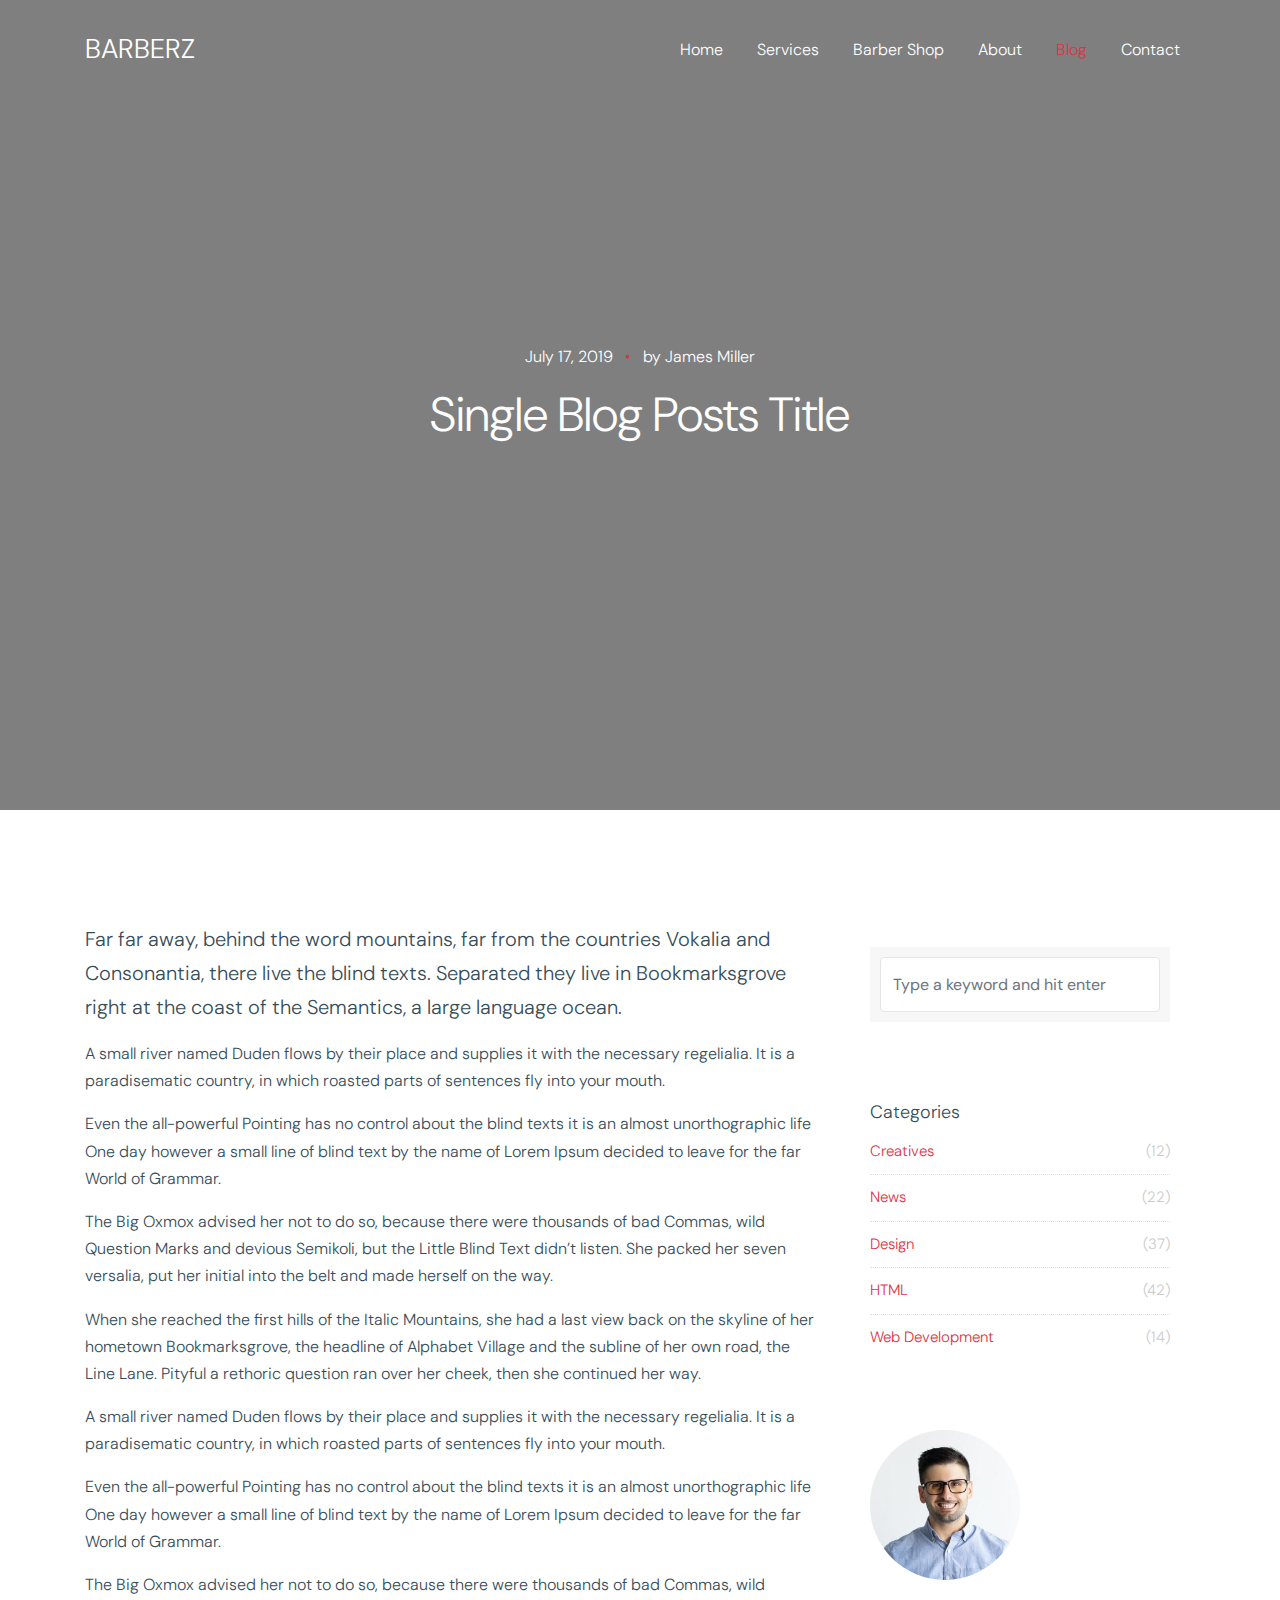
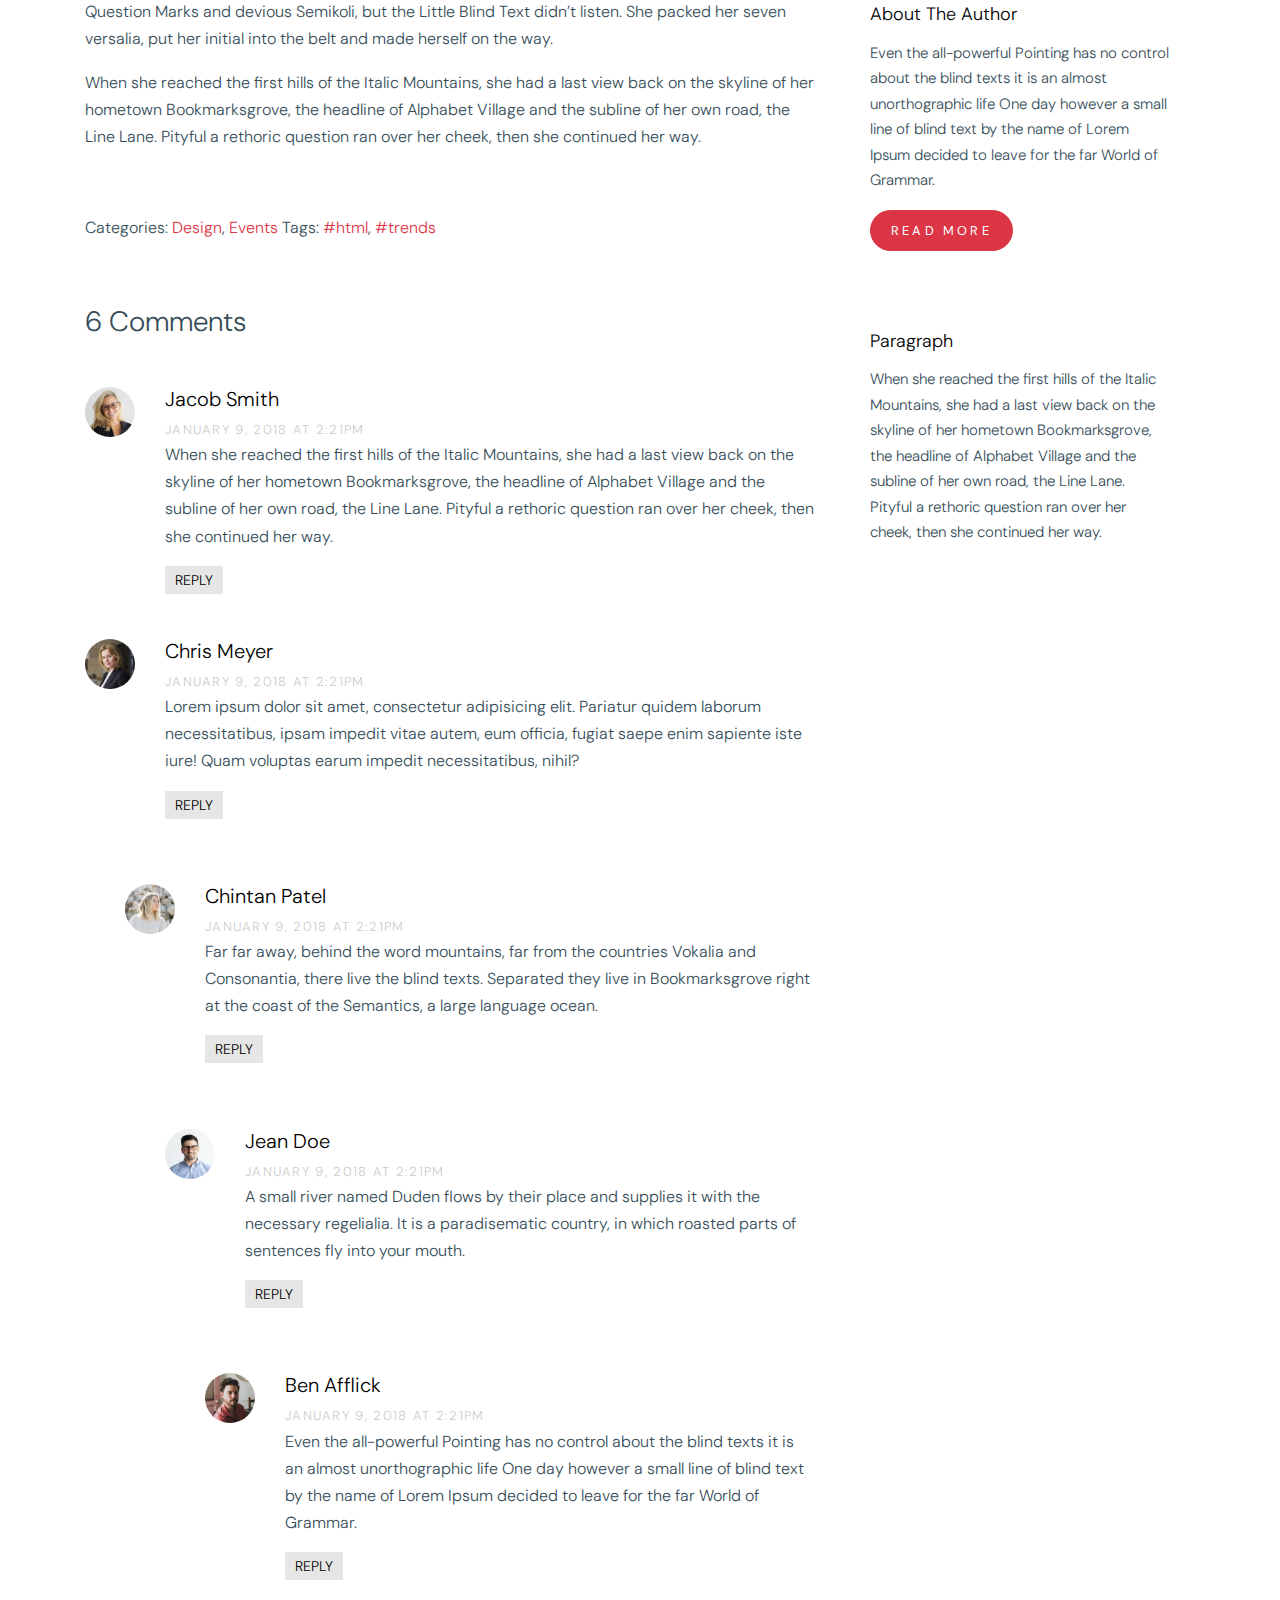
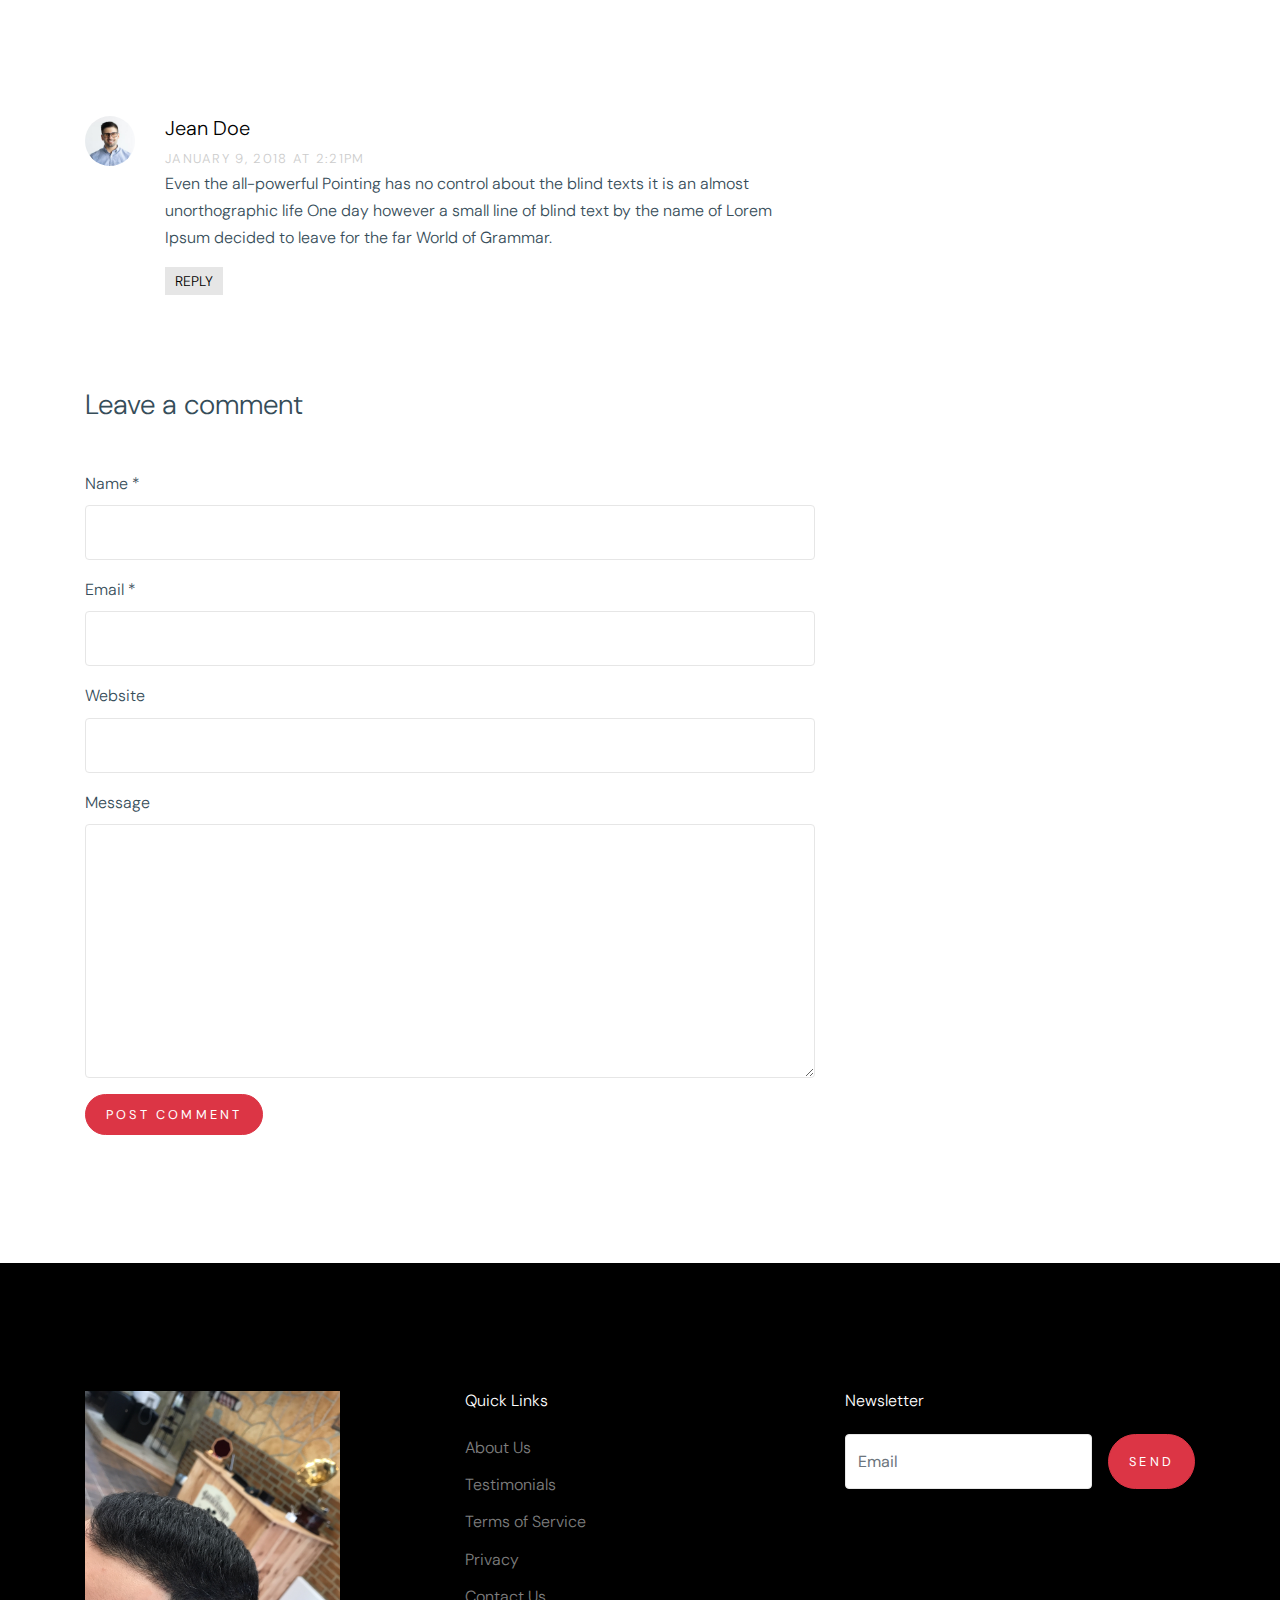
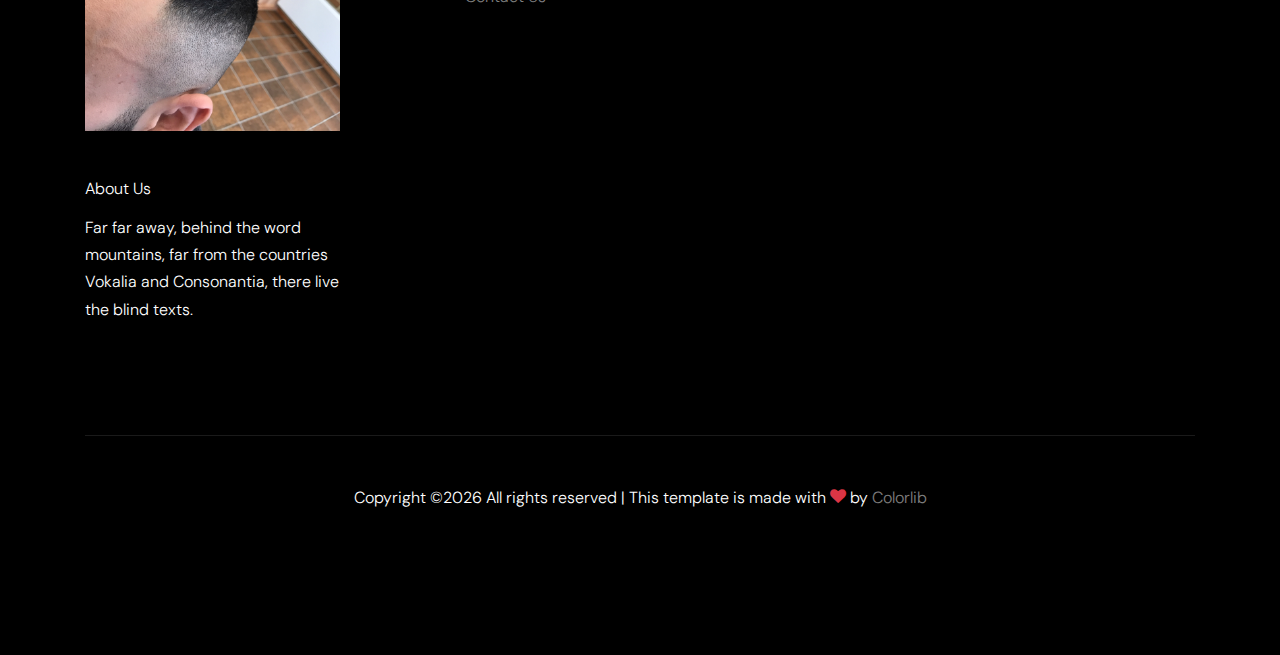
<file: single.html>
<!doctype html>
<html lang="en">

  <head>
    <title>Barberz &mdash; Website Template by Colorlib</title>
    <meta charset="utf-8">
    <meta name="viewport" content="width=device-width, initial-scale=1, shrink-to-fit=no">

    <link href="https://fonts.googleapis.com/css?family=DM+Sans:300,400,700&display=swap" rel="stylesheet">

    <link rel="stylesheet" href="fonts/icomoon/style.css">

    <link rel="stylesheet" href="css/bootstrap.min.css">
    <link rel="stylesheet" href="css/bootstrap-datepicker.css">
    <link rel="stylesheet" href="css/jquery.fancybox.min.css">
    <link rel="stylesheet" href="css/owl.carousel.min.css">
    <link rel="stylesheet" href="css/owl.theme.default.min.css">
    <link rel="stylesheet" href="fonts/flaticon/font/flaticon.css">
    <link rel="stylesheet" href="css/aos.css">

    <!-- MAIN CSS -->
    <link rel="stylesheet" href="css/style.css">

  </head>

  <body data-spy="scroll" data-target=".site-navbar-target" data-offset="300">

    
    <div class="site-wrap" id="home-section">

      <div class="site-mobile-menu site-navbar-target">
        <div class="site-mobile-menu-header">
          <div class="site-mobile-menu-close mt-3">
            <span class="icon-close2 js-menu-toggle"></span>
          </div>
        </div>
        <div class="site-mobile-menu-body"></div>
      </div>



      <header class="site-navbar site-navbar-target" role="banner">

        <div class="container">
          <div class="row align-items-center position-relative">

            <div class="col-3 ">
              <div class="site-logo">
                <a href="index.html">Barberz</a>
              </div>
            </div>

            <div class="col-9  text-right">
              

              <span class="d-inline-block d-lg-none"><a href="#" class="text-white site-menu-toggle js-menu-toggle py-5 text-white"><span class="icon-menu h3 text-white"></span></a></span>

              

              <nav class="site-navigation text-right ml-auto d-none d-lg-block" role="navigation">
                <ul class="site-menu main-menu js-clone-nav ml-auto ">
                  <li><a href="index.html" class="nav-link">Home</a></li>
                  <li><a href="services.html" class="nav-link">Services</a></li>
                  <li><a href="barber-shop.html" class="nav-link">Barber Shop</a></li>
                  <li><a href="about.html" class="nav-link">About</a></li>
                  <li class="active"><a href="blog.html" class="nav-link">Blog</a></li>
                  <li><a href="contact.html" class="nav-link">Contact</a></li>
                </ul>
              </nav>
            </div>

            
          </div>
        </div>

      </header>

    <div class="ftco-blocks-cover-1">
      <div class="ftco-cover-1 innerpage overlay" style="background-image: url('images/hero_2.jpg')">
        <div class="container">
          <div class="row align-items-center justify-content-center">
            <div class="col-lg-6 text-center">
              <span class="d-block mb-3 text-white" data-aos="fade-up">July 17, 2019 <span class="mx-2 text-primary">&bullet;</span> by James Miller</span>
                <h1 class="mb-4" data-aos="fade-up" data-aos-delay="100">Single Blog Posts Title</h1>
            </div>
          </div>
        </div>
      </div>
    </div>

    <div class="site-section">
      <div class="container">
        <div class="row">
          <div class="col-md-8 blog-content">
            <p class="lead">Far far away, behind the word mountains, far from the countries Vokalia and Consonantia, there live the blind texts. Separated they live in Bookmarksgrove right at the coast of the Semantics, a large language ocean.</p>
            <p>A small river named Duden flows by their place and supplies it with the necessary regelialia. It is a paradisematic country, in which roasted parts of sentences fly into your mouth.</p>

            <blockquote><p>Even the all-powerful Pointing has no control about the blind texts it is an almost unorthographic life One day however a small line of blind text by the name of Lorem Ipsum decided to leave for the far World of Grammar.</p></blockquote>

            <p>The Big Oxmox advised her not to do so, because there were thousands of bad Commas, wild Question Marks and devious Semikoli, but the Little Blind Text didn’t listen. She packed her seven versalia, put her initial into the belt and made herself on the way.</p>

            <p>When she reached the first hills of the Italic Mountains, she had a last view back on the skyline of her hometown Bookmarksgrove, the headline of Alphabet Village and the subline of her own road, the Line Lane. Pityful a rethoric question ran over her cheek, then she continued her way.</p>

            <p>A small river named Duden flows by their place and supplies it with the necessary regelialia. It is a paradisematic country, in which roasted parts of sentences fly into your mouth.</p>

            <blockquote><p>Even the all-powerful Pointing has no control about the blind texts it is an almost unorthographic life One day however a small line of blind text by the name of Lorem Ipsum decided to leave for the far World of Grammar.</p></blockquote>

            <p>The Big Oxmox advised her not to do so, because there were thousands of bad Commas, wild Question Marks and devious Semikoli, but the Little Blind Text didn’t listen. She packed her seven versalia, put her initial into the belt and made herself on the way.</p>
            
            <p>When she reached the first hills of the Italic Mountains, she had a last view back on the skyline of her hometown Bookmarksgrove, the headline of Alphabet Village and the subline of her own road, the Line Lane. Pityful a rethoric question ran over her cheek, then she continued her way.</p>


            <div class="pt-5">
              <p>Categories:  <a href="#">Design</a>, <a href="#">Events</a>  Tags: <a href="#">#html</a>, <a href="#">#trends</a></p>
            </div>


            <div class="pt-5">
              <h3 class="mb-5">6 Comments</h3>
              <ul class="comment-list">
                <li class="comment">
                  <div class="vcard bio">
                    <img src="images/person_2.jpg" alt="Free Website Template by Free-Template.co">
                  </div>
                  <div class="comment-body">
                    <h3>Jacob Smith</h3>
                    <div class="meta">January 9, 2018 at 2:21pm</div>
                    <p>When she reached the first hills of the Italic Mountains, she had a last view back on the skyline of her hometown Bookmarksgrove, the headline of Alphabet Village and the subline of her own road, the Line Lane. Pityful a rethoric question ran over her cheek, then she continued her way.</p>
                    <p><a href="#" class="reply">Reply</a></p>
                  </div>
                </li>

                <li class="comment">
                  <div class="vcard bio">
                    <img src="images/person_3.jpg" alt="Free Website Template by Free-Template.co">
                  </div>
                  <div class="comment-body">
                    <h3>Chris Meyer</h3>
                    <div class="meta">January 9, 2018 at 2:21pm</div>
                    <p>Lorem ipsum dolor sit amet, consectetur adipisicing elit. Pariatur quidem laborum necessitatibus, ipsam impedit vitae autem, eum officia, fugiat saepe enim sapiente iste iure! Quam voluptas earum impedit necessitatibus, nihil?</p>
                    <p><a href="#" class="reply">Reply</a></p>
                  </div>

                  <ul class="children">
                    <li class="comment">
                      <div class="vcard bio">
                        <img src="images/person_5.jpg" alt="Free Website Template by Free-Template.co">
                      </div>
                      <div class="comment-body">
                        <h3>Chintan Patel</h3>
                        <div class="meta">January 9, 2018 at 2:21pm</div>
                        <p>Far far away, behind the word mountains, far from the countries Vokalia and Consonantia, there live the blind texts. Separated they live in Bookmarksgrove right at the coast of the Semantics, a large language ocean.</p>
                        <p><a href="#" class="reply">Reply</a></p>
                      </div>


                      <ul class="children">
                        <li class="comment">
                          <div class="vcard bio">
                            <img src="images/person_1.jpg" alt="Free Website Template by Free-Template.co">
                          </div>
                          <div class="comment-body">
                            <h3>Jean Doe</h3>
                            <div class="meta">January 9, 2018 at 2:21pm</div>
                            <p>A small river named Duden flows by their place and supplies it with the necessary regelialia. It is a paradisematic country, in which roasted parts of sentences fly into your mouth.</p>
                            <p><a href="#" class="reply">Reply</a></p>
                          </div>

                            <ul class="children">
                              <li class="comment">
                                <div class="vcard bio">
                                  <img src="images/person_4.jpg" alt="Free Website Template by Free-Template.co">
                                </div>
                                <div class="comment-body">
                                  <h3>Ben Afflick</h3>
                                  <div class="meta">January 9, 2018 at 2:21pm</div>
                                  <p>Even the all-powerful Pointing has no control about the blind texts it is an almost unorthographic life One day however a small line of blind text by the name of Lorem Ipsum decided to leave for the far World of Grammar.</p>
                                  <p><a href="#" class="reply">Reply</a></p>
                                </div>
                              </li>
                            </ul>
                        </li>
                      </ul>
                    </li>
                  </ul>
                </li>

                <li class="comment">
                  <div class="vcard bio">
                    <img src="images/person_1.jpg" alt="Free Website Template by Free-Template.co">
                  </div>
                  <div class="comment-body">
                    <h3>Jean Doe</h3>
                    <div class="meta">January 9, 2018 at 2:21pm</div>
                    <p>Even the all-powerful Pointing has no control about the blind texts it is an almost unorthographic life One day however a small line of blind text by the name of Lorem Ipsum decided to leave for the far World of Grammar.</p>
                    <p><a href="#" class="reply">Reply</a></p>
                  </div>
                </li>
              </ul>
              <!-- END comment-list -->
              
              <div class="comment-form-wrap pt-5">
                <h3 class="mb-5">Leave a comment</h3>
                <form action="#" class="">
                  <div class="form-group">
                    <label for="name">Name *</label>
                    <input type="text" class="form-control" id="name">
                  </div>
                  <div class="form-group">
                    <label for="email">Email *</label>
                    <input type="email" class="form-control" id="email">
                  </div>
                  <div class="form-group">
                    <label for="website">Website</label>
                    <input type="url" class="form-control" id="website">
                  </div>

                  <div class="form-group">
                    <label for="message">Message</label>
                    <textarea name="" id="message" cols="30" rows="10" class="form-control"></textarea>
                  </div>
                  <div class="form-group">
                    <input type="submit" value="Post Comment" class="btn btn-primary btn-md text-white">
                  </div>

                </form>
              </div>
            </div>

          </div>
          <div class="col-md-4 sidebar">
            <div class="sidebar-box">
              <form action="#" class="search-form">
                <div class="form-group">
                  <span class="icon fa fa-search"></span>
                  <input type="text" class="form-control" placeholder="Type a keyword and hit enter">
                </div>
              </form>
            </div>
            <div class="sidebar-box">
              <div class="categories">
                <h3>Categories</h3>
                <li><a href="#">Creatives <span>(12)</span></a></li>
                <li><a href="#">News <span>(22)</span></a></li>
                <li><a href="#">Design <span>(37)</span></a></li>
                <li><a href="#">HTML <span>(42)</span></a></li>
                <li><a href="#">Web Development <span>(14)</span></a></li>
              </div>
            </div>
            <div class="sidebar-box">
              <img src="images/person_1.jpg" alt="Free Website Template by Free-Template.co" class="img-fluid mb-4 w-50 rounded-circle">
              <h3 class="text-black">About The Author</h3>
              <p>Even the all-powerful Pointing has no control about the blind texts it is an almost unorthographic life One day however a small line of blind text by the name of Lorem Ipsum decided to leave for the far World of Grammar.</p>
              <p><a href="#" class="btn btn-primary btn-md text-white">Read More</a></p>
            </div>

            <div class="sidebar-box">
              <h3 class="text-black">Paragraph</h3>
              <p>When she reached the first hills of the Italic Mountains, she had a last view back on the skyline of her hometown Bookmarksgrove, the headline of Alphabet Village and the subline of her own road, the Line Lane. Pityful a rethoric question ran over her cheek, then she continued her way.</p>
            </div>
          </div>
        </div>
      </div>
    </div>



    <footer class="site-footer">
      <div class="container">
        <div class="row">
          <div class="col-lg-3">
            <img src="images/img_1.jpg" alt="Image" class="img-fluid mb-5">
            <h2 class="footer-heading mb-3">About Us</h2>
                <p>Far far away, behind the word mountains, far from the countries Vokalia and Consonantia, there live the blind texts. </p>
          </div>
          <div class="col-lg-8 ml-auto">
            <div class="row">
              <div class="col-lg-6 ml-auto">
                <h2 class="footer-heading mb-4">Quick Links</h2>
                <ul class="list-unstyled">
                  <li><a href="#">About Us</a></li>
                  <li><a href="#">Testimonials</a></li>
                  <li><a href="#">Terms of Service</a></li>
                  <li><a href="#">Privacy</a></li>
                  <li><a href="#">Contact Us</a></li>
                </ul>
              </div>
              <div class="col-lg-6">
                <h2 class="footer-heading mb-4">Newsletter</h2>
                <form action="#" class="d-flex" class="subscribe">
                  <input type="text" class="form-control mr-3" placeholder="Email">
                  <input type="submit" value="Send" class="btn btn-primary">
                </form>
              </div>
              
            </div>
          </div>
        </div>
        <div class="row pt-5 mt-5 text-center">
          <div class="col-md-12">
            <div class="border-top pt-5">
              <p>
            <!-- Link back to Colorlib can't be removed. Template is licensed under CC BY 3.0. -->
            Copyright &copy;<script>document.write(new Date().getFullYear());</script> All rights reserved | This template is made with <i class="icon-heart text-danger" aria-hidden="true"></i> by <a href="https://colorlib.com" target="_blank" >Colorlib</a>
            <!-- Link back to Colorlib can't be removed. Template is licensed under CC BY 3.0. -->
            </p>
            </div>
          </div>

        </div>
      </div>
    </footer>

    </div>

    <script src="js/jquery-3.3.1.min.js"></script>
    <script src="js/jquery-migrate-3.0.0.js"></script>
    <script src="js/popper.min.js"></script>
    <script src="js/bootstrap.min.js"></script>
    <script src="js/owl.carousel.min.js"></script>
    <script src="js/jquery.sticky.js"></script>
    <script src="js/jquery.waypoints.min.js"></script>
    <script src="js/jquery.animateNumber.min.js"></script>
    <script src="js/jquery.fancybox.min.js"></script>
    <script src="js/jquery.stellar.min.js"></script>
    <script src="js/jquery.easing.1.3.js"></script>
    <script src="js/bootstrap-datepicker.min.js"></script>
    <script src="js/aos.js"></script>

    <script src="js/main.js"></script>

  </body>

</html>
</file>
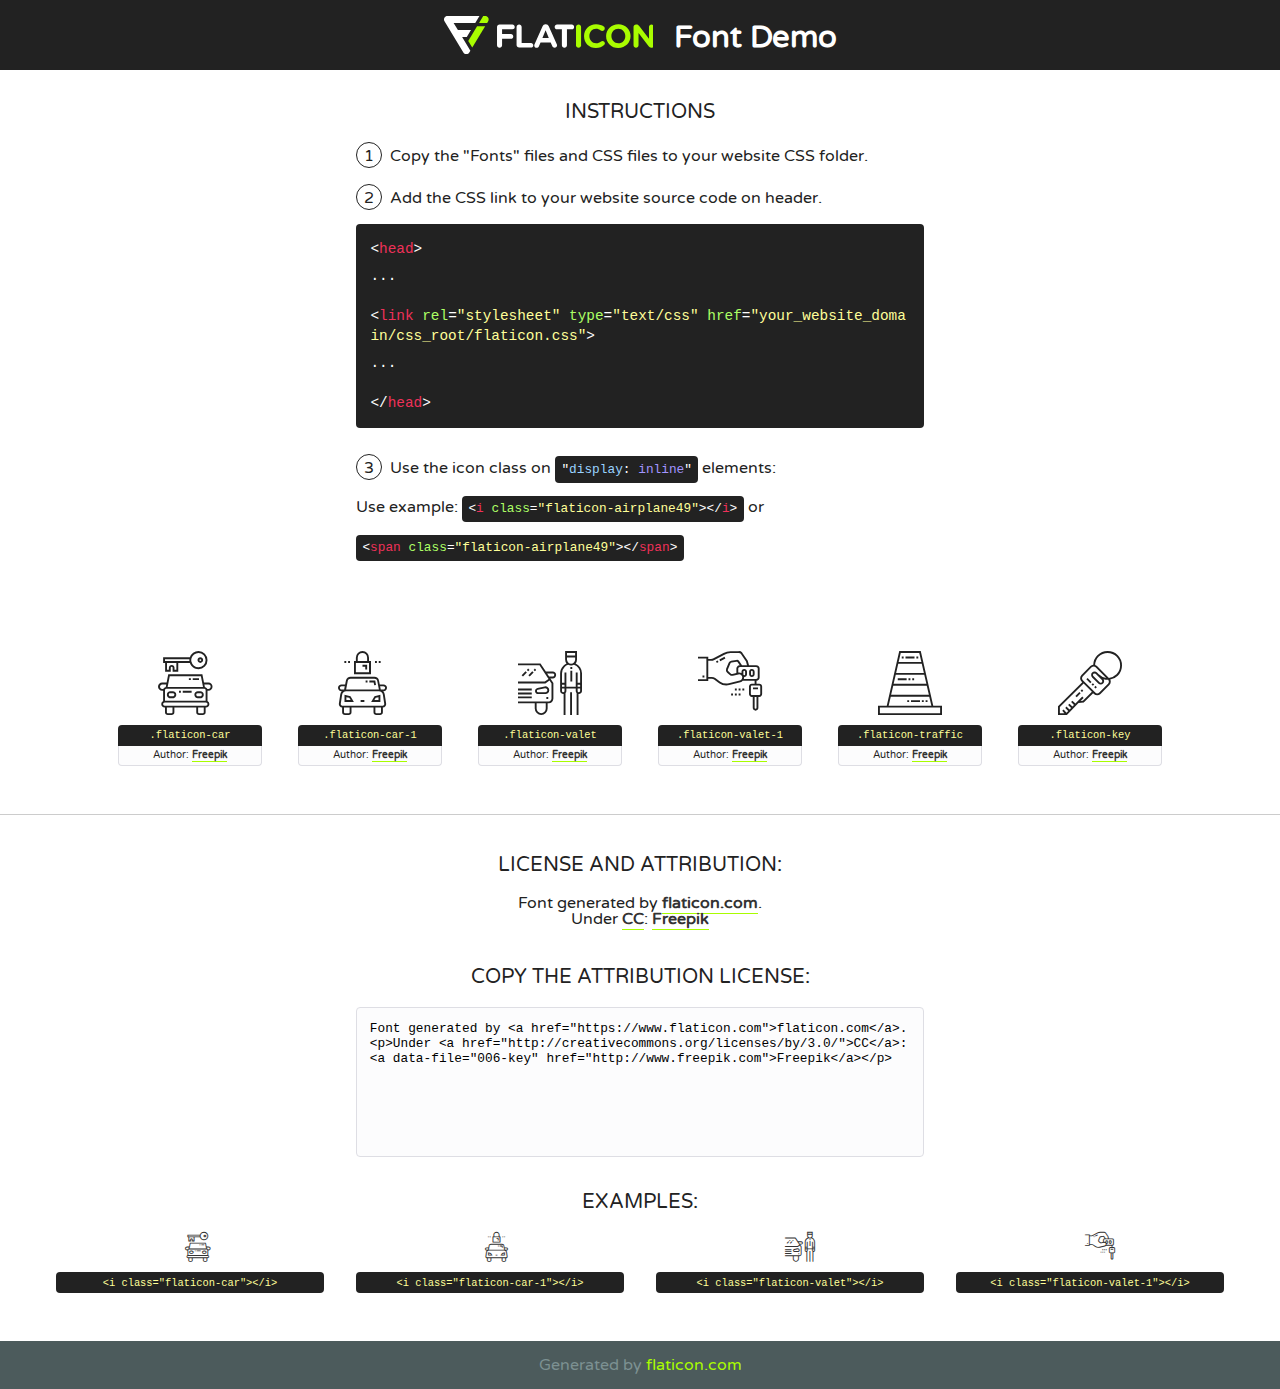
<file: fonts/flaticon-2/font/flaticon.html>
<!DOCTYPE html>
<!--
  Flaticon icon font: Flaticon
  Creation date: 18/07/2019 07:36
-->
<html>
<!DOCTYPE html>
<html>

<head>
    <title>Flaticon WebFont</title>
    <link href="http://fonts.googleapis.com/css?family=Varela+Round" rel="stylesheet" type="text/css" />
    <link rel="stylesheet" type="text/css" href="flaticon.css">
    <meta charset="UTF-8">
    <style>
    html, body, div, span, applet, object, iframe,
    h1, h2, h3, h4, h5, h6, p, blockquote, pre,
    a, abbr, acronym, address, big, cite, code,
    del, dfn, em, img, ins, kbd, q, s, samp,
    small, strike, strong, sub, sup, tt, var,
    b, u, i, center,
    dl, dt, dd, ol, ul, li,
    fieldset, form, label, legend,
    table, caption, tbody, tfoot, thead, tr, th, td,
    article, aside, canvas, details, embed, 
    figure, figcaption, footer, header, hgroup, 
    menu, nav, output, ruby, section, summary,
    time, mark, audio, video {
        margin: 0;
        padding: 0;
        border: 0;
        font-size: 100%;
        font: inherit;
        vertical-align: baseline;
    }
    /* HTML5 display-role reset for older browsers */
    article, aside, details, figcaption, figure, 
    footer, header, hgroup, menu, nav, section {
        display: block;
    }
    body {
        line-height: 1;
    }
    ol, ul {
        list-style: none;
    }
    blockquote, q {
        quotes: none;
    }
    blockquote:before, blockquote:after,
    q:before, q:after {
        content: '';
        content: none;
    }
    table {
        border-collapse: collapse;
        border-spacing: 0;
    }
    body {
        font-family: 'Varela Round', Helvetica, Arial, sans-serif;
        font-size: 16px;
        color: #222;
    }
    a {
        color: #333;
        border-bottom: 1px solid #a9fd00;
        font-weight: bold;
        text-decoration: none;
    }
    * {
        -moz-box-sizing: border-box;
        -webkit-box-sizing: border-box;
        box-sizing: border-box;
        margin: 0;
        padding: 0;
    }
    [class^="flaticon-"]:before, [class*=" flaticon-"]:before, [class^="flaticon-"]:after, [class*=" flaticon-"]:after {
        font-family: Flaticon;
        font-size: 30px;
        font-style: normal;
        margin-left: 20px;
        color: #333;
    }
    .wrapper {
        max-width: 600px;
        margin: auto;
        padding: 0 1em;
    }
    .title {
        font-size: 1.25em;
        text-align: center;
        margin-bottom: 1em;
        text-transform: uppercase;
    }
    header {
        text-align: center;
        background-color: #222;
        color: #fff;
        padding: 1em;
    }
    header .logo {
        width: 210px;
        height: 38px;
        display: inline-block;
        vertical-align: middle;
        margin-right: 1em;
        border: none;
    }
    header strong {
        font-size: 1.95em;
        font-weight: bold;
        vertical-align: middle;
        margin-top: 5px;
        display: inline-block;
    }
    .demo {
        margin: 2em auto;
        line-height: 1.25em;
    }
    .demo ul li {
        margin-bottom: 1em;
    }
    .demo ul li .num {
        color: #222;
        border-radius: 20px;
        display: inline-block;
        width: 26px;
        padding: 3px;
        height: 26px;
        text-align: center;
        margin-right: 0.5em;
        border: 1px solid #222;
    }
    .demo ul li code {
        background-color: #222;
        border-radius: 4px;
        padding: 0.25em 0.5em;
        display: inline-block;
        color: #fff;
        font-family: Consolas,Monaco,Lucida Console,Liberation Mono,DejaVu Sans Mono,Bitstream Vera Sans Mono,Courier New, monospace;
        font-weight: lighter;
        margin-top: 1em;
        font-size: 0.8em;
        word-break: break-all;
    }
    .demo ul li code.big {
        padding: 1em;
        font-size: 0.9em;
    }
    .demo ul li code .red {
        color: #EF3159;
    }
    .demo ul li code .green {
        color: #ACFF65;
    }
    .demo ul li code .yellow {
        color: #FFFF99;
    }
    .demo ul li code .blue {
        color: #99D3FF;
    }
    .demo ul li code .purple {
        color: #A295FF;
    }
    .demo ul li code .dots {
        margin-top: 0.5em;
        display: block;
    }
    #glyphs {
        border-bottom: 1px solid #ccc;
        padding: 2em 0;
        text-align: center;
    }
    .glyph {
        display: inline-block;
        width: 9em;
        margin: 1em;
        text-align: center;
        vertical-align: top;
        background: #FFF;
    }
    .glyph .glyph-icon {
        padding: 10px;
        display: block;
        font-family:"Flaticon";
        font-size: 64px;
        line-height: 1;
    }
    .glyph .glyph-icon:before {
        font-size: 64px;
        color: #222;
        margin-left: 0;
    }
    .class-name {
        font-size: 0.65em;
        background-color: #222;
        color: #fff;
        border-radius: 4px 4px 0 0;
        padding: 0.5em;
        color: #FFFF99;
        font-family: Consolas,Monaco,Lucida Console,Liberation Mono,DejaVu Sans Mono,Bitstream Vera Sans Mono,Courier New, monospace;
    }
    .author-name {
        font-size: 0.6em;
        background-color: #fcfcfd;
        border: 1px solid #DEDEE4;
        border-top: 0;
        border-radius: 0 0 4px 4px;
        padding: 0.5em;
    }
    .class-name:last-child {
        font-size: 10px;
        color:#888;
    }
    .class-name:last-child a {
        font-size: 10px;
        color:#555;
    }
    .class-name:last-child a:hover {
        color:#a9fd00;
    }
    .glyph > input {
        display: block;
        width: 100px;
        margin: 5px auto;
        text-align: center;
        font-size: 12px;
        cursor: text;
    }
    .glyph > input.icon-input {
        font-family:"Flaticon";
        font-size: 16px;
        margin-bottom: 10px;
    }
    .attribution .title {
        margin-top: 2em;
    }
    .attribution textarea {
        background-color: #fcfcfd;
        padding: 1em;
        border: none;
        box-shadow: none;
        border: 1px solid #DEDEE4;
        border-radius: 4px;
        resize: none;
        width: 100%;
        height: 150px;
        font-size: 0.8em;
        font-family: Consolas,Monaco,Lucida Console,Liberation Mono,DejaVu Sans Mono,Bitstream Vera Sans Mono,Courier New, monospace;
        -webkit-appearance: none;
    }
    .iconsuse {
        margin: 2em auto;
        text-align: center;
        max-width: 1200px;
    }
    .iconsuse:after {
        content: '';
        display: table;
        clear: both;
    }
    .iconsuse .image {
        float: left;
        width: 25%;
        padding: 0 1em;
    }
    .iconsuse .image p {
        margin-bottom: 1em;
    }
    .iconsuse .image span {
        display: block;
        font-size: 0.65em;
        background-color: #222;
        color: #fff;
        border-radius: 4px;
        padding: 0.5em;
        color: #FFFF99;
        margin-top: 1em;
        font-family: Consolas,Monaco,Lucida Console,Liberation Mono,DejaVu Sans Mono,Bitstream Vera Sans Mono,Courier New, monospace;
    }
    #footer {
        text-align: center;
        background-color: #4C5B5C;
        color: #7c9192;
        padding: 1em;
    }
    #footer a {
        border: none;
        color: #a9fd00;
        font-weight: normal;
    }
    @media (max-width: 960px) {
        .iconsuse .image {
            width: 50%;
        }
    }
    @media (max-width: 560px) {
        .iconsuse .image {
            width: 100%;
        }
    }
    </style>
</head>

<body class="characters-off">

    <header>
        <a href="https://www.flaticon.com" target="_blank" class="logo">
            <svg version="1.1" xmlns="http://www.w3.org/2000/svg" xmlns:xlink="http://www.w3.org/1999/xlink" xmlns:a="http://ns.adobe.com/AdobeSVGViewerExtensions/3.0/" viewBox="0 0 560.875 102.036" enable-background="new 0 0 560.875 102.036" xml:space="preserve">
                <defs>
                </defs>
                <g>
                    <g class="letters">
                        <path fill="#ffffff" d="M141.596,29.675c0-3.777,2.985-6.767,6.764-6.767h34.438c3.426,0,6.15,2.728,6.15,6.15
                        c0,3.43-2.724,6.149-6.15,6.149h-27.674v13.091h23.719c3.429,0,6.151,2.724,6.151,6.15c0,3.43-2.723,6.149-6.151,6.149h-23.719
                        v17.574c0,3.773-2.986,6.761-6.764,6.761c-3.779,0-6.764-2.989-6.764-6.761V29.675z"></path>
                        <path fill="#ffffff" d="M193.844,29.149c0-3.781,2.985-6.767,6.764-6.767c3.776,0,6.763,2.985,6.763,6.767v42.957h25.039
                        c3.426,0,6.149,2.726,6.149,6.153c0,3.425-2.723,6.15-6.149,6.15h-31.802c-3.779,0-6.764-2.986-6.764-6.768V29.149z"></path>
                        <path fill="#ffffff" d="M241.891,75.71l21.438-48.407c1.492-3.341,4.215-5.357,7.906-5.357h0.792
                        c3.686,0,6.323,2.017,7.815,5.357l21.439,48.407c0.436,0.967,0.701,1.845,0.701,2.723c0,3.602-2.809,6.501-6.414,6.501
                        c-3.161,0-5.269-1.845-6.499-4.655l-4.132-9.661h-27.059l-4.301,10.102c-1.144,2.631-3.426,4.214-6.237,4.214
                        c-3.517,0-6.24-2.81-6.24-6.325C241.1,77.64,241.451,76.677,241.891,75.71z M279.932,58.666l-8.521-20.297l-8.526,20.297H279.932
                        z"></path>
                        <path fill="#ffffff" d="M314.864,35.387H301.86c-3.429,0-6.239-2.813-6.239-6.238c0-3.429,2.811-6.24,6.239-6.24h39.533
                        c3.426,0,6.237,2.811,6.237,6.24c0,3.425-2.811,6.238-6.237,6.238h-13.001v42.785c0,3.773-2.99,6.761-6.764,6.761
                        c-3.779,0-6.764-2.989-6.764-6.761V35.387z"></path>
                        <path fill="#A9FD00" d="M352.615,29.149c0-3.781,2.985-6.767,6.767-6.767c3.774,0,6.761,2.985,6.761,6.767v49.024
                        c0,3.773-2.987,6.761-6.761,6.761c-3.781,0-6.767-2.989-6.767-6.761V29.149z"></path>
                        <path fill="#A9FD00" d="M374.132,53.836v-0.179c0-17.481,13.178-31.801,32.065-31.801c9.22,0,15.459,2.458,20.557,6.238
                        c1.402,1.054,2.637,2.985,2.637,5.357c0,3.692-2.985,6.59-6.681,6.59c-1.845,0-3.071-0.702-4.044-1.319
                        c-3.776-2.813-7.729-4.393-12.562-4.393c-10.364,0-17.831,8.611-17.831,19.154v0.173c0,10.542,7.291,19.329,17.831,19.329
                        c5.715,0,9.492-1.756,13.359-4.834c1.049-0.874,2.458-1.491,4.039-1.491c3.429,0,6.325,2.813,6.325,6.236
                        c0,2.106-1.056,3.78-2.282,4.834c-5.539,4.834-12.036,7.733-21.878,7.733C387.572,85.464,374.132,71.493,374.132,53.836z"></path>
                        <path fill="#A9FD00" d="M433.009,53.836v-0.179c0-17.481,13.79-31.801,32.766-31.801c18.981,0,32.592,14.143,32.592,31.628v0.173
                        c0,17.483-13.785,31.807-32.769,31.807C446.625,85.464,433.009,71.32,433.009,53.836z M484.224,53.836v-0.179
                        c0-10.539-7.725-19.326-18.626-19.326c-10.893,0-18.449,8.611-18.449,19.154v0.173c0,10.542,7.73,19.329,18.626,19.329
                        C476.676,72.986,484.224,64.378,484.224,53.836z"></path>
                        <path fill="#A9FD00" d="M506.233,29.321c0-3.774,2.99-6.763,6.767-6.763h1.401c3.252,0,5.183,1.583,7.029,3.953l26.093,34.265
                        V29.059c0-3.692,2.99-6.677,6.681-6.677c3.683,0,6.671,2.985,6.671,6.677v48.934c0,3.78-2.987,6.765-6.764,6.765h-0.436
                        c-3.257,0-5.188-1.581-7.034-3.953l-27.056-35.492v32.944c0,3.687-2.985,6.676-6.678,6.676c-3.683,0-6.673-2.989-6.673-6.676
                        V29.321z"></path>
                    </g>
                    <g class="insignia">
                        <path fill="#ffffff" d="M48.372,56.137h12.517l11.156-18.537H37.186L25.688,18.539h57.825L94.668,0H9.271
                        C5.925,0,2.842,1.801,1.198,4.716c-1.644,2.907-1.593,6.482,0.134,9.343l50.38,83.501c1.678,2.781,4.689,4.476,7.938,4.476
                        c3.246,0,6.257-1.695,7.935-4.476l2.898-4.804L48.372,56.137z"></path>
                        <g class="i">
                            <path fill="#A9FD00" d="M93.575,18.539h0.031v0.004l21.652,0.004l2.705-4.488c1.727-2.861,1.778-6.436,0.133-9.343
                            C116.454,1.801,113.371,0,110.026,0h-5.294L93.575,18.539z"></path>
                            <polygon fill="#A9FD00" points="88.291,27.356 64.725,66.486 75.519,84.404 109.942,27.356"></polygon>
                        </g>
                    </g>
                </g>
            </svg>
        </a>
        <strong>Font Demo</strong>
    </header>


    <section class="demo wrapper">

        <p class="title">Instructions</p>

        <ul>
            <li>
                <span class="num">1</span>Copy the "Fonts" files and CSS files to your website CSS folder.
            </li>
            <li>
                <span class="num">2</span>Add the CSS link to your website source code on header.
                <code class="big">
                    &lt;<span class="red">head</span>&gt;
                    <br/><span class="dots">...</span>
                    <br/>&lt;<span class="red">link</span> <span class="green">rel</span>=<span class="yellow">"stylesheet"</span> <span class="green">type</span>=<span class="yellow">"text/css"</span> <span class="green">href</span>=<span class="yellow">"your_website_domain/css_root/flaticon.css"</span>&gt;
                    <br/><span class="dots">...</span>
                    <br/>&lt;/<span class="red">head</span>&gt;
                </code>
            </li>

            <li>
                <p>
                    <span class="num">3</span>Use the icon class on <code>"<span class="blue">display</span>:<span class="purple"> inline</span>"</code> elements:
                    <br />
                    Use example: <code>&lt;<span class="red">i</span> <span class="green">class</span>=<span class="yellow">&quot;flaticon-airplane49&quot;</span>&gt;&lt;/<span class="red">i</span>&gt;</code> or <code>&lt;<span class="red">span</span> <span class="green">class</span>=<span class="yellow">&quot;flaticon-airplane49&quot;</span>&gt;&lt;/<span class="red">span</span>&gt;</code>
            </li>
        </ul>

    </section>




   <section id="glyphs">          
    
      
        <div class="glyph"><div class="glyph-icon flaticon-car"></div>
            <div class="class-name">.flaticon-car</div>
            <div class="author-name">Author: <a data-file="001-car" href="http://www.freepik.com">Freepik</a> </div> 
        </div>        
        
        <div class="glyph"><div class="glyph-icon flaticon-car-1"></div>
            <div class="class-name">.flaticon-car-1</div>
            <div class="author-name">Author: <a data-file="002-car-1" href="http://www.freepik.com">Freepik</a> </div> 
        </div>        
        
        <div class="glyph"><div class="glyph-icon flaticon-valet"></div>
            <div class="class-name">.flaticon-valet</div>
            <div class="author-name">Author: <a data-file="003-valet" href="http://www.freepik.com">Freepik</a> </div> 
        </div>        
        
        <div class="glyph"><div class="glyph-icon flaticon-valet-1"></div>
            <div class="class-name">.flaticon-valet-1</div>
            <div class="author-name">Author: <a data-file="004-valet-1" href="http://www.freepik.com">Freepik</a> </div> 
        </div>        
        
        <div class="glyph"><div class="glyph-icon flaticon-traffic"></div>
            <div class="class-name">.flaticon-traffic</div>
            <div class="author-name">Author: <a data-file="005-traffic" href="http://www.freepik.com">Freepik</a> </div> 
        </div>        
        
        <div class="glyph"><div class="glyph-icon flaticon-key"></div>
            <div class="class-name">.flaticon-key</div>
            <div class="author-name">Author: <a data-file="006-key" href="http://www.freepik.com">Freepik</a> </div> 
        </div>        
        

    </section>



    <section class="attribution wrapper"   style="text-align:center;">

      <div class="title">License and attribution:</div><div class="attrDiv">Font generated by <a href="https://www.flaticon.com">flaticon.com</a>. <div><p>Under <a href="http://creativecommons.org/licenses/by/3.0/">CC</a>: <a data-file="006-key" href="http://www.freepik.com">Freepik</a></p>  </div>
      </div>
      <div class="title">Copy the Attribution License:</div>

    <textarea onclick="this.focus();this.select();">Font generated by &lt;a href=&quot;https://www.flaticon.com&quot;&gt;flaticon.com&lt;/a&gt;. <p>Under <a href="http://creativecommons.org/licenses/by/3.0/">CC</a>: <a data-file="006-key" href="http://www.freepik.com">Freepik</a></p>  
     </textarea>

    </section>

    <section class="iconsuse">

          <div class="title">Examples:</div>            
             
            <div class="image">
                <p>
                    <i class="glyph-icon flaticon-car"></i> 
                    <span>&lt;i class=&quot;flaticon-car&quot;&gt;&lt;/i&gt;</span>
                </p>
            </div>
            
            <div class="image">
                <p>
                    <i class="glyph-icon flaticon-car-1"></i> 
                    <span>&lt;i class=&quot;flaticon-car-1&quot;&gt;&lt;/i&gt;</span>
                </p>
            </div>
            
            <div class="image">
                <p>
                    <i class="glyph-icon flaticon-valet"></i> 
                    <span>&lt;i class=&quot;flaticon-valet&quot;&gt;&lt;/i&gt;</span>
                </p>
            </div>
            
            <div class="image">
                <p>
                    <i class="glyph-icon flaticon-valet-1"></i> 
                    <span>&lt;i class=&quot;flaticon-valet-1&quot;&gt;&lt;/i&gt;</span>
                </p>
            </div>
                       
        </div>
                            
    </section>

<div id="footer">
    <div>Generated by <a href="https://www.flaticon.com">flaticon.com</a>
    </div>
</div>



</body>
</html>
</file>
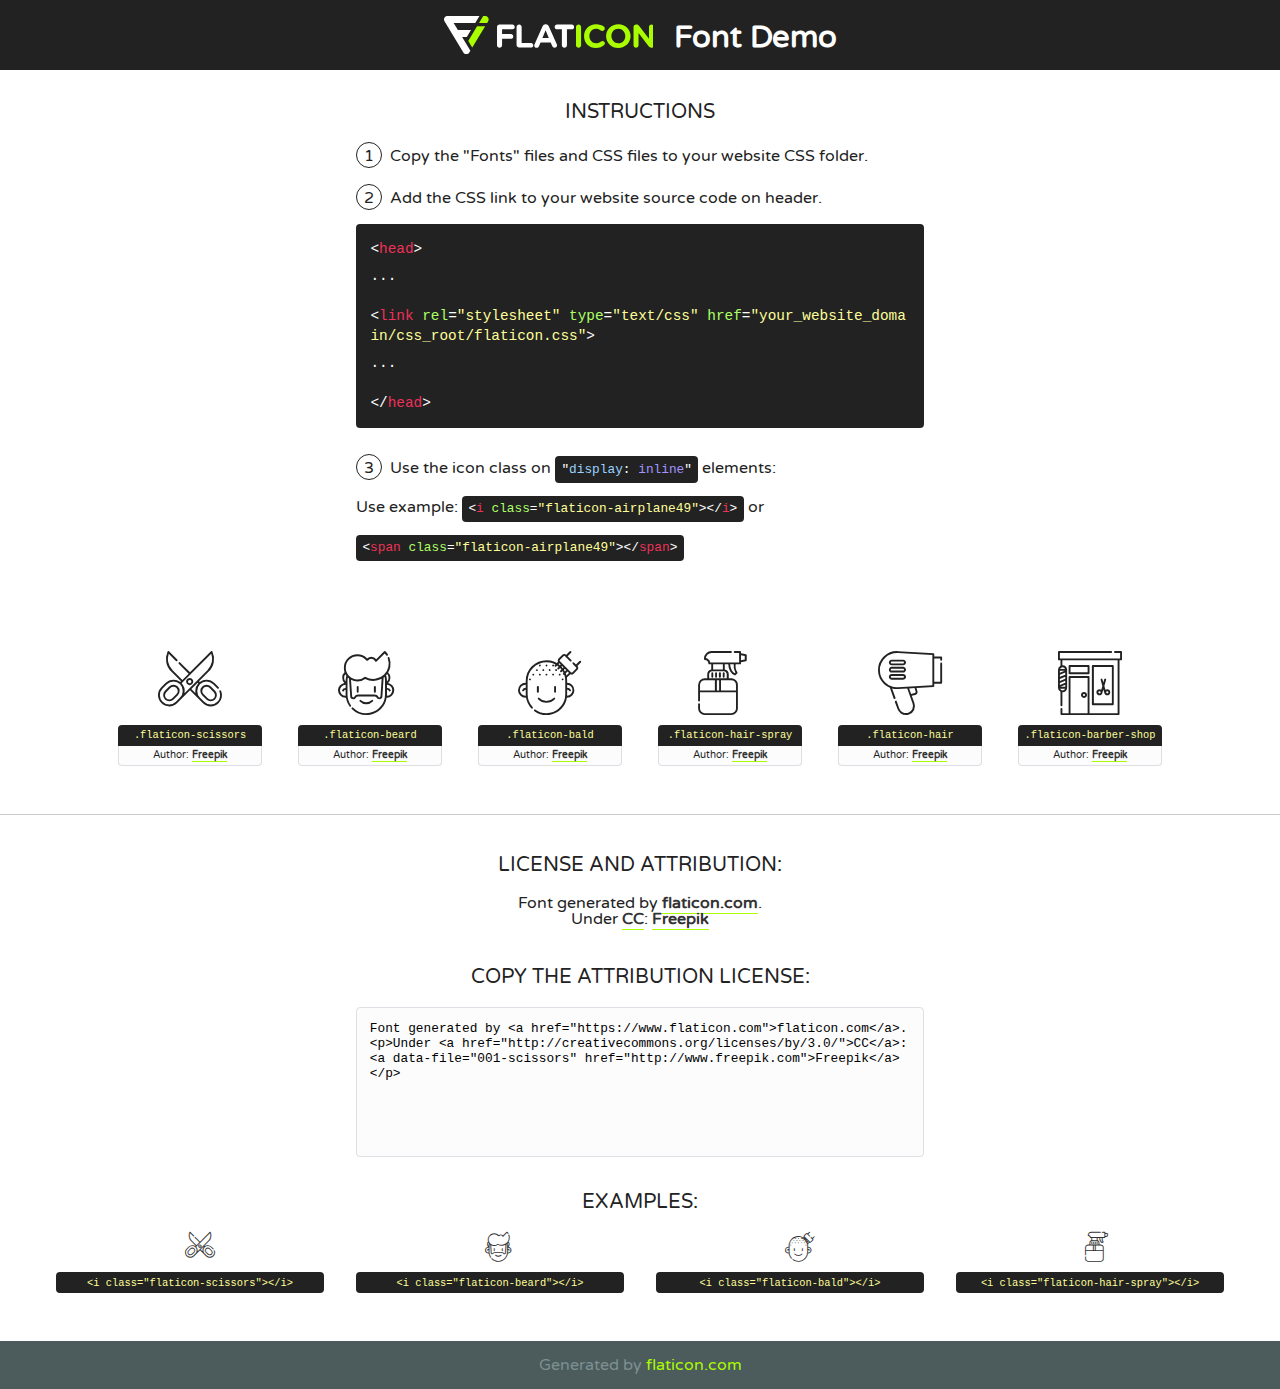
<file: fonts/flaticon/font/flaticon.html>
<!DOCTYPE html>
<!--
  Flaticon icon font: Flaticon
  Creation date: 23/07/2019 22:03
-->
<html>
<!DOCTYPE html>
<html>

<head>
    <title>Flaticon WebFont</title>
    <link href="http://fonts.googleapis.com/css?family=Varela+Round" rel="stylesheet" type="text/css" />
    <link rel="stylesheet" type="text/css" href="flaticon.css">
    <meta charset="UTF-8">
    <style>
    html, body, div, span, applet, object, iframe,
    h1, h2, h3, h4, h5, h6, p, blockquote, pre,
    a, abbr, acronym, address, big, cite, code,
    del, dfn, em, img, ins, kbd, q, s, samp,
    small, strike, strong, sub, sup, tt, var,
    b, u, i, center,
    dl, dt, dd, ol, ul, li,
    fieldset, form, label, legend,
    table, caption, tbody, tfoot, thead, tr, th, td,
    article, aside, canvas, details, embed, 
    figure, figcaption, footer, header, hgroup, 
    menu, nav, output, ruby, section, summary,
    time, mark, audio, video {
        margin: 0;
        padding: 0;
        border: 0;
        font-size: 100%;
        font: inherit;
        vertical-align: baseline;
    }
    /* HTML5 display-role reset for older browsers */
    article, aside, details, figcaption, figure, 
    footer, header, hgroup, menu, nav, section {
        display: block;
    }
    body {
        line-height: 1;
    }
    ol, ul {
        list-style: none;
    }
    blockquote, q {
        quotes: none;
    }
    blockquote:before, blockquote:after,
    q:before, q:after {
        content: '';
        content: none;
    }
    table {
        border-collapse: collapse;
        border-spacing: 0;
    }
    body {
        font-family: 'Varela Round', Helvetica, Arial, sans-serif;
        font-size: 16px;
        color: #222;
    }
    a {
        color: #333;
        border-bottom: 1px solid #a9fd00;
        font-weight: bold;
        text-decoration: none;
    }
    * {
        -moz-box-sizing: border-box;
        -webkit-box-sizing: border-box;
        box-sizing: border-box;
        margin: 0;
        padding: 0;
    }
    [class^="flaticon-"]:before, [class*=" flaticon-"]:before, [class^="flaticon-"]:after, [class*=" flaticon-"]:after {
        font-family: Flaticon;
        font-size: 30px;
        font-style: normal;
        margin-left: 20px;
        color: #333;
    }
    .wrapper {
        max-width: 600px;
        margin: auto;
        padding: 0 1em;
    }
    .title {
        font-size: 1.25em;
        text-align: center;
        margin-bottom: 1em;
        text-transform: uppercase;
    }
    header {
        text-align: center;
        background-color: #222;
        color: #fff;
        padding: 1em;
    }
    header .logo {
        width: 210px;
        height: 38px;
        display: inline-block;
        vertical-align: middle;
        margin-right: 1em;
        border: none;
    }
    header strong {
        font-size: 1.95em;
        font-weight: bold;
        vertical-align: middle;
        margin-top: 5px;
        display: inline-block;
    }
    .demo {
        margin: 2em auto;
        line-height: 1.25em;
    }
    .demo ul li {
        margin-bottom: 1em;
    }
    .demo ul li .num {
        color: #222;
        border-radius: 20px;
        display: inline-block;
        width: 26px;
        padding: 3px;
        height: 26px;
        text-align: center;
        margin-right: 0.5em;
        border: 1px solid #222;
    }
    .demo ul li code {
        background-color: #222;
        border-radius: 4px;
        padding: 0.25em 0.5em;
        display: inline-block;
        color: #fff;
        font-family: Consolas,Monaco,Lucida Console,Liberation Mono,DejaVu Sans Mono,Bitstream Vera Sans Mono,Courier New, monospace;
        font-weight: lighter;
        margin-top: 1em;
        font-size: 0.8em;
        word-break: break-all;
    }
    .demo ul li code.big {
        padding: 1em;
        font-size: 0.9em;
    }
    .demo ul li code .red {
        color: #EF3159;
    }
    .demo ul li code .green {
        color: #ACFF65;
    }
    .demo ul li code .yellow {
        color: #FFFF99;
    }
    .demo ul li code .blue {
        color: #99D3FF;
    }
    .demo ul li code .purple {
        color: #A295FF;
    }
    .demo ul li code .dots {
        margin-top: 0.5em;
        display: block;
    }
    #glyphs {
        border-bottom: 1px solid #ccc;
        padding: 2em 0;
        text-align: center;
    }
    .glyph {
        display: inline-block;
        width: 9em;
        margin: 1em;
        text-align: center;
        vertical-align: top;
        background: #FFF;
    }
    .glyph .glyph-icon {
        padding: 10px;
        display: block;
        font-family:"Flaticon";
        font-size: 64px;
        line-height: 1;
    }
    .glyph .glyph-icon:before {
        font-size: 64px;
        color: #222;
        margin-left: 0;
    }
    .class-name {
        font-size: 0.65em;
        background-color: #222;
        color: #fff;
        border-radius: 4px 4px 0 0;
        padding: 0.5em;
        color: #FFFF99;
        font-family: Consolas,Monaco,Lucida Console,Liberation Mono,DejaVu Sans Mono,Bitstream Vera Sans Mono,Courier New, monospace;
    }
    .author-name {
        font-size: 0.6em;
        background-color: #fcfcfd;
        border: 1px solid #DEDEE4;
        border-top: 0;
        border-radius: 0 0 4px 4px;
        padding: 0.5em;
    }
    .class-name:last-child {
        font-size: 10px;
        color:#888;
    }
    .class-name:last-child a {
        font-size: 10px;
        color:#555;
    }
    .class-name:last-child a:hover {
        color:#a9fd00;
    }
    .glyph > input {
        display: block;
        width: 100px;
        margin: 5px auto;
        text-align: center;
        font-size: 12px;
        cursor: text;
    }
    .glyph > input.icon-input {
        font-family:"Flaticon";
        font-size: 16px;
        margin-bottom: 10px;
    }
    .attribution .title {
        margin-top: 2em;
    }
    .attribution textarea {
        background-color: #fcfcfd;
        padding: 1em;
        border: none;
        box-shadow: none;
        border: 1px solid #DEDEE4;
        border-radius: 4px;
        resize: none;
        width: 100%;
        height: 150px;
        font-size: 0.8em;
        font-family: Consolas,Monaco,Lucida Console,Liberation Mono,DejaVu Sans Mono,Bitstream Vera Sans Mono,Courier New, monospace;
        -webkit-appearance: none;
    }
    .iconsuse {
        margin: 2em auto;
        text-align: center;
        max-width: 1200px;
    }
    .iconsuse:after {
        content: '';
        display: table;
        clear: both;
    }
    .iconsuse .image {
        float: left;
        width: 25%;
        padding: 0 1em;
    }
    .iconsuse .image p {
        margin-bottom: 1em;
    }
    .iconsuse .image span {
        display: block;
        font-size: 0.65em;
        background-color: #222;
        color: #fff;
        border-radius: 4px;
        padding: 0.5em;
        color: #FFFF99;
        margin-top: 1em;
        font-family: Consolas,Monaco,Lucida Console,Liberation Mono,DejaVu Sans Mono,Bitstream Vera Sans Mono,Courier New, monospace;
    }
    #footer {
        text-align: center;
        background-color: #4C5B5C;
        color: #7c9192;
        padding: 1em;
    }
    #footer a {
        border: none;
        color: #a9fd00;
        font-weight: normal;
    }
    @media (max-width: 960px) {
        .iconsuse .image {
            width: 50%;
        }
    }
    @media (max-width: 560px) {
        .iconsuse .image {
            width: 100%;
        }
    }
    </style>
</head>

<body class="characters-off">

    <header>
        <a href="https://www.flaticon.com" target="_blank" class="logo">
            <svg version="1.1" xmlns="http://www.w3.org/2000/svg" xmlns:xlink="http://www.w3.org/1999/xlink" xmlns:a="http://ns.adobe.com/AdobeSVGViewerExtensions/3.0/" viewBox="0 0 560.875 102.036" enable-background="new 0 0 560.875 102.036" xml:space="preserve">
                <defs>
                </defs>
                <g>
                    <g class="letters">
                        <path fill="#ffffff" d="M141.596,29.675c0-3.777,2.985-6.767,6.764-6.767h34.438c3.426,0,6.15,2.728,6.15,6.15
                        c0,3.43-2.724,6.149-6.15,6.149h-27.674v13.091h23.719c3.429,0,6.151,2.724,6.151,6.15c0,3.43-2.723,6.149-6.151,6.149h-23.719
                        v17.574c0,3.773-2.986,6.761-6.764,6.761c-3.779,0-6.764-2.989-6.764-6.761V29.675z"></path>
                        <path fill="#ffffff" d="M193.844,29.149c0-3.781,2.985-6.767,6.764-6.767c3.776,0,6.763,2.985,6.763,6.767v42.957h25.039
                        c3.426,0,6.149,2.726,6.149,6.153c0,3.425-2.723,6.15-6.149,6.15h-31.802c-3.779,0-6.764-2.986-6.764-6.768V29.149z"></path>
                        <path fill="#ffffff" d="M241.891,75.71l21.438-48.407c1.492-3.341,4.215-5.357,7.906-5.357h0.792
                        c3.686,0,6.323,2.017,7.815,5.357l21.439,48.407c0.436,0.967,0.701,1.845,0.701,2.723c0,3.602-2.809,6.501-6.414,6.501
                        c-3.161,0-5.269-1.845-6.499-4.655l-4.132-9.661h-27.059l-4.301,10.102c-1.144,2.631-3.426,4.214-6.237,4.214
                        c-3.517,0-6.24-2.81-6.24-6.325C241.1,77.64,241.451,76.677,241.891,75.71z M279.932,58.666l-8.521-20.297l-8.526,20.297H279.932
                        z"></path>
                        <path fill="#ffffff" d="M314.864,35.387H301.86c-3.429,0-6.239-2.813-6.239-6.238c0-3.429,2.811-6.24,6.239-6.24h39.533
                        c3.426,0,6.237,2.811,6.237,6.24c0,3.425-2.811,6.238-6.237,6.238h-13.001v42.785c0,3.773-2.99,6.761-6.764,6.761
                        c-3.779,0-6.764-2.989-6.764-6.761V35.387z"></path>
                        <path fill="#A9FD00" d="M352.615,29.149c0-3.781,2.985-6.767,6.767-6.767c3.774,0,6.761,2.985,6.761,6.767v49.024
                        c0,3.773-2.987,6.761-6.761,6.761c-3.781,0-6.767-2.989-6.767-6.761V29.149z"></path>
                        <path fill="#A9FD00" d="M374.132,53.836v-0.179c0-17.481,13.178-31.801,32.065-31.801c9.22,0,15.459,2.458,20.557,6.238
                        c1.402,1.054,2.637,2.985,2.637,5.357c0,3.692-2.985,6.59-6.681,6.59c-1.845,0-3.071-0.702-4.044-1.319
                        c-3.776-2.813-7.729-4.393-12.562-4.393c-10.364,0-17.831,8.611-17.831,19.154v0.173c0,10.542,7.291,19.329,17.831,19.329
                        c5.715,0,9.492-1.756,13.359-4.834c1.049-0.874,2.458-1.491,4.039-1.491c3.429,0,6.325,2.813,6.325,6.236
                        c0,2.106-1.056,3.78-2.282,4.834c-5.539,4.834-12.036,7.733-21.878,7.733C387.572,85.464,374.132,71.493,374.132,53.836z"></path>
                        <path fill="#A9FD00" d="M433.009,53.836v-0.179c0-17.481,13.79-31.801,32.766-31.801c18.981,0,32.592,14.143,32.592,31.628v0.173
                        c0,17.483-13.785,31.807-32.769,31.807C446.625,85.464,433.009,71.32,433.009,53.836z M484.224,53.836v-0.179
                        c0-10.539-7.725-19.326-18.626-19.326c-10.893,0-18.449,8.611-18.449,19.154v0.173c0,10.542,7.73,19.329,18.626,19.329
                        C476.676,72.986,484.224,64.378,484.224,53.836z"></path>
                        <path fill="#A9FD00" d="M506.233,29.321c0-3.774,2.99-6.763,6.767-6.763h1.401c3.252,0,5.183,1.583,7.029,3.953l26.093,34.265
                        V29.059c0-3.692,2.99-6.677,6.681-6.677c3.683,0,6.671,2.985,6.671,6.677v48.934c0,3.78-2.987,6.765-6.764,6.765h-0.436
                        c-3.257,0-5.188-1.581-7.034-3.953l-27.056-35.492v32.944c0,3.687-2.985,6.676-6.678,6.676c-3.683,0-6.673-2.989-6.673-6.676
                        V29.321z"></path>
                    </g>
                    <g class="insignia">
                        <path fill="#ffffff" d="M48.372,56.137h12.517l11.156-18.537H37.186L25.688,18.539h57.825L94.668,0H9.271
                        C5.925,0,2.842,1.801,1.198,4.716c-1.644,2.907-1.593,6.482,0.134,9.343l50.38,83.501c1.678,2.781,4.689,4.476,7.938,4.476
                        c3.246,0,6.257-1.695,7.935-4.476l2.898-4.804L48.372,56.137z"></path>
                        <g class="i">
                            <path fill="#A9FD00" d="M93.575,18.539h0.031v0.004l21.652,0.004l2.705-4.488c1.727-2.861,1.778-6.436,0.133-9.343
                            C116.454,1.801,113.371,0,110.026,0h-5.294L93.575,18.539z"></path>
                            <polygon fill="#A9FD00" points="88.291,27.356 64.725,66.486 75.519,84.404 109.942,27.356"></polygon>
                        </g>
                    </g>
                </g>
            </svg>
        </a>
        <strong>Font Demo</strong>
    </header>


    <section class="demo wrapper">

        <p class="title">Instructions</p>

        <ul>
            <li>
                <span class="num">1</span>Copy the "Fonts" files and CSS files to your website CSS folder.
            </li>
            <li>
                <span class="num">2</span>Add the CSS link to your website source code on header.
                <code class="big">
                    &lt;<span class="red">head</span>&gt;
                    <br/><span class="dots">...</span>
                    <br/>&lt;<span class="red">link</span> <span class="green">rel</span>=<span class="yellow">"stylesheet"</span> <span class="green">type</span>=<span class="yellow">"text/css"</span> <span class="green">href</span>=<span class="yellow">"your_website_domain/css_root/flaticon.css"</span>&gt;
                    <br/><span class="dots">...</span>
                    <br/>&lt;/<span class="red">head</span>&gt;
                </code>
            </li>

            <li>
                <p>
                    <span class="num">3</span>Use the icon class on <code>"<span class="blue">display</span>:<span class="purple"> inline</span>"</code> elements:
                    <br />
                    Use example: <code>&lt;<span class="red">i</span> <span class="green">class</span>=<span class="yellow">&quot;flaticon-airplane49&quot;</span>&gt;&lt;/<span class="red">i</span>&gt;</code> or <code>&lt;<span class="red">span</span> <span class="green">class</span>=<span class="yellow">&quot;flaticon-airplane49&quot;</span>&gt;&lt;/<span class="red">span</span>&gt;</code>
            </li>
        </ul>

    </section>




   <section id="glyphs">          
    
      
        <div class="glyph"><div class="glyph-icon flaticon-scissors"></div>
            <div class="class-name">.flaticon-scissors</div>
            <div class="author-name">Author: <a data-file="001-scissors" href="http://www.freepik.com">Freepik</a> </div> 
        </div>        
        
        <div class="glyph"><div class="glyph-icon flaticon-beard"></div>
            <div class="class-name">.flaticon-beard</div>
            <div class="author-name">Author: <a data-file="002-beard" href="http://www.freepik.com">Freepik</a> </div> 
        </div>        
        
        <div class="glyph"><div class="glyph-icon flaticon-bald"></div>
            <div class="class-name">.flaticon-bald</div>
            <div class="author-name">Author: <a data-file="003-bald" href="http://www.freepik.com">Freepik</a> </div> 
        </div>        
        
        <div class="glyph"><div class="glyph-icon flaticon-hair-spray"></div>
            <div class="class-name">.flaticon-hair-spray</div>
            <div class="author-name">Author: <a data-file="004-hair-spray" href="http://www.freepik.com">Freepik</a> </div> 
        </div>        
        
        <div class="glyph"><div class="glyph-icon flaticon-hair"></div>
            <div class="class-name">.flaticon-hair</div>
            <div class="author-name">Author: <a data-file="005-hair" href="http://www.freepik.com">Freepik</a> </div> 
        </div>        
        
        <div class="glyph"><div class="glyph-icon flaticon-barber-shop"></div>
            <div class="class-name">.flaticon-barber-shop</div>
            <div class="author-name">Author: <a data-file="006-barber-shop" href="http://www.freepik.com">Freepik</a> </div> 
        </div>        
        

    </section>



    <section class="attribution wrapper"   style="text-align:center;">

      <div class="title">License and attribution:</div><div class="attrDiv">Font generated by <a href="https://www.flaticon.com">flaticon.com</a>. <div><p>Under <a href="http://creativecommons.org/licenses/by/3.0/">CC</a>: <a data-file="001-scissors" href="http://www.freepik.com">Freepik</a></p>  </div>
      </div>
      <div class="title">Copy the Attribution License:</div>

    <textarea onclick="this.focus();this.select();">Font generated by &lt;a href=&quot;https://www.flaticon.com&quot;&gt;flaticon.com&lt;/a&gt;. <p>Under <a href="http://creativecommons.org/licenses/by/3.0/">CC</a>: <a data-file="001-scissors" href="http://www.freepik.com">Freepik</a></p>  
     </textarea>

    </section>

    <section class="iconsuse">

          <div class="title">Examples:</div>            
             
            <div class="image">
                <p>
                    <i class="glyph-icon flaticon-scissors"></i> 
                    <span>&lt;i class=&quot;flaticon-scissors&quot;&gt;&lt;/i&gt;</span>
                </p>
            </div>
            
            <div class="image">
                <p>
                    <i class="glyph-icon flaticon-beard"></i> 
                    <span>&lt;i class=&quot;flaticon-beard&quot;&gt;&lt;/i&gt;</span>
                </p>
            </div>
            
            <div class="image">
                <p>
                    <i class="glyph-icon flaticon-bald"></i> 
                    <span>&lt;i class=&quot;flaticon-bald&quot;&gt;&lt;/i&gt;</span>
                </p>
            </div>
            
            <div class="image">
                <p>
                    <i class="glyph-icon flaticon-hair-spray"></i> 
                    <span>&lt;i class=&quot;flaticon-hair-spray&quot;&gt;&lt;/i&gt;</span>
                </p>
            </div>
                       
        </div>
                            
    </section>

<div id="footer">
    <div>Generated by <a href="https://www.flaticon.com">flaticon.com</a>
    </div>
</div>



</body>
</html>
</file>
<file: fonts/icomoon/style.css>
@font-face {
  font-family: 'icomoon';
  src:  url('fonts/icomoon.eot?10si43');
  src:  url('fonts/icomoon.eot?10si43#iefix') format('embedded-opentype'),
    url('fonts/icomoon.ttf?10si43') format('truetype'),
    url('fonts/icomoon.woff?10si43') format('woff'),
    url('fonts/icomoon.svg?10si43#icomoon') format('svg');
  font-weight: normal;
  font-style: normal;
}

[class^="icon-"], [class*=" icon-"] {
  /* use !important to prevent issues with browser extensions that change fonts */
  font-family: 'icomoon' !important;
  speak: none;
  font-style: normal;
  font-weight: normal;
  font-variant: normal;
  text-transform: none;
  line-height: 1;

  /* Better Font Rendering =========== */
  -webkit-font-smoothing: antialiased;
  -moz-osx-font-smoothing: grayscale;
}

.icon-asterisk:before {
  content: "\f069";
}
.icon-plus:before {
  content: "\f067";
}
.icon-question:before {
  content: "\f128";
}
.icon-minus:before {
  content: "\f068";
}
.icon-glass:before {
  content: "\f000";
}
.icon-music:before {
  content: "\f001";
}
.icon-search:before {
  content: "\f002";
}
.icon-envelope-o:before {
  content: "\f003";
}
.icon-heart:before {
  content: "\f004";
}
.icon-star:before {
  content: "\f005";
}
.icon-star-o:before {
  content: "\f006";
}
.icon-user:before {
  content: "\f007";
}
.icon-film:before {
  content: "\f008";
}
.icon-th-large:before {
  content: "\f009";
}
.icon-th:before {
  content: "\f00a";
}
.icon-th-list:before {
  content: "\f00b";
}
.icon-check:before {
  content: "\f00c";
}
.icon-close:before {
  content: "\f00d";
}
.icon-remove:before {
  content: "\f00d";
}
.icon-times:before {
  content: "\f00d";
}
.icon-search-plus:before {
  content: "\f00e";
}
.icon-search-minus:before {
  content: "\f010";
}
.icon-power-off:before {
  content: "\f011";
}
.icon-signal:before {
  content: "\f012";
}
.icon-cog:before {
  content: "\f013";
}
.icon-gear:before {
  content: "\f013";
}
.icon-trash-o:before {
  content: "\f014";
}
.icon-home:before {
  content: "\f015";
}
.icon-file-o:before {
  content: "\f016";
}
.icon-clock-o:before {
  content: "\f017";
}
.icon-road:before {
  content: "\f018";
}
.icon-download:before {
  content: "\f019";
}
.icon-arrow-circle-o-down:before {
  content: "\f01a";
}
.icon-arrow-circle-o-up:before {
  content: "\f01b";
}
.icon-inbox:before {
  content: "\f01c";
}
.icon-play-circle-o:before {
  content: "\f01d";
}
.icon-repeat:before {
  content: "\f01e";
}
.icon-rotate-right:before {
  content: "\f01e";
}
.icon-refresh:before {
  content: "\f021";
}
.icon-list-alt:before {
  content: "\f022";
}
.icon-lock:before {
  content: "\f023";
}
.icon-flag:before {
  content: "\f024";
}
.icon-headphones:before {
  content: "\f025";
}
.icon-volume-off:before {
  content: "\f026";
}
.icon-volume-down:before {
  content: "\f027";
}
.icon-volume-up:before {
  content: "\f028";
}
.icon-qrcode:before {
  content: "\f029";
}
.icon-barcode:before {
  content: "\f02a";
}
.icon-tag:before {
  content: "\f02b";
}
.icon-tags:before {
  content: "\f02c";
}
.icon-book:before {
  content: "\f02d";
}
.icon-bookmark:before {
  content: "\f02e";
}
.icon-print:before {
  content: "\f02f";
}
.icon-camera:before {
  content: "\f030";
}
.icon-font:before {
  content: "\f031";
}
.icon-bold:before {
  content: "\f032";
}
.icon-italic:before {
  content: "\f033";
}
.icon-text-height:before {
  content: "\f034";
}
.icon-text-width:before {
  content: "\f035";
}
.icon-align-left:before {
  content: "\f036";
}
.icon-align-center:before {
  content: "\f037";
}
.icon-align-right:before {
  content: "\f038";
}
.icon-align-justify:before {
  content: "\f039";
}
.icon-list:before {
  content: "\f03a";
}
.icon-dedent:before {
  content: "\f03b";
}
.icon-outdent:before {
  content: "\f03b";
}
.icon-indent:before {
  content: "\f03c";
}
.icon-video-camera:before {
  content: "\f03d";
}
.icon-image:before {
  content: "\f03e";
}
.icon-photo:before {
  content: "\f03e";
}
.icon-picture-o:before {
  content: "\f03e";
}
.icon-pencil:before {
  content: "\f040";
}
.icon-map-marker:before {
  content: "\f041";
}
.icon-adjust:before {
  content: "\f042";
}
.icon-tint:before {
  content: "\f043";
}
.icon-edit:before {
  content: "\f044";
}
.icon-pencil-square-o:before {
  content: "\f044";
}
.icon-share-square-o:before {
  content: "\f045";
}
.icon-check-square-o:before {
  content: "\f046";
}
.icon-arrows:before {
  content: "\f047";
}
.icon-step-backward:before {
  content: "\f048";
}
.icon-fast-backward:before {
  content: "\f049";
}
.icon-backward:before {
  content: "\f04a";
}
.icon-play:before {
  content: "\f04b";
}
.icon-pause:before {
  content: "\f04c";
}
.icon-stop:before {
  content: "\f04d";
}
.icon-forward:before {
  content: "\f04e";
}
.icon-fast-forward:before {
  content: "\f050";
}
.icon-step-forward:before {
  content: "\f051";
}
.icon-eject:before {
  content: "\f052";
}
.icon-chevron-left:before {
  content: "\f053";
}
.icon-chevron-right:before {
  content: "\f054";
}
.icon-plus-circle:before {
  content: "\f055";
}
.icon-minus-circle:before {
  content: "\f056";
}
.icon-times-circle:before {
  content: "\f057";
}
.icon-check-circle:before {
  content: "\f058";
}
.icon-question-circle:before {
  content: "\f059";
}
.icon-info-circle:before {
  content: "\f05a";
}
.icon-crosshairs:before {
  content: "\f05b";
}
.icon-times-circle-o:before {
  content: "\f05c";
}
.icon-check-circle-o:before {
  content: "\f05d";
}
.icon-ban:before {
  content: "\f05e";
}
.icon-arrow-left:before {
  content: "\f060";
}
.icon-arrow-right:before {
  content: "\f061";
}
.icon-arrow-up:before {
  content: "\f062";
}
.icon-arrow-down:before {
  content: "\f063";
}
.icon-mail-forward:before {
  content: "\f064";
}
.icon-share:before {
  content: "\f064";
}
.icon-expand:before {
  content: "\f065";
}
.icon-compress:before {
  content: "\f066";
}
.icon-exclamation-circle:before {
  content: "\f06a";
}
.icon-gift:before {
  content: "\f06b";
}
.icon-leaf:before {
  content: "\f06c";
}
.icon-fire:before {
  content: "\f06d";
}
.icon-eye:before {
  content: "\f06e";
}
.icon-eye-slash:before {
  content: "\f070";
}
.icon-exclamation-triangle:before {
  content: "\f071";
}
.icon-warning:before {
  content: "\f071";
}
.icon-plane:before {
  content: "\f072";
}
.icon-calendar:before {
  content: "\f073";
}
.icon-random:before {
  content: "\f074";
}
.icon-comment:before {
  content: "\f075";
}
.icon-magnet:before {
  content: "\f076";
}
.icon-chevron-up:before {
  content: "\f077";
}
.icon-chevron-down:before {
  content: "\f078";
}
.icon-retweet:before {
  content: "\f079";
}
.icon-shopping-cart:before {
  content: "\f07a";
}
.icon-folder:before {
  content: "\f07b";
}
.icon-folder-open:before {
  content: "\f07c";
}
.icon-arrows-v:before {
  content: "\f07d";
}
.icon-arrows-h:before {
  content: "\f07e";
}
.icon-bar-chart:before {
  content: "\f080";
}
.icon-bar-chart-o:before {
  content: "\f080";
}
.icon-twitter-square:before {
  content: "\f081";
}
.icon-facebook-square:before {
  content: "\f082";
}
.icon-camera-retro:before {
  content: "\f083";
}
.icon-key:before {
  content: "\f084";
}
.icon-cogs:before {
  content: "\f085";
}
.icon-gears:before {
  content: "\f085";
}
.icon-comments:before {
  content: "\f086";
}
.icon-thumbs-o-up:before {
  content: "\f087";
}
.icon-thumbs-o-down:before {
  content: "\f088";
}
.icon-star-half:before {
  content: "\f089";
}
.icon-heart-o:before {
  content: "\f08a";
}
.icon-sign-out:before {
  content: "\f08b";
}
.icon-linkedin-square:before {
  content: "\f08c";
}
.icon-thumb-tack:before {
  content: "\f08d";
}
.icon-external-link:before {
  content: "\f08e";
}
.icon-sign-in:before {
  content: "\f090";
}
.icon-trophy:before {
  content: "\f091";
}
.icon-github-square:before {
  content: "\f092";
}
.icon-upload:before {
  content: "\f093";
}
.icon-lemon-o:before {
  content: "\f094";
}
.icon-phone:before {
  content: "\f095";
}
.icon-square-o:before {
  content: "\f096";
}
.icon-bookmark-o:before {
  content: "\f097";
}
.icon-phone-square:before {
  content: "\f098";
}
.icon-twitter:before {
  content: "\f099";
}
.icon-facebook:before {
  content: "\f09a";
}
.icon-facebook-f:before {
  content: "\f09a";
}
.icon-github:before {
  content: "\f09b";
}
.icon-unlock:before {
  content: "\f09c";
}
.icon-credit-card:before {
  content: "\f09d";
}
.icon-feed:before {
  content: "\f09e";
}
.icon-rss:before {
  content: "\f09e";
}
.icon-hdd-o:before {
  content: "\f0a0";
}
.icon-bullhorn:before {
  content: "\f0a1";
}
.icon-bell-o:before {
  content: "\f0a2";
}
.icon-certificate:before {
  content: "\f0a3";
}
.icon-hand-o-right:before {
  content: "\f0a4";
}
.icon-hand-o-left:before {
  content: "\f0a5";
}
.icon-hand-o-up:before {
  content: "\f0a6";
}
.icon-hand-o-down:before {
  content: "\f0a7";
}
.icon-arrow-circle-left:before {
  content: "\f0a8";
}
.icon-arrow-circle-right:before {
  content: "\f0a9";
}
.icon-arrow-circle-up:before {
  content: "\f0aa";
}
.icon-arrow-circle-down:before {
  content: "\f0ab";
}
.icon-globe:before {
  content: "\f0ac";
}
.icon-wrench:before {
  content: "\f0ad";
}
.icon-tasks:before {
  content: "\f0ae";
}
.icon-filter:before {
  content: "\f0b0";
}
.icon-briefcase:before {
  content: "\f0b1";
}
.icon-arrows-alt:before {
  content: "\f0b2";
}
.icon-group:before {
  content: "\f0c0";
}
.icon-users:before {
  content: "\f0c0";
}
.icon-chain:before {
  content: "\f0c1";
}
.icon-link:before {
  content: "\f0c1";
}
.icon-cloud:before {
  content: "\f0c2";
}
.icon-flask:before {
  content: "\f0c3";
}
.icon-cut:before {
  content: "\f0c4";
}
.icon-scissors:before {
  content: "\f0c4";
}
.icon-copy:before {
  content: "\f0c5";
}
.icon-files-o:before {
  content: "\f0c5";
}
.icon-paperclip:before {
  content: "\f0c6";
}
.icon-floppy-o:before {
  content: "\f0c7";
}
.icon-save:before {
  content: "\f0c7";
}
.icon-square:before {
  content: "\f0c8";
}
.icon-bars:before {
  content: "\f0c9";
}
.icon-navicon:before {
  content: "\f0c9";
}
.icon-reorder:before {
  content: "\f0c9";
}
.icon-list-ul:before {
  content: "\f0ca";
}
.icon-list-ol:before {
  content: "\f0cb";
}
.icon-strikethrough:before {
  content: "\f0cc";
}
.icon-underline:before {
  content: "\f0cd";
}
.icon-table:before {
  content: "\f0ce";
}
.icon-magic:before {
  content: "\f0d0";
}
.icon-truck:before {
  content: "\f0d1";
}
.icon-pinterest:before {
  content: "\f0d2";
}
.icon-pinterest-square:before {
  content: "\f0d3";
}
.icon-google-plus-square:before {
  content: "\f0d4";
}
.icon-google-plus:before {
  content: "\f0d5";
}
.icon-money:before {
  content: "\f0d6";
}
.icon-caret-down:before {
  content: "\f0d7";
}
.icon-caret-up:before {
  content: "\f0d8";
}
.icon-caret-left:before {
  content: "\f0d9";
}
.icon-caret-right:before {
  content: "\f0da";
}
.icon-columns:before {
  content: "\f0db";
}
.icon-sort:before {
  content: "\f0dc";
}
.icon-unsorted:before {
  content: "\f0dc";
}
.icon-sort-desc:before {
  content: "\f0dd";
}
.icon-sort-down:before {
  content: "\f0dd";
}
.icon-sort-asc:before {
  content: "\f0de";
}
.icon-sort-up:before {
  content: "\f0de";
}
.icon-envelope:before {
  content: "\f0e0";
}
.icon-linkedin:before {
  content: "\f0e1";
}
.icon-rotate-left:before {
  content: "\f0e2";
}
.icon-undo:before {
  content: "\f0e2";
}
.icon-gavel:before {
  content: "\f0e3";
}
.icon-legal:before {
  content: "\f0e3";
}
.icon-dashboard:before {
  content: "\f0e4";
}
.icon-tachometer:before {
  content: "\f0e4";
}
.icon-comment-o:before {
  content: "\f0e5";
}
.icon-comments-o:before {
  content: "\f0e6";
}
.icon-bolt:before {
  content: "\f0e7";
}
.icon-flash:before {
  content: "\f0e7";
}
.icon-sitemap:before {
  content: "\f0e8";
}
.icon-umbrella:before {
  content: "\f0e9";
}
.icon-clipboard:before {
  content: "\f0ea";
}
.icon-paste:before {
  content: "\f0ea";
}
.icon-lightbulb-o:before {
  content: "\f0eb";
}
.icon-exchange:before {
  content: "\f0ec";
}
.icon-cloud-download:before {
  content: "\f0ed";
}
.icon-cloud-upload:before {
  content: "\f0ee";
}
.icon-user-md:before {
  content: "\f0f0";
}
.icon-stethoscope:before {
  content: "\f0f1";
}
.icon-suitcase:before {
  content: "\f0f2";
}
.icon-bell:before {
  content: "\f0f3";
}
.icon-coffee:before {
  content: "\f0f4";
}
.icon-cutlery:before {
  content: "\f0f5";
}
.icon-file-text-o:before {
  content: "\f0f6";
}
.icon-building-o:before {
  content: "\f0f7";
}
.icon-hospital-o:before {
  content: "\f0f8";
}
.icon-ambulance:before {
  content: "\f0f9";
}
.icon-medkit:before {
  content: "\f0fa";
}
.icon-fighter-jet:before {
  content: "\f0fb";
}
.icon-beer:before {
  content: "\f0fc";
}
.icon-h-square:before {
  content: "\f0fd";
}
.icon-plus-square:before {
  content: "\f0fe";
}
.icon-angle-double-left:before {
  content: "\f100";
}
.icon-angle-double-right:before {
  content: "\f101";
}
.icon-angle-double-up:before {
  content: "\f102";
}
.icon-angle-double-down:before {
  content: "\f103";
}
.icon-angle-left:before {
  content: "\f104";
}
.icon-angle-right:before {
  content: "\f105";
}
.icon-angle-up:before {
  content: "\f106";
}
.icon-angle-down:before {
  content: "\f107";
}
.icon-desktop:before {
  content: "\f108";
}
.icon-laptop:before {
  content: "\f109";
}
.icon-tablet:before {
  content: "\f10a";
}
.icon-mobile:before {
  content: "\f10b";
}
.icon-mobile-phone:before {
  content: "\f10b";
}
.icon-circle-o:before {
  content: "\f10c";
}
.icon-quote-left:before {
  content: "\f10d";
}
.icon-quote-right:before {
  content: "\f10e";
}
.icon-spinner:before {
  content: "\f110";
}
.icon-circle:before {
  content: "\f111";
}
.icon-mail-reply:before {
  content: "\f112";
}
.icon-reply:before {
  content: "\f112";
}
.icon-github-alt:before {
  content: "\f113";
}
.icon-folder-o:before {
  content: "\f114";
}
.icon-folder-open-o:before {
  content: "\f115";
}
.icon-smile-o:before {
  content: "\f118";
}
.icon-frown-o:before {
  content: "\f119";
}
.icon-meh-o:before {
  content: "\f11a";
}
.icon-gamepad:before {
  content: "\f11b";
}
.icon-keyboard-o:before {
  content: "\f11c";
}
.icon-flag-o:before {
  content: "\f11d";
}
.icon-flag-checkered:before {
  content: "\f11e";
}
.icon-terminal:before {
  content: "\f120";
}
.icon-code:before {
  content: "\f121";
}
.icon-mail-reply-all:before {
  content: "\f122";
}
.icon-reply-all:before {
  content: "\f122";
}
.icon-star-half-empty:before {
  content: "\f123";
}
.icon-star-half-full:before {
  content: "\f123";
}
.icon-star-half-o:before {
  content: "\f123";
}
.icon-location-arrow:before {
  content: "\f124";
}
.icon-crop:before {
  content: "\f125";
}
.icon-code-fork:before {
  content: "\f126";
}
.icon-chain-broken:before {
  content: "\f127";
}
.icon-unlink:before {
  content: "\f127";
}
.icon-info:before {
  content: "\f129";
}
.icon-exclamation:before {
  content: "\f12a";
}
.icon-superscript:before {
  content: "\f12b";
}
.icon-subscript:before {
  content: "\f12c";
}
.icon-eraser:before {
  content: "\f12d";
}
.icon-puzzle-piece:before {
  content: "\f12e";
}
.icon-microphone:before {
  content: "\f130";
}
.icon-microphone-slash:before {
  content: "\f131";
}
.icon-shield:before {
  content: "\f132";
}
.icon-calendar-o:before {
  content: "\f133";
}
.icon-fire-extinguisher:before {
  content: "\f134";
}
.icon-rocket:before {
  content: "\f135";
}
.icon-maxcdn:before {
  content: "\f136";
}
.icon-chevron-circle-left:before {
  content: "\f137";
}
.icon-chevron-circle-right:before {
  content: "\f138";
}
.icon-chevron-circle-up:before {
  content: "\f139";
}
.icon-chevron-circle-down:before {
  content: "\f13a";
}
.icon-html5:before {
  content: "\f13b";
}
.icon-css3:before {
  content: "\f13c";
}
.icon-anchor:before {
  content: "\f13d";
}
.icon-unlock-alt:before {
  content: "\f13e";
}
.icon-bullseye:before {
  content: "\f140";
}
.icon-ellipsis-h:before {
  content: "\f141";
}
.icon-ellipsis-v:before {
  content: "\f142";
}
.icon-rss-square:before {
  content: "\f143";
}
.icon-play-circle:before {
  content: "\f144";
}
.icon-ticket:before {
  content: "\f145";
}
.icon-minus-square:before {
  content: "\f146";
}
.icon-minus-square-o:before {
  content: "\f147";
}
.icon-level-up:before {
  content: "\f148";
}
.icon-level-down:before {
  content: "\f149";
}
.icon-check-square:before {
  content: "\f14a";
}
.icon-pencil-square:before {
  content: "\f14b";
}
.icon-external-link-square:before {
  content: "\f14c";
}
.icon-share-square:before {
  content: "\f14d";
}
.icon-compass:before {
  content: "\f14e";
}
.icon-caret-square-o-down:before {
  content: "\f150";
}
.icon-toggle-down:before {
  content: "\f150";
}
.icon-caret-square-o-up:before {
  content: "\f151";
}
.icon-toggle-up:before {
  content: "\f151";
}
.icon-caret-square-o-right:before {
  content: "\f152";
}
.icon-toggle-right:before {
  content: "\f152";
}
.icon-eur:before {
  content: "\f153";
}
.icon-euro:before {
  content: "\f153";
}
.icon-gbp:before {
  content: "\f154";
}
.icon-dollar:before {
  content: "\f155";
}
.icon-usd:before {
  content: "\f155";
}
.icon-inr:before {
  content: "\f156";
}
.icon-rupee:before {
  content: "\f156";
}
.icon-cny:before {
  content: "\f157";
}
.icon-jpy:before {
  content: "\f157";
}
.icon-rmb:before {
  content: "\f157";
}
.icon-yen:before {
  content: "\f157";
}
.icon-rouble:before {
  content: "\f158";
}
.icon-rub:before {
  content: "\f158";
}
.icon-ruble:before {
  content: "\f158";
}
.icon-krw:before {
  content: "\f159";
}
.icon-won:before {
  content: "\f159";
}
.icon-bitcoin:before {
  content: "\f15a";
}
.icon-btc:before {
  content: "\f15a";
}
.icon-file:before {
  content: "\f15b";
}
.icon-file-text:before {
  content: "\f15c";
}
.icon-sort-alpha-asc:before {
  content: "\f15d";
}
.icon-sort-alpha-desc:before {
  content: "\f15e";
}
.icon-sort-amount-asc:before {
  content: "\f160";
}
.icon-sort-amount-desc:before {
  content: "\f161";
}
.icon-sort-numeric-asc:before {
  content: "\f162";
}
.icon-sort-numeric-desc:before {
  content: "\f163";
}
.icon-thumbs-up:before {
  content: "\f164";
}
.icon-thumbs-down:before {
  content: "\f165";
}
.icon-youtube-square:before {
  content: "\f166";
}
.icon-youtube:before {
  content: "\f167";
}
.icon-xing:before {
  content: "\f168";
}
.icon-xing-square:before {
  content: "\f169";
}
.icon-youtube-play:before {
  content: "\f16a";
}
.icon-dropbox:before {
  content: "\f16b";
}
.icon-stack-overflow:before {
  content: "\f16c";
}
.icon-instagram:before {
  content: "\f16d";
}
.icon-flickr:before {
  content: "\f16e";
}
.icon-adn:before {
  content: "\f170";
}
.icon-bitbucket:before {
  content: "\f171";
}
.icon-bitbucket-square:before {
  content: "\f172";
}
.icon-tumblr:before {
  content: "\f173";
}
.icon-tumblr-square:before {
  content: "\f174";
}
.icon-long-arrow-down:before {
  content: "\f175";
}
.icon-long-arrow-up:before {
  content: "\f176";
}
.icon-long-arrow-left:before {
  content: "\f177";
}
.icon-long-arrow-right:before {
  content: "\f178";
}
.icon-apple:before {
  content: "\f179";
}
.icon-windows:before {
  content: "\f17a";
}
.icon-android:before {
  content: "\f17b";
}
.icon-linux:before {
  content: "\f17c";
}
.icon-dribbble:before {
  content: "\f17d";
}
.icon-skype:before {
  content: "\f17e";
}
.icon-foursquare:before {
  content: "\f180";
}
.icon-trello:before {
  content: "\f181";
}
.icon-female:before {
  content: "\f182";
}
.icon-male:before {
  content: "\f183";
}
.icon-gittip:before {
  content: "\f184";
}
.icon-gratipay:before {
  content: "\f184";
}
.icon-sun-o:before {
  content: "\f185";
}
.icon-moon-o:before {
  content: "\f186";
}
.icon-archive:before {
  content: "\f187";
}
.icon-bug:before {
  content: "\f188";
}
.icon-vk:before {
  content: "\f189";
}
.icon-weibo:before {
  content: "\f18a";
}
.icon-renren:before {
  content: "\f18b";
}
.icon-pagelines:before {
  content: "\f18c";
}
.icon-stack-exchange:before {
  content: "\f18d";
}
.icon-arrow-circle-o-right:before {
  content: "\f18e";
}
.icon-arrow-circle-o-left:before {
  content: "\f190";
}
.icon-caret-square-o-left:before {
  content: "\f191";
}
.icon-toggle-left:before {
  content: "\f191";
}
.icon-dot-circle-o:before {
  content: "\f192";
}
.icon-wheelchair:before {
  content: "\f193";
}
.icon-vimeo-square:before {
  content: "\f194";
}
.icon-try:before {
  content: "\f195";
}
.icon-turkish-lira:before {
  content: "\f195";
}
.icon-plus-square-o:before {
  content: "\f196";
}
.icon-space-shuttle:before {
  content: "\f197";
}
.icon-slack:before {
  content: "\f198";
}
.icon-envelope-square:before {
  content: "\f199";
}
.icon-wordpress:before {
  content: "\f19a";
}
.icon-openid:before {
  content: "\f19b";
}
.icon-bank:before {
  content: "\f19c";
}
.icon-institution:before {
  content: "\f19c";
}
.icon-university:before {
  content: "\f19c";
}
.icon-graduation-cap:before {
  content: "\f19d";
}
.icon-mortar-board:before {
  content: "\f19d";
}
.icon-yahoo:before {
  content: "\f19e";
}
.icon-google:before {
  content: "\f1a0";
}
.icon-reddit:before {
  content: "\f1a1";
}
.icon-reddit-square:before {
  content: "\f1a2";
}
.icon-stumbleupon-circle:before {
  content: "\f1a3";
}
.icon-stumbleupon:before {
  content: "\f1a4";
}
.icon-delicious:before {
  content: "\f1a5";
}
.icon-digg:before {
  content: "\f1a6";
}
.icon-pied-piper-pp:before {
  content: "\f1a7";
}
.icon-pied-piper-alt:before {
  content: "\f1a8";
}
.icon-drupal:before {
  content: "\f1a9";
}
.icon-joomla:before {
  content: "\f1aa";
}
.icon-language:before {
  content: "\f1ab";
}
.icon-fax:before {
  content: "\f1ac";
}
.icon-building:before {
  content: "\f1ad";
}
.icon-child:before {
  content: "\f1ae";
}
.icon-paw:before {
  content: "\f1b0";
}
.icon-spoon:before {
  content: "\f1b1";
}
.icon-cube:before {
  content: "\f1b2";
}
.icon-cubes:before {
  content: "\f1b3";
}
.icon-behance:before {
  content: "\f1b4";
}
.icon-behance-square:before {
  content: "\f1b5";
}
.icon-steam:before {
  content: "\f1b6";
}
.icon-steam-square:before {
  content: "\f1b7";
}
.icon-recycle:before {
  content: "\f1b8";
}
.icon-automobile:before {
  content: "\f1b9";
}
.icon-car:before {
  content: "\f1b9";
}
.icon-cab:before {
  content: "\f1ba";
}
.icon-taxi:before {
  content: "\f1ba";
}
.icon-tree:before {
  content: "\f1bb";
}
.icon-spotify:before {
  content: "\f1bc";
}
.icon-deviantart:before {
  content: "\f1bd";
}
.icon-soundcloud:before {
  content: "\f1be";
}
.icon-database:before {
  content: "\f1c0";
}
.icon-file-pdf-o:before {
  content: "\f1c1";
}
.icon-file-word-o:before {
  content: "\f1c2";
}
.icon-file-excel-o:before {
  content: "\f1c3";
}
.icon-file-powerpoint-o:before {
  content: "\f1c4";
}
.icon-file-image-o:before {
  content: "\f1c5";
}
.icon-file-photo-o:before {
  content: "\f1c5";
}
.icon-file-picture-o:before {
  content: "\f1c5";
}
.icon-file-archive-o:before {
  content: "\f1c6";
}
.icon-file-zip-o:before {
  content: "\f1c6";
}
.icon-file-audio-o:before {
  content: "\f1c7";
}
.icon-file-sound-o:before {
  content: "\f1c7";
}
.icon-file-movie-o:before {
  content: "\f1c8";
}
.icon-file-video-o:before {
  content: "\f1c8";
}
.icon-file-code-o:before {
  content: "\f1c9";
}
.icon-vine:before {
  content: "\f1ca";
}
.icon-codepen:before {
  content: "\f1cb";
}
.icon-jsfiddle:before {
  content: "\f1cc";
}
.icon-life-bouy:before {
  content: "\f1cd";
}
.icon-life-buoy:before {
  content: "\f1cd";
}
.icon-life-ring:before {
  content: "\f1cd";
}
.icon-life-saver:before {
  content: "\f1cd";
}
.icon-support:before {
  content: "\f1cd";
}
.icon-circle-o-notch:before {
  content: "\f1ce";
}
.icon-ra:before {
  content: "\f1d0";
}
.icon-rebel:before {
  content: "\f1d0";
}
.icon-resistance:before {
  content: "\f1d0";
}
.icon-empire:before {
  content: "\f1d1";
}
.icon-ge:before {
  content: "\f1d1";
}
.icon-git-square:before {
  content: "\f1d2";
}
.icon-git:before {
  content: "\f1d3";
}
.icon-hacker-news:before {
  content: "\f1d4";
}
.icon-y-combinator-square:before {
  content: "\f1d4";
}
.icon-yc-square:before {
  content: "\f1d4";
}
.icon-tencent-weibo:before {
  content: "\f1d5";
}
.icon-qq:before {
  content: "\f1d6";
}
.icon-wechat:before {
  content: "\f1d7";
}
.icon-weixin:before {
  content: "\f1d7";
}
.icon-paper-plane:before {
  content: "\f1d8";
}
.icon-send:before {
  content: "\f1d8";
}
.icon-paper-plane-o:before {
  content: "\f1d9";
}
.icon-send-o:before {
  content: "\f1d9";
}
.icon-history:before {
  content: "\f1da";
}
.icon-circle-thin:before {
  content: "\f1db";
}
.icon-header:before {
  content: "\f1dc";
}
.icon-paragraph:before {
  content: "\f1dd";
}
.icon-sliders:before {
  content: "\f1de";
}
.icon-share-alt:before {
  content: "\f1e0";
}
.icon-share-alt-square:before {
  content: "\f1e1";
}
.icon-bomb:before {
  content: "\f1e2";
}
.icon-futbol-o:before {
  content: "\f1e3";
}
.icon-soccer-ball-o:before {
  content: "\f1e3";
}
.icon-tty:before {
  content: "\f1e4";
}
.icon-binoculars:before {
  content: "\f1e5";
}
.icon-plug:before {
  content: "\f1e6";
}
.icon-slideshare:before {
  content: "\f1e7";
}
.icon-twitch:before {
  content: "\f1e8";
}
.icon-yelp:before {
  content: "\f1e9";
}
.icon-newspaper-o:before {
  content: "\f1ea";
}
.icon-wifi:before {
  content: "\f1eb";
}
.icon-calculator:before {
  content: "\f1ec";
}
.icon-paypal:before {
  content: "\f1ed";
}
.icon-google-wallet:before {
  content: "\f1ee";
}
.icon-cc-visa:before {
  content: "\f1f0";
}
.icon-cc-mastercard:before {
  content: "\f1f1";
}
.icon-cc-discover:before {
  content: "\f1f2";
}
.icon-cc-amex:before {
  content: "\f1f3";
}
.icon-cc-paypal:before {
  content: "\f1f4";
}
.icon-cc-stripe:before {
  content: "\f1f5";
}
.icon-bell-slash:before {
  content: "\f1f6";
}
.icon-bell-slash-o:before {
  content: "\f1f7";
}
.icon-trash:before {
  content: "\f1f8";
}
.icon-copyright:before {
  content: "\f1f9";
}
.icon-at:before {
  content: "\f1fa";
}
.icon-eyedropper:before {
  content: "\f1fb";
}
.icon-paint-brush:before {
  content: "\f1fc";
}
.icon-birthday-cake:before {
  content: "\f1fd";
}
.icon-area-chart:before {
  content: "\f1fe";
}
.icon-pie-chart:before {
  content: "\f200";
}
.icon-line-chart:before {
  content: "\f201";
}
.icon-lastfm:before {
  content: "\f202";
}
.icon-lastfm-square:before {
  content: "\f203";
}
.icon-toggle-off:before {
  content: "\f204";
}
.icon-toggle-on:before {
  content: "\f205";
}
.icon-bicycle:before {
  content: "\f206";
}
.icon-bus:before {
  content: "\f207";
}
.icon-ioxhost:before {
  content: "\f208";
}
.icon-angellist:before {
  content: "\f209";
}
.icon-cc:before {
  content: "\f20a";
}
.icon-ils:before {
  content: "\f20b";
}
.icon-shekel:before {
  content: "\f20b";
}
.icon-sheqel:before {
  content: "\f20b";
}
.icon-meanpath:before {
  content: "\f20c";
}
.icon-buysellads:before {
  content: "\f20d";
}
.icon-connectdevelop:before {
  content: "\f20e";
}
.icon-dashcube:before {
  content: "\f210";
}
.icon-forumbee:before {
  content: "\f211";
}
.icon-leanpub:before {
  content: "\f212";
}
.icon-sellsy:before {
  content: "\f213";
}
.icon-shirtsinbulk:before {
  content: "\f214";
}
.icon-simplybuilt:before {
  content: "\f215";
}
.icon-skyatlas:before {
  content: "\f216";
}
.icon-cart-plus:before {
  content: "\f217";
}
.icon-cart-arrow-down:before {
  content: "\f218";
}
.icon-diamond:before {
  content: "\f219";
}
.icon-ship:before {
  content: "\f21a";
}
.icon-user-secret:before {
  content: "\f21b";
}
.icon-motorcycle:before {
  content: "\f21c";
}
.icon-street-view:before {
  content: "\f21d";
}
.icon-heartbeat:before {
  content: "\f21e";
}
.icon-venus:before {
  content: "\f221";
}
.icon-mars:before {
  content: "\f222";
}
.icon-mercury:before {
  content: "\f223";
}
.icon-intersex:before {
  content: "\f224";
}
.icon-transgender:before {
  content: "\f224";
}
.icon-transgender-alt:before {
  content: "\f225";
}
.icon-venus-double:before {
  content: "\f226";
}
.icon-mars-double:before {
  content: "\f227";
}
.icon-venus-mars:before {
  content: "\f228";
}
.icon-mars-stroke:before {
  content: "\f229";
}
.icon-mars-stroke-v:before {
  content: "\f22a";
}
.icon-mars-stroke-h:before {
  content: "\f22b";
}
.icon-neuter:before {
  content: "\f22c";
}
.icon-genderless:before {
  content: "\f22d";
}
.icon-facebook-official:before {
  content: "\f230";
}
.icon-pinterest-p:before {
  content: "\f231";
}
.icon-whatsapp:before {
  content: "\f232";
}
.icon-server:before {
  content: "\f233";
}
.icon-user-plus:before {
  content: "\f234";
}
.icon-user-times:before {
  content: "\f235";
}
.icon-bed:before {
  content: "\f236";
}
.icon-hotel:before {
  content: "\f236";
}
.icon-viacoin:before {
  content: "\f237";
}
.icon-train:before {
  content: "\f238";
}
.icon-subway:before {
  content: "\f239";
}
.icon-medium:before {
  content: "\f23a";
}
.icon-y-combinator:before {
  content: "\f23b";
}
.icon-yc:before {
  content: "\f23b";
}
.icon-optin-monster:before {
  content: "\f23c";
}
.icon-opencart:before {
  content: "\f23d";
}
.icon-expeditedssl:before {
  content: "\f23e";
}
.icon-battery:before {
  content: "\f240";
}
.icon-battery-4:before {
  content: "\f240";
}
.icon-battery-full:before {
  content: "\f240";
}
.icon-battery-3:before {
  content: "\f241";
}
.icon-battery-three-quarters:before {
  content: "\f241";
}
.icon-battery-2:before {
  content: "\f242";
}
.icon-battery-half:before {
  content: "\f242";
}
.icon-battery-1:before {
  content: "\f243";
}
.icon-battery-quarter:before {
  content: "\f243";
}
.icon-battery-0:before {
  content: "\f244";
}
.icon-battery-empty:before {
  content: "\f244";
}
.icon-mouse-pointer:before {
  content: "\f245";
}
.icon-i-cursor:before {
  content: "\f246";
}
.icon-object-group:before {
  content: "\f247";
}
.icon-object-ungroup:before {
  content: "\f248";
}
.icon-sticky-note:before {
  content: "\f249";
}
.icon-sticky-note-o:before {
  content: "\f24a";
}
.icon-cc-jcb:before {
  content: "\f24b";
}
.icon-cc-diners-club:before {
  content: "\f24c";
}
.icon-clone:before {
  content: "\f24d";
}
.icon-balance-scale:before {
  content: "\f24e";
}
.icon-hourglass-o:before {
  content: "\f250";
}
.icon-hourglass-1:before {
  content: "\f251";
}
.icon-hourglass-start:before {
  content: "\f251";
}
.icon-hourglass-2:before {
  content: "\f252";
}
.icon-hourglass-half:before {
  content: "\f252";
}
.icon-hourglass-3:before {
  content: "\f253";
}
.icon-hourglass-end:before {
  content: "\f253";
}
.icon-hourglass:before {
  content: "\f254";
}
.icon-hand-grab-o:before {
  content: "\f255";
}
.icon-hand-rock-o:before {
  content: "\f255";
}
.icon-hand-paper-o:before {
  content: "\f256";
}
.icon-hand-stop-o:before {
  content: "\f256";
}
.icon-hand-scissors-o:before {
  content: "\f257";
}
.icon-hand-lizard-o:before {
  content: "\f258";
}
.icon-hand-spock-o:before {
  content: "\f259";
}
.icon-hand-pointer-o:before {
  content: "\f25a";
}
.icon-hand-peace-o:before {
  content: "\f25b";
}
.icon-trademark:before {
  content: "\f25c";
}
.icon-registered:before {
  content: "\f25d";
}
.icon-creative-commons:before {
  content: "\f25e";
}
.icon-gg:before {
  content: "\f260";
}
.icon-gg-circle:before {
  content: "\f261";
}
.icon-tripadvisor:before {
  content: "\f262";
}
.icon-odnoklassniki:before {
  content: "\f263";
}
.icon-odnoklassniki-square:before {
  content: "\f264";
}
.icon-get-pocket:before {
  content: "\f265";
}
.icon-wikipedia-w:before {
  content: "\f266";
}
.icon-safari:before {
  content: "\f267";
}
.icon-chrome:before {
  content: "\f268";
}
.icon-firefox:before {
  content: "\f269";
}
.icon-opera:before {
  content: "\f26a";
}
.icon-internet-explorer:before {
  content: "\f26b";
}
.icon-television:before {
  content: "\f26c";
}
.icon-tv:before {
  content: "\f26c";
}
.icon-contao:before {
  content: "\f26d";
}
.icon-500px:before {
  content: "\f26e";
}
.icon-amazon:before {
  content: "\f270";
}
.icon-calendar-plus-o:before {
  content: "\f271";
}
.icon-calendar-minus-o:before {
  content: "\f272";
}
.icon-calendar-times-o:before {
  content: "\f273";
}
.icon-calendar-check-o:before {
  content: "\f274";
}
.icon-industry:before {
  content: "\f275";
}
.icon-map-pin:before {
  content: "\f276";
}
.icon-map-signs:before {
  content: "\f277";
}
.icon-map-o:before {
  content: "\f278";
}
.icon-map:before {
  content: "\f279";
}
.icon-commenting:before {
  content: "\f27a";
}
.icon-commenting-o:before {
  content: "\f27b";
}
.icon-houzz:before {
  content: "\f27c";
}
.icon-vimeo:before {
  content: "\f27d";
}
.icon-black-tie:before {
  content: "\f27e";
}
.icon-fonticons:before {
  content: "\f280";
}
.icon-reddit-alien:before {
  content: "\f281";
}
.icon-edge:before {
  content: "\f282";
}
.icon-credit-card-alt:before {
  content: "\f283";
}
.icon-codiepie:before {
  content: "\f284";
}
.icon-modx:before {
  content: "\f285";
}
.icon-fort-awesome:before {
  content: "\f286";
}
.icon-usb:before {
  content: "\f287";
}
.icon-product-hunt:before {
  content: "\f288";
}
.icon-mixcloud:before {
  content: "\f289";
}
.icon-scribd:before {
  content: "\f28a";
}
.icon-pause-circle:before {
  content: "\f28b";
}
.icon-pause-circle-o:before {
  content: "\f28c";
}
.icon-stop-circle:before {
  content: "\f28d";
}
.icon-stop-circle-o:before {
  content: "\f28e";
}
.icon-shopping-bag:before {
  content: "\f290";
}
.icon-shopping-basket:before {
  content: "\f291";
}
.icon-hashtag:before {
  content: "\f292";
}
.icon-bluetooth:before {
  content: "\f293";
}
.icon-bluetooth-b:before {
  content: "\f294";
}
.icon-percent:before {
  content: "\f295";
}
.icon-gitlab:before {
  content: "\f296";
}
.icon-wpbeginner:before {
  content: "\f297";
}
.icon-wpforms:before {
  content: "\f298";
}
.icon-envira:before {
  content: "\f299";
}
.icon-universal-access:before {
  content: "\f29a";
}
.icon-wheelchair-alt:before {
  content: "\f29b";
}
.icon-question-circle-o:before {
  content: "\f29c";
}
.icon-blind:before {
  content: "\f29d";
}
.icon-audio-description:before {
  content: "\f29e";
}
.icon-volume-control-phone:before {
  content: "\f2a0";
}
.icon-braille:before {
  content: "\f2a1";
}
.icon-assistive-listening-systems:before {
  content: "\f2a2";
}
.icon-american-sign-language-interpreting:before {
  content: "\f2a3";
}
.icon-asl-interpreting:before {
  content: "\f2a3";
}
.icon-deaf:before {
  content: "\f2a4";
}
.icon-deafness:before {
  content: "\f2a4";
}
.icon-hard-of-hearing:before {
  content: "\f2a4";
}
.icon-glide:before {
  content: "\f2a5";
}
.icon-glide-g:before {
  content: "\f2a6";
}
.icon-sign-language:before {
  content: "\f2a7";
}
.icon-signing:before {
  content: "\f2a7";
}
.icon-low-vision:before {
  content: "\f2a8";
}
.icon-viadeo:before {
  content: "\f2a9";
}
.icon-viadeo-square:before {
  content: "\f2aa";
}
.icon-snapchat:before {
  content: "\f2ab";
}
.icon-snapchat-ghost:before {
  content: "\f2ac";
}
.icon-snapchat-square:before {
  content: "\f2ad";
}
.icon-pied-piper:before {
  content: "\f2ae";
}
.icon-first-order:before {
  content: "\f2b0";
}
.icon-yoast:before {
  content: "\f2b1";
}
.icon-themeisle:before {
  content: "\f2b2";
}
.icon-google-plus-circle:before {
  content: "\f2b3";
}
.icon-google-plus-official:before {
  content: "\f2b3";
}
.icon-fa:before {
  content: "\f2b4";
}
.icon-font-awesome:before {
  content: "\f2b4";
}
.icon-handshake-o:before {
  content: "\f2b5";
}
.icon-envelope-open:before {
  content: "\f2b6";
}
.icon-envelope-open-o:before {
  content: "\f2b7";
}
.icon-linode:before {
  content: "\f2b8";
}
.icon-address-book:before {
  content: "\f2b9";
}
.icon-address-book-o:before {
  content: "\f2ba";
}
.icon-address-card:before {
  content: "\f2bb";
}
.icon-vcard:before {
  content: "\f2bb";
}
.icon-address-card-o:before {
  content: "\f2bc";
}
.icon-vcard-o:before {
  content: "\f2bc";
}
.icon-user-circle:before {
  content: "\f2bd";
}
.icon-user-circle-o:before {
  content: "\f2be";
}
.icon-user-o:before {
  content: "\f2c0";
}
.icon-id-badge:before {
  content: "\f2c1";
}
.icon-drivers-license:before {
  content: "\f2c2";
}
.icon-id-card:before {
  content: "\f2c2";
}
.icon-drivers-license-o:before {
  content: "\f2c3";
}
.icon-id-card-o:before {
  content: "\f2c3";
}
.icon-quora:before {
  content: "\f2c4";
}
.icon-free-code-camp:before {
  content: "\f2c5";
}
.icon-telegram:before {
  content: "\f2c6";
}
.icon-thermometer:before {
  content: "\f2c7";
}
.icon-thermometer-4:before {
  content: "\f2c7";
}
.icon-thermometer-full:before {
  content: "\f2c7";
}
.icon-thermometer-3:before {
  content: "\f2c8";
}
.icon-thermometer-three-quarters:before {
  content: "\f2c8";
}
.icon-thermometer-2:before {
  content: "\f2c9";
}
.icon-thermometer-half:before {
  content: "\f2c9";
}
.icon-thermometer-1:before {
  content: "\f2ca";
}
.icon-thermometer-quarter:before {
  content: "\f2ca";
}
.icon-thermometer-0:before {
  content: "\f2cb";
}
.icon-thermometer-empty:before {
  content: "\f2cb";
}
.icon-shower:before {
  content: "\f2cc";
}
.icon-bath:before {
  content: "\f2cd";
}
.icon-bathtub:before {
  content: "\f2cd";
}
.icon-s15:before {
  content: "\f2cd";
}
.icon-podcast:before {
  content: "\f2ce";
}
.icon-window-maximize:before {
  content: "\f2d0";
}
.icon-window-minimize:before {
  content: "\f2d1";
}
.icon-window-restore:before {
  content: "\f2d2";
}
.icon-times-rectangle:before {
  content: "\f2d3";
}
.icon-window-close:before {
  content: "\f2d3";
}
.icon-times-rectangle-o:before {
  content: "\f2d4";
}
.icon-window-close-o:before {
  content: "\f2d4";
}
.icon-bandcamp:before {
  content: "\f2d5";
}
.icon-grav:before {
  content: "\f2d6";
}
.icon-etsy:before {
  content: "\f2d7";
}
.icon-imdb:before {
  content: "\f2d8";
}
.icon-ravelry:before {
  content: "\f2d9";
}
.icon-eercast:before {
  content: "\f2da";
}
.icon-microchip:before {
  content: "\f2db";
}
.icon-snowflake-o:before {
  content: "\f2dc";
}
.icon-superpowers:before {
  content: "\f2dd";
}
.icon-wpexplorer:before {
  content: "\f2de";
}
.icon-meetup:before {
  content: "\f2e0";
}
.icon-3d_rotation:before {
  content: "\e84d";
}
.icon-ac_unit:before {
  content: "\eb3b";
}
.icon-alarm:before {
  content: "\e855";
}
.icon-access_alarms:before {
  content: "\e191";
}
.icon-schedule:before {
  content: "\e8b5";
}
.icon-accessibility:before {
  content: "\e84e";
}
.icon-accessible:before {
  content: "\e914";
}
.icon-account_balance:before {
  content: "\e84f";
}
.icon-account_balance_wallet:before {
  content: "\e850";
}
.icon-account_box:before {
  content: "\e851";
}
.icon-account_circle:before {
  content: "\e853";
}
.icon-adb:before {
  content: "\e60e";
}
.icon-add:before {
  content: "\e145";
}
.icon-add_a_photo:before {
  content: "\e439";
}
.icon-alarm_add:before {
  content: "\e856";
}
.icon-add_alert:before {
  content: "\e003";
}
.icon-add_box:before {
  content: "\e146";
}
.icon-add_circle:before {
  content: "\e147";
}
.icon-control_point:before {
  content: "\e3ba";
}
.icon-add_location:before {
  content: "\e567";
}
.icon-add_shopping_cart:before {
  content: "\e854";
}
.icon-queue:before {
  content: "\e03c";
}
.icon-add_to_queue:before {
  content: "\e05c";
}
.icon-adjust2:before {
  content: "\e39e";
}
.icon-airline_seat_flat:before {
  content: "\e630";
}
.icon-airline_seat_flat_angled:before {
  content: "\e631";
}
.icon-airline_seat_individual_suite:before {
  content: "\e632";
}
.icon-airline_seat_legroom_extra:before {
  content: "\e633";
}
.icon-airline_seat_legroom_normal:before {
  content: "\e634";
}
.icon-airline_seat_legroom_reduced:before {
  content: "\e635";
}
.icon-airline_seat_recline_extra:before {
  content: "\e636";
}
.icon-airline_seat_recline_normal:before {
  content: "\e637";
}
.icon-flight:before {
  content: "\e539";
}
.icon-airplanemode_inactive:before {
  content: "\e194";
}
.icon-airplay:before {
  content: "\e055";
}
.icon-airport_shuttle:before {
  content: "\eb3c";
}
.icon-alarm_off:before {
  content: "\e857";
}
.icon-alarm_on:before {
  content: "\e858";
}
.icon-album:before {
  content: "\e019";
}
.icon-all_inclusive:before {
  content: "\eb3d";
}
.icon-all_out:before {
  content: "\e90b";
}
.icon-android2:before {
  content: "\e859";
}
.icon-announcement:before {
  content: "\e85a";
}
.icon-apps:before {
  content: "\e5c3";
}
.icon-archive2:before {
  content: "\e149";
}
.icon-arrow_back:before {
  content: "\e5c4";
}
.icon-arrow_downward:before {
  content: "\e5db";
}
.icon-arrow_drop_down:before {
  content: "\e5c5";
}
.icon-arrow_drop_down_circle:before {
  content: "\e5c6";
}
.icon-arrow_drop_up:before {
  content: "\e5c7";
}
.icon-arrow_forward:before {
  content: "\e5c8";
}
.icon-arrow_upward:before {
  content: "\e5d8";
}
.icon-art_track:before {
  content: "\e060";
}
.icon-aspect_ratio:before {
  content: "\e85b";
}
.icon-poll:before {
  content: "\e801";
}
.icon-assignment:before {
  content: "\e85d";
}
.icon-assignment_ind:before {
  content: "\e85e";
}
.icon-assignment_late:before {
  content: "\e85f";
}
.icon-assignment_return:before {
  content: "\e860";
}
.icon-assignment_returned:before {
  content: "\e861";
}
.icon-assignment_turned_in:before {
  content: "\e862";
}
.icon-assistant:before {
  content: "\e39f";
}
.icon-flag2:before {
  content: "\e153";
}
.icon-attach_file:before {
  content: "\e226";
}
.icon-attach_money:before {
  content: "\e227";
}
.icon-attachment:before {
  content: "\e2bc";
}
.icon-audiotrack:before {
  content: "\e3a1";
}
.icon-autorenew:before {
  content: "\e863";
}
.icon-av_timer:before {
  content: "\e01b";
}
.icon-backspace:before {
  content: "\e14a";
}
.icon-cloud_upload:before {
  content: "\e2c3";
}
.icon-battery_alert:before {
  content: "\e19c";
}
.icon-battery_charging_full:before {
  content: "\e1a3";
}
.icon-battery_std:before {
  content: "\e1a5";
}
.icon-battery_unknown:before {
  content: "\e1a6";
}
.icon-beach_access:before {
  content: "\eb3e";
}
.icon-beenhere:before {
  content: "\e52d";
}
.icon-block:before {
  content: "\e14b";
}
.icon-bluetooth2:before {
  content: "\e1a7";
}
.icon-bluetooth_searching:before {
  content: "\e1aa";
}
.icon-bluetooth_connected:before {
  content: "\e1a8";
}
.icon-bluetooth_disabled:before {
  content: "\e1a9";
}
.icon-blur_circular:before {
  content: "\e3a2";
}
.icon-blur_linear:before {
  content: "\e3a3";
}
.icon-blur_off:before {
  content: "\e3a4";
}
.icon-blur_on:before {
  content: "\e3a5";
}
.icon-class:before {
  content: "\e86e";
}
.icon-turned_in:before {
  content: "\e8e6";
}
.icon-turned_in_not:before {
  content: "\e8e7";
}
.icon-border_all:before {
  content: "\e228";
}
.icon-border_bottom:before {
  content: "\e229";
}
.icon-border_clear:before {
  content: "\e22a";
}
.icon-border_color:before {
  content: "\e22b";
}
.icon-border_horizontal:before {
  content: "\e22c";
}
.icon-border_inner:before {
  content: "\e22d";
}
.icon-border_left:before {
  content: "\e22e";
}
.icon-border_outer:before {
  content: "\e22f";
}
.icon-border_right:before {
  content: "\e230";
}
.icon-border_style:before {
  content: "\e231";
}
.icon-border_top:before {
  content: "\e232";
}
.icon-border_vertical:before {
  content: "\e233";
}
.icon-branding_watermark:before {
  content: "\e06b";
}
.icon-brightness_1:before {
  content: "\e3a6";
}
.icon-brightness_2:before {
  content: "\e3a7";
}
.icon-brightness_3:before {
  content: "\e3a8";
}
.icon-brightness_4:before {
  content: "\e3a9";
}
.icon-brightness_low:before {
  content: "\e1ad";
}
.icon-brightness_medium:before {
  content: "\e1ae";
}
.icon-brightness_high:before {
  content: "\e1ac";
}
.icon-brightness_auto:before {
  content: "\e1ab";
}
.icon-broken_image:before {
  content: "\e3ad";
}
.icon-brush:before {
  content: "\e3ae";
}
.icon-bubble_chart:before {
  content: "\e6dd";
}
.icon-bug_report:before {
  content: "\e868";
}
.icon-build:before {
  content: "\e869";
}
.icon-burst_mode:before {
  content: "\e43c";
}
.icon-domain:before {
  content: "\e7ee";
}
.icon-business_center:before {
  content: "\eb3f";
}
.icon-cached:before {
  content: "\e86a";
}
.icon-cake:before {
  content: "\e7e9";
}
.icon-phone2:before {
  content: "\e0cd";
}
.icon-call_end:before {
  content: "\e0b1";
}
.icon-call_made:before {
  content: "\e0b2";
}
.icon-merge_type:before {
  content: "\e252";
}
.icon-call_missed:before {
  content: "\e0b4";
}
.icon-call_missed_outgoing:before {
  content: "\e0e4";
}
.icon-call_received:before {
  content: "\e0b5";
}
.icon-call_split:before {
  content: "\e0b6";
}
.icon-call_to_action:before {
  content: "\e06c";
}
.icon-camera2:before {
  content: "\e3af";
}
.icon-photo_camera:before {
  content: "\e412";
}
.icon-camera_enhance:before {
  content: "\e8fc";
}
.icon-camera_front:before {
  content: "\e3b1";
}
.icon-camera_rear:before {
  content: "\e3b2";
}
.icon-camera_roll:before {
  content: "\e3b3";
}
.icon-cancel:before {
  content: "\e5c9";
}
.icon-redeem:before {
  content: "\e8b1";
}
.icon-card_membership:before {
  content: "\e8f7";
}
.icon-card_travel:before {
  content: "\e8f8";
}
.icon-casino:before {
  content: "\eb40";
}
.icon-cast:before {
  content: "\e307";
}
.icon-cast_connected:before {
  content: "\e308";
}
.icon-center_focus_strong:before {
  content: "\e3b4";
}
.icon-center_focus_weak:before {
  content: "\e3b5";
}
.icon-change_history:before {
  content: "\e86b";
}
.icon-chat:before {
  content: "\e0b7";
}
.icon-chat_bubble:before {
  content: "\e0ca";
}
.icon-chat_bubble_outline:before {
  content: "\e0cb";
}
.icon-check2:before {
  content: "\e5ca";
}
.icon-check_box:before {
  content: "\e834";
}
.icon-check_box_outline_blank:before {
  content: "\e835";
}
.icon-check_circle:before {
  content: "\e86c";
}
.icon-navigate_before:before {
  content: "\e408";
}
.icon-navigate_next:before {
  content: "\e409";
}
.icon-child_care:before {
  content: "\eb41";
}
.icon-child_friendly:before {
  content: "\eb42";
}
.icon-chrome_reader_mode:before {
  content: "\e86d";
}
.icon-close2:before {
  content: "\e5cd";
}
.icon-clear_all:before {
  content: "\e0b8";
}
.icon-closed_caption:before {
  content: "\e01c";
}
.icon-wb_cloudy:before {
  content: "\e42d";
}
.icon-cloud_circle:before {
  content: "\e2be";
}
.icon-cloud_done:before {
  content: "\e2bf";
}
.icon-cloud_download:before {
  content: "\e2c0";
}
.icon-cloud_off:before {
  content: "\e2c1";
}
.icon-cloud_queue:before {
  content: "\e2c2";
}
.icon-code2:before {
  content: "\e86f";
}
.icon-photo_library:before {
  content: "\e413";
}
.icon-collections_bookmark:before {
  content: "\e431";
}
.icon-palette:before {
  content: "\e40a";
}
.icon-colorize:before {
  content: "\e3b8";
}
.icon-comment2:before {
  content: "\e0b9";
}
.icon-compare:before {
  content: "\e3b9";
}
.icon-compare_arrows:before {
  content: "\e915";
}
.icon-laptop2:before {
  content: "\e31e";
}
.icon-confirmation_number:before {
  content: "\e638";
}
.icon-contact_mail:before {
  content: "\e0d0";
}
.icon-contact_phone:before {
  content: "\e0cf";
}
.icon-contacts:before {
  content: "\e0ba";
}
.icon-content_copy:before {
  content: "\e14d";
}
.icon-content_cut:before {
  content: "\e14e";
}
.icon-content_paste:before {
  content: "\e14f";
}
.icon-control_point_duplicate:before {
  content: "\e3bb";
}
.icon-copyright2:before {
  content: "\e90c";
}
.icon-mode_edit:before {
  content: "\e254";
}
.icon-create_new_folder:before {
  content: "\e2cc";
}
.icon-payment:before {
  content: "\e8a1";
}
.icon-crop2:before {
  content: "\e3be";
}
.icon-crop_16_9:before {
  content: "\e3bc";
}
.icon-crop_3_2:before {
  content: "\e3bd";
}
.icon-crop_landscape:before {
  content: "\e3c3";
}
.icon-crop_7_5:before {
  content: "\e3c0";
}
.icon-crop_din:before {
  content: "\e3c1";
}
.icon-crop_free:before {
  content: "\e3c2";
}
.icon-crop_original:before {
  content: "\e3c4";
}
.icon-crop_portrait:before {
  content: "\e3c5";
}
.icon-crop_rotate:before {
  content: "\e437";
}
.icon-crop_square:before {
  content: "\e3c6";
}
.icon-dashboard2:before {
  content: "\e871";
}
.icon-data_usage:before {
  content: "\e1af";
}
.icon-date_range:before {
  content: "\e916";
}
.icon-dehaze:before {
  content: "\e3c7";
}
.icon-delete:before {
  content: "\e872";
}
.icon-delete_forever:before {
  content: "\e92b";
}
.icon-delete_sweep:before {
  content: "\e16c";
}
.icon-description:before {
  content: "\e873";
}
.icon-desktop_mac:before {
  content: "\e30b";
}
.icon-desktop_windows:before {
  content: "\e30c";
}
.icon-details:before {
  content: "\e3c8";
}
.icon-developer_board:before {
  content: "\e30d";
}
.icon-developer_mode:before {
  content: "\e1b0";
}
.icon-device_hub:before {
  content: "\e335";
}
.icon-phonelink:before {
  content: "\e326";
}
.icon-devices_other:before {
  content: "\e337";
}
.icon-dialer_sip:before {
  content: "\e0bb";
}
.icon-dialpad:before {
  content: "\e0bc";
}
.icon-directions:before {
  content: "\e52e";
}
.icon-directions_bike:before {
  content: "\e52f";
}
.icon-directions_boat:before {
  content: "\e532";
}
.icon-directions_bus:before {
  content: "\e530";
}
.icon-directions_car:before {
  content: "\e531";
}
.icon-directions_railway:before {
  content: "\e534";
}
.icon-directions_run:before {
  content: "\e566";
}
.icon-directions_transit:before {
  content: "\e535";
}
.icon-directions_walk:before {
  content: "\e536";
}
.icon-disc_full:before {
  content: "\e610";
}
.icon-dns:before {
  content: "\e875";
}
.icon-not_interested:before {
  content: "\e033";
}
.icon-do_not_disturb_alt:before {
  content: "\e611";
}
.icon-do_not_disturb_off:before {
  content: "\e643";
}
.icon-remove_circle:before {
  content: "\e15c";
}
.icon-dock:before {
  content: "\e30e";
}
.icon-done:before {
  content: "\e876";
}
.icon-done_all:before {
  content: "\e877";
}
.icon-donut_large:before {
  content: "\e917";
}
.icon-donut_small:before {
  content: "\e918";
}
.icon-drafts:before {
  content: "\e151";
}
.icon-drag_handle:before {
  content: "\e25d";
}
.icon-time_to_leave:before {
  content: "\e62c";
}
.icon-dvr:before {
  content: "\e1b2";
}
.icon-edit_location:before {
  content: "\e568";
}
.icon-eject2:before {
  content: "\e8fb";
}
.icon-markunread:before {
  content: "\e159";
}
.icon-enhanced_encryption:before {
  content: "\e63f";
}
.icon-equalizer:before {
  content: "\e01d";
}
.icon-error:before {
  content: "\e000";
}
.icon-error_outline:before {
  content: "\e001";
}
.icon-euro_symbol:before {
  content: "\e926";
}
.icon-ev_station:before {
  content: "\e56d";
}
.icon-insert_invitation:before {
  content: "\e24f";
}
.icon-event_available:before {
  content: "\e614";
}
.icon-event_busy:before {
  content: "\e615";
}
.icon-event_note:before {
  content: "\e616";
}
.icon-event_seat:before {
  content: "\e903";
}
.icon-exit_to_app:before {
  content: "\e879";
}
.icon-expand_less:before {
  content: "\e5ce";
}
.icon-expand_more:before {
  content: "\e5cf";
}
.icon-explicit:before {
  content: "\e01e";
}
.icon-explore:before {
  content: "\e87a";
}
.icon-exposure:before {
  content: "\e3ca";
}
.icon-exposure_neg_1:before {
  content: "\e3cb";
}
.icon-exposure_neg_2:before {
  content: "\e3cc";
}
.icon-exposure_plus_1:before {
  content: "\e3cd";
}
.icon-exposure_plus_2:before {
  content: "\e3ce";
}
.icon-exposure_zero:before {
  content: "\e3cf";
}
.icon-extension:before {
  content: "\e87b";
}
.icon-face:before {
  content: "\e87c";
}
.icon-fast_forward:before {
  content: "\e01f";
}
.icon-fast_rewind:before {
  content: "\e020";
}
.icon-favorite:before {
  content: "\e87d";
}
.icon-favorite_border:before {
  content: "\e87e";
}
.icon-featured_play_list:before {
  content: "\e06d";
}
.icon-featured_video:before {
  content: "\e06e";
}
.icon-sms_failed:before {
  content: "\e626";
}
.icon-fiber_dvr:before {
  content: "\e05d";
}
.icon-fiber_manual_record:before {
  content: "\e061";
}
.icon-fiber_new:before {
  content: "\e05e";
}
.icon-fiber_pin:before {
  content: "\e06a";
}
.icon-fiber_smart_record:before {
  content: "\e062";
}
.icon-get_app:before {
  content: "\e884";
}
.icon-file_upload:before {
  content: "\e2c6";
}
.icon-filter2:before {
  content: "\e3d3";
}
.icon-filter_1:before {
  content: "\e3d0";
}
.icon-filter_2:before {
  content: "\e3d1";
}
.icon-filter_3:before {
  content: "\e3d2";
}
.icon-filter_4:before {
  content: "\e3d4";
}
.icon-filter_5:before {
  content: "\e3d5";
}
.icon-filter_6:before {
  content: "\e3d6";
}
.icon-filter_7:before {
  content: "\e3d7";
}
.icon-filter_8:before {
  content: "\e3d8";
}
.icon-filter_9:before {
  content: "\e3d9";
}
.icon-filter_9_plus:before {
  content: "\e3da";
}
.icon-filter_b_and_w:before {
  content: "\e3db";
}
.icon-filter_center_focus:before {
  content: "\e3dc";
}
.icon-filter_drama:before {
  content: "\e3dd";
}
.icon-filter_frames:before {
  content: "\e3de";
}
.icon-terrain:before {
  content: "\e564";
}
.icon-filter_list:before {
  content: "\e152";
}
.icon-filter_none:before {
  content: "\e3e0";
}
.icon-filter_tilt_shift:before {
  content: "\e3e2";
}
.icon-filter_vintage:before {
  content: "\e3e3";
}
.icon-find_in_page:before {
  content: "\e880";
}
.icon-find_replace:before {
  content: "\e881";
}
.icon-fingerprint:before {
  content: "\e90d";
}
.icon-first_page:before {
  content: "\e5dc";
}
.icon-fitness_center:before {
  content: "\eb43";
}
.icon-flare:before {
  content: "\e3e4";
}
.icon-flash_auto:before {
  content: "\e3e5";
}
.icon-flash_off:before {
  content: "\e3e6";
}
.icon-flash_on:before {
  content: "\e3e7";
}
.icon-flight_land:before {
  content: "\e904";
}
.icon-flight_takeoff:before {
  content: "\e905";
}
.icon-flip:before {
  content: "\e3e8";
}
.icon-flip_to_back:before {
  content: "\e882";
}
.icon-flip_to_front:before {
  content: "\e883";
}
.icon-folder2:before {
  content: "\e2c7";
}
.icon-folder_open:before {
  content: "\e2c8";
}
.icon-folder_shared:before {
  content: "\e2c9";
}
.icon-folder_special:before {
  content: "\e617";
}
.icon-font_download:before {
  content: "\e167";
}
.icon-format_align_center:before {
  content: "\e234";
}
.icon-format_align_justify:before {
  content: "\e235";
}
.icon-format_align_left:before {
  content: "\e236";
}
.icon-format_align_right:before {
  content: "\e237";
}
.icon-format_bold:before {
  content: "\e238";
}
.icon-format_clear:before {
  content: "\e239";
}
.icon-format_color_fill:before {
  content: "\e23a";
}
.icon-format_color_reset:before {
  content: "\e23b";
}
.icon-format_color_text:before {
  content: "\e23c";
}
.icon-format_indent_decrease:before {
  content: "\e23d";
}
.icon-format_indent_increase:before {
  content: "\e23e";
}
.icon-format_italic:before {
  content: "\e23f";
}
.icon-format_line_spacing:before {
  content: "\e240";
}
.icon-format_list_bulleted:before {
  content: "\e241";
}
.icon-format_list_numbered:before {
  content: "\e242";
}
.icon-format_paint:before {
  content: "\e243";
}
.icon-format_quote:before {
  content: "\e244";
}
.icon-format_shapes:before {
  content: "\e25e";
}
.icon-format_size:before {
  content: "\e245";
}
.icon-format_strikethrough:before {
  content: "\e246";
}
.icon-format_textdirection_l_to_r:before {
  content: "\e247";
}
.icon-format_textdirection_r_to_l:before {
  content: "\e248";
}
.icon-format_underlined:before {
  content: "\e249";
}
.icon-question_answer:before {
  content: "\e8af";
}
.icon-forward2:before {
  content: "\e154";
}
.icon-forward_10:before {
  content: "\e056";
}
.icon-forward_30:before {
  content: "\e057";
}
.icon-forward_5:before {
  content: "\e058";
}
.icon-free_breakfast:before {
  content: "\eb44";
}
.icon-fullscreen:before {
  content: "\e5d0";
}
.icon-fullscreen_exit:before {
  content: "\e5d1";
}
.icon-functions:before {
  content: "\e24a";
}
.icon-g_translate:before {
  content: "\e927";
}
.icon-games:before {
  content: "\e021";
}
.icon-gavel2:before {
  content: "\e90e";
}
.icon-gesture:before {
  content: "\e155";
}
.icon-gif:before {
  content: "\e908";
}
.icon-goat:before {
  content: "\e900";
}
.icon-golf_course:before {
  content: "\eb45";
}
.icon-my_location:before {
  content: "\e55c";
}
.icon-location_searching:before {
  content: "\e1b7";
}
.icon-location_disabled:before {
  content: "\e1b6";
}
.icon-star2:before {
  content: "\e838";
}
.icon-gradient:before {
  content: "\e3e9";
}
.icon-grain:before {
  content: "\e3ea";
}
.icon-graphic_eq:before {
  content: "\e1b8";
}
.icon-grid_off:before {
  content: "\e3eb";
}
.icon-grid_on:before {
  content: "\e3ec";
}
.icon-people:before {
  content: "\e7fb";
}
.icon-group_add:before {
  content: "\e7f0";
}
.icon-group_work:before {
  content: "\e886";
}
.icon-hd:before {
  content: "\e052";
}
.icon-hdr_off:before {
  content: "\e3ed";
}
.icon-hdr_on:before {
  content: "\e3ee";
}
.icon-hdr_strong:before {
  content: "\e3f1";
}
.icon-hdr_weak:before {
  content: "\e3f2";
}
.icon-headset:before {
  content: "\e310";
}
.icon-headset_mic:before {
  content: "\e311";
}
.icon-healing:before {
  content: "\e3f3";
}
.icon-hearing:before {
  content: "\e023";
}
.icon-help:before {
  content: "\e887";
}
.icon-help_outline:before {
  content: "\e8fd";
}
.icon-high_quality:before {
  content: "\e024";
}
.icon-highlight:before {
  content: "\e25f";
}
.icon-highlight_off:before {
  content: "\e888";
}
.icon-restore:before {
  content: "\e8b3";
}
.icon-home2:before {
  content: "\e88a";
}
.icon-hot_tub:before {
  content: "\eb46";
}
.icon-local_hotel:before {
  content: "\e549";
}
.icon-hourglass_empty:before {
  content: "\e88b";
}
.icon-hourglass_full:before {
  content: "\e88c";
}
.icon-http:before {
  content: "\e902";
}
.icon-lock2:before {
  content: "\e897";
}
.icon-photo2:before {
  content: "\e410";
}
.icon-image_aspect_ratio:before {
  content: "\e3f5";
}
.icon-import_contacts:before {
  content: "\e0e0";
}
.icon-import_export:before {
  content: "\e0c3";
}
.icon-important_devices:before {
  content: "\e912";
}
.icon-inbox2:before {
  content: "\e156";
}
.icon-indeterminate_check_box:before {
  content: "\e909";
}
.icon-info2:before {
  content: "\e88e";
}
.icon-info_outline:before {
  content: "\e88f";
}
.icon-input:before {
  content: "\e890";
}
.icon-insert_comment:before {
  content: "\e24c";
}
.icon-insert_drive_file:before {
  content: "\e24d";
}
.icon-tag_faces:before {
  content: "\e420";
}
.icon-link2:before {
  content: "\e157";
}
.icon-invert_colors:before {
  content: "\e891";
}
.icon-invert_colors_off:before {
  content: "\e0c4";
}
.icon-iso:before {
  content: "\e3f6";
}
.icon-keyboard:before {
  content: "\e312";
}
.icon-keyboard_arrow_down:before {
  content: "\e313";
}
.icon-keyboard_arrow_left:before {
  content: "\e314";
}
.icon-keyboard_arrow_right:before {
  content: "\e315";
}
.icon-keyboard_arrow_up:before {
  content: "\e316";
}
.icon-keyboard_backspace:before {
  content: "\e317";
}
.icon-keyboard_capslock:before {
  content: "\e318";
}
.icon-keyboard_hide:before {
  content: "\e31a";
}
.icon-keyboard_return:before {
  content: "\e31b";
}
.icon-keyboard_tab:before {
  content: "\e31c";
}
.icon-keyboard_voice:before {
  content: "\e31d";
}
.icon-kitchen:before {
  content: "\eb47";
}
.icon-label:before {
  content: "\e892";
}
.icon-label_outline:before {
  content: "\e893";
}
.icon-language2:before {
  content: "\e894";
}
.icon-laptop_chromebook:before {
  content: "\e31f";
}
.icon-laptop_mac:before {
  content: "\e320";
}
.icon-laptop_windows:before {
  content: "\e321";
}
.icon-last_page:before {
  content: "\e5dd";
}
.icon-open_in_new:before {
  content: "\e89e";
}
.icon-layers:before {
  content: "\e53b";
}
.icon-layers_clear:before {
  content: "\e53c";
}
.icon-leak_add:before {
  content: "\e3f8";
}
.icon-leak_remove:before {
  content: "\e3f9";
}
.icon-lens:before {
  content: "\e3fa";
}
.icon-library_books:before {
  content: "\e02f";
}
.icon-library_music:before {
  content: "\e030";
}
.icon-lightbulb_outline:before {
  content: "\e90f";
}
.icon-line_style:before {
  content: "\e919";
}
.icon-line_weight:before {
  content: "\e91a";
}
.icon-linear_scale:before {
  content: "\e260";
}
.icon-linked_camera:before {
  content: "\e438";
}
.icon-list2:before {
  content: "\e896";
}
.icon-live_help:before {
  content: "\e0c6";
}
.icon-live_tv:before {
  content: "\e639";
}
.icon-local_play:before {
  content: "\e553";
}
.icon-local_airport:before {
  content: "\e53d";
}
.icon-local_atm:before {
  content: "\e53e";
}
.icon-local_bar:before {
  content: "\e540";
}
.icon-local_cafe:before {
  content: "\e541";
}
.icon-local_car_wash:before {
  content: "\e542";
}
.icon-local_convenience_store:before {
  content: "\e543";
}
.icon-restaurant_menu:before {
  content: "\e561";
}
.icon-local_drink:before {
  content: "\e544";
}
.icon-local_florist:before {
  content: "\e545";
}
.icon-local_gas_station:before {
  content: "\e546";
}
.icon-shopping_cart:before {
  content: "\e8cc";
}
.icon-local_hospital:before {
  content: "\e548";
}
.icon-local_laundry_service:before {
  content: "\e54a";
}
.icon-local_library:before {
  content: "\e54b";
}
.icon-local_mall:before {
  content: "\e54c";
}
.icon-theaters:before {
  content: "\e8da";
}
.icon-local_offer:before {
  content: "\e54e";
}
.icon-local_parking:before {
  content: "\e54f";
}
.icon-local_pharmacy:before {
  content: "\e550";
}
.icon-local_pizza:before {
  content: "\e552";
}
.icon-print2:before {
  content: "\e8ad";
}
.icon-local_shipping:before {
  content: "\e558";
}
.icon-local_taxi:before {
  content: "\e559";
}
.icon-location_city:before {
  content: "\e7f1";
}
.icon-location_off:before {
  content: "\e0c7";
}
.icon-room:before {
  content: "\e8b4";
}
.icon-lock_open:before {
  content: "\e898";
}
.icon-lock_outline:before {
  content: "\e899";
}
.icon-looks:before {
  content: "\e3fc";
}
.icon-looks_3:before {
  content: "\e3fb";
}
.icon-looks_4:before {
  content: "\e3fd";
}
.icon-looks_5:before {
  content: "\e3fe";
}
.icon-looks_6:before {
  content: "\e3ff";
}
.icon-looks_one:before {
  content: "\e400";
}
.icon-looks_two:before {
  content: "\e401";
}
.icon-sync:before {
  content: "\e627";
}
.icon-loupe:before {
  content: "\e402";
}
.icon-low_priority:before {
  content: "\e16d";
}
.icon-loyalty:before {
  content: "\e89a";
}
.icon-mail_outline:before {
  content: "\e0e1";
}
.icon-map2:before {
  content: "\e55b";
}
.icon-markunread_mailbox:before {
  content: "\e89b";
}
.icon-memory:before {
  content: "\e322";
}
.icon-menu:before {
  content: "\e5d2";
}
.icon-message:before {
  content: "\e0c9";
}
.icon-mic:before {
  content: "\e029";
}
.icon-mic_none:before {
  content: "\e02a";
}
.icon-mic_off:before {
  content: "\e02b";
}
.icon-mms:before {
  content: "\e618";
}
.icon-mode_comment:before {
  content: "\e253";
}
.icon-monetization_on:before {
  content: "\e263";
}
.icon-money_off:before {
  content: "\e25c";
}
.icon-monochrome_photos:before {
  content: "\e403";
}
.icon-mood_bad:before {
  content: "\e7f3";
}
.icon-more:before {
  content: "\e619";
}
.icon-more_horiz:before {
  content: "\e5d3";
}
.icon-more_vert:before {
  content: "\e5d4";
}
.icon-motorcycle2:before {
  content: "\e91b";
}
.icon-mouse:before {
  content: "\e323";
}
.icon-move_to_inbox:before {
  content: "\e168";
}
.icon-movie_creation:before {
  content: "\e404";
}
.icon-movie_filter:before {
  content: "\e43a";
}
.icon-multiline_chart:before {
  content: "\e6df";
}
.icon-music_note:before {
  content: "\e405";
}
.icon-music_video:before {
  content: "\e063";
}
.icon-nature:before {
  content: "\e406";
}
.icon-nature_people:before {
  content: "\e407";
}
.icon-navigation:before {
  content: "\e55d";
}
.icon-near_me:before {
  content: "\e569";
}
.icon-network_cell:before {
  content: "\e1b9";
}
.icon-network_check:before {
  content: "\e640";
}
.icon-network_locked:before {
  content: "\e61a";
}
.icon-network_wifi:before {
  content: "\e1ba";
}
.icon-new_releases:before {
  content: "\e031";
}
.icon-next_week:before {
  content: "\e16a";
}
.icon-nfc:before {
  content: "\e1bb";
}
.icon-no_encryption:before {
  content: "\e641";
}
.icon-signal_cellular_no_sim:before {
  content: "\e1ce";
}
.icon-note:before {
  content: "\e06f";
}
.icon-note_add:before {
  content: "\e89c";
}
.icon-notifications:before {
  content: "\e7f4";
}
.icon-notifications_active:before {
  content: "\e7f7";
}
.icon-notifications_none:before {
  content: "\e7f5";
}
.icon-notifications_off:before {
  content: "\e7f6";
}
.icon-notifications_paused:before {
  content: "\e7f8";
}
.icon-offline_pin:before {
  content: "\e90a";
}
.icon-ondemand_video:before {
  content: "\e63a";
}
.icon-opacity:before {
  content: "\e91c";
}
.icon-open_in_browser:before {
  content: "\e89d";
}
.icon-open_with:before {
  content: "\e89f";
}
.icon-pages:before {
  content: "\e7f9";
}
.icon-pageview:before {
  content: "\e8a0";
}
.icon-pan_tool:before {
  content: "\e925";
}
.icon-panorama:before {
  content: "\e40b";
}
.icon-radio_button_unchecked:before {
  content: "\e836";
}
.icon-panorama_horizontal:before {
  content: "\e40d";
}
.icon-panorama_vertical:before {
  content: "\e40e";
}
.icon-panorama_wide_angle:before {
  content: "\e40f";
}
.icon-party_mode:before {
  content: "\e7fa";
}
.icon-pause2:before {
  content: "\e034";
}
.icon-pause_circle_filled:before {
  content: "\e035";
}
.icon-pause_circle_outline:before {
  content: "\e036";
}
.icon-people_outline:before {
  content: "\e7fc";
}
.icon-perm_camera_mic:before {
  content: "\e8a2";
}
.icon-perm_contact_calendar:before {
  content: "\e8a3";
}
.icon-perm_data_setting:before {
  content: "\e8a4";
}
.icon-perm_device_information:before {
  content: "\e8a5";
}
.icon-person_outline:before {
  content: "\e7ff";
}
.icon-perm_media:before {
  content: "\e8a7";
}
.icon-perm_phone_msg:before {
  content: "\e8a8";
}
.icon-perm_scan_wifi:before {
  content: "\e8a9";
}
.icon-person:before {
  content: "\e7fd";
}
.icon-person_add:before {
  content: "\e7fe";
}
.icon-person_pin:before {
  content: "\e55a";
}
.icon-person_pin_circle:before {
  content: "\e56a";
}
.icon-personal_video:before {
  content: "\e63b";
}
.icon-pets:before {
  content: "\e91d";
}
.icon-phone_android:before {
  content: "\e324";
}
.icon-phone_bluetooth_speaker:before {
  content: "\e61b";
}
.icon-phone_forwarded:before {
  content: "\e61c";
}
.icon-phone_in_talk:before {
  content: "\e61d";
}
.icon-phone_iphone:before {
  content: "\e325";
}
.icon-phone_locked:before {
  content: "\e61e";
}
.icon-phone_missed:before {
  content: "\e61f";
}
.icon-phone_paused:before {
  content: "\e620";
}
.icon-phonelink_erase:before {
  content: "\e0db";
}
.icon-phonelink_lock:before {
  content: "\e0dc";
}
.icon-phonelink_off:before {
  content: "\e327";
}
.icon-phonelink_ring:before {
  content: "\e0dd";
}
.icon-phonelink_setup:before {
  content: "\e0de";
}
.icon-photo_album:before {
  content: "\e411";
}
.icon-photo_filter:before {
  content: "\e43b";
}
.icon-photo_size_select_actual:before {
  content: "\e432";
}
.icon-photo_size_select_large:before {
  content: "\e433";
}
.icon-photo_size_select_small:before {
  content: "\e434";
}
.icon-picture_as_pdf:before {
  content: "\e415";
}
.icon-picture_in_picture:before {
  content: "\e8aa";
}
.icon-picture_in_picture_alt:before {
  content: "\e911";
}
.icon-pie_chart:before {
  content: "\e6c4";
}
.icon-pie_chart_outlined:before {
  content: "\e6c5";
}
.icon-pin_drop:before {
  content: "\e55e";
}
.icon-play_arrow:before {
  content: "\e037";
}
.icon-play_circle_filled:before {
  content: "\e038";
}
.icon-play_circle_outline:before {
  content: "\e039";
}
.icon-play_for_work:before {
  content: "\e906";
}
.icon-playlist_add:before {
  content: "\e03b";
}
.icon-playlist_add_check:before {
  content: "\e065";
}
.icon-playlist_play:before {
  content: "\e05f";
}
.icon-plus_one:before {
  content: "\e800";
}
.icon-polymer:before {
  content: "\e8ab";
}
.icon-pool:before {
  content: "\eb48";
}
.icon-portable_wifi_off:before {
  content: "\e0ce";
}
.icon-portrait:before {
  content: "\e416";
}
.icon-power:before {
  content: "\e63c";
}
.icon-power_input:before {
  content: "\e336";
}
.icon-power_settings_new:before {
  content: "\e8ac";
}
.icon-pregnant_woman:before {
  content: "\e91e";
}
.icon-present_to_all:before {
  content: "\e0df";
}
.icon-priority_high:before {
  content: "\e645";
}
.icon-public:before {
  content: "\e80b";
}
.icon-publish:before {
  content: "\e255";
}
.icon-queue_music:before {
  content: "\e03d";
}
.icon-queue_play_next:before {
  content: "\e066";
}
.icon-radio:before {
  content: "\e03e";
}
.icon-radio_button_checked:before {
  content: "\e837";
}
.icon-rate_review:before {
  content: "\e560";
}
.icon-receipt:before {
  content: "\e8b0";
}
.icon-recent_actors:before {
  content: "\e03f";
}
.icon-record_voice_over:before {
  content: "\e91f";
}
.icon-redo:before {
  content: "\e15a";
}
.icon-refresh2:before {
  content: "\e5d5";
}
.icon-remove2:before {
  content: "\e15b";
}
.icon-remove_circle_outline:before {
  content: "\e15d";
}
.icon-remove_from_queue:before {
  content: "\e067";
}
.icon-visibility:before {
  content: "\e8f4";
}
.icon-remove_shopping_cart:before {
  content: "\e928";
}
.icon-reorder2:before {
  content: "\e8fe";
}
.icon-repeat2:before {
  content: "\e040";
}
.icon-repeat_one:before {
  content: "\e041";
}
.icon-replay:before {
  content: "\e042";
}
.icon-replay_10:before {
  content: "\e059";
}
.icon-replay_30:before {
  content: "\e05a";
}
.icon-replay_5:before {
  content: "\e05b";
}
.icon-reply2:before {
  content: "\e15e";
}
.icon-reply_all:before {
  content: "\e15f";
}
.icon-report:before {
  content: "\e160";
}
.icon-warning2:before {
  content: "\e002";
}
.icon-restaurant:before {
  content: "\e56c";
}
.icon-restore_page:before {
  content: "\e929";
}
.icon-ring_volume:before {
  content: "\e0d1";
}
.icon-room_service:before {
  content: "\eb49";
}
.icon-rotate_90_degrees_ccw:before {
  content: "\e418";
}
.icon-rotate_left:before {
  content: "\e419";
}
.icon-rotate_right:before {
  content: "\e41a";
}
.icon-rounded_corner:before {
  content: "\e920";
}
.icon-router:before {
  content: "\e328";
}
.icon-rowing:before {
  content: "\e921";
}
.icon-rss_feed:before {
  content: "\e0e5";
}
.icon-rv_hookup:before {
  content: "\e642";
}
.icon-satellite:before {
  content: "\e562";
}
.icon-save2:before {
  content: "\e161";
}
.icon-scanner:before {
  content: "\e329";
}
.icon-school:before {
  content: "\e80c";
}
.icon-screen_lock_landscape:before {
  content: "\e1be";
}
.icon-screen_lock_portrait:before {
  content: "\e1bf";
}
.icon-screen_lock_rotation:before {
  content: "\e1c0";
}
.icon-screen_rotation:before {
  content: "\e1c1";
}
.icon-screen_share:before {
  content: "\e0e2";
}
.icon-sd_storage:before {
  content: "\e1c2";
}
.icon-search2:before {
  content: "\e8b6";
}
.icon-security:before {
  content: "\e32a";
}
.icon-select_all:before {
  content: "\e162";
}
.icon-send2:before {
  content: "\e163";
}
.icon-sentiment_dissatisfied:before {
  content: "\e811";
}
.icon-sentiment_neutral:before {
  content: "\e812";
}
.icon-sentiment_satisfied:before {
  content: "\e813";
}
.icon-sentiment_very_dissatisfied:before {
  content: "\e814";
}
.icon-sentiment_very_satisfied:before {
  content: "\e815";
}
.icon-settings:before {
  content: "\e8b8";
}
.icon-settings_applications:before {
  content: "\e8b9";
}
.icon-settings_backup_restore:before {
  content: "\e8ba";
}
.icon-settings_bluetooth:before {
  content: "\e8bb";
}
.icon-settings_brightness:before {
  content: "\e8bd";
}
.icon-settings_cell:before {
  content: "\e8bc";
}
.icon-settings_ethernet:before {
  content: "\e8be";
}
.icon-settings_input_antenna:before {
  content: "\e8bf";
}
.icon-settings_input_composite:before {
  content: "\e8c1";
}
.icon-settings_input_hdmi:before {
  content: "\e8c2";
}
.icon-settings_input_svideo:before {
  content: "\e8c3";
}
.icon-settings_overscan:before {
  content: "\e8c4";
}
.icon-settings_phone:before {
  content: "\e8c5";
}
.icon-settings_power:before {
  content: "\e8c6";
}
.icon-settings_remote:before {
  content: "\e8c7";
}
.icon-settings_system_daydream:before {
  content: "\e1c3";
}
.icon-settings_voice:before {
  content: "\e8c8";
}
.icon-share2:before {
  content: "\e80d";
}
.icon-shop:before {
  content: "\e8c9";
}
.icon-shop_two:before {
  content: "\e8ca";
}
.icon-shopping_basket:before {
  content: "\e8cb";
}
.icon-short_text:before {
  content: "\e261";
}
.icon-show_chart:before {
  content: "\e6e1";
}
.icon-shuffle:before {
  content: "\e043";
}
.icon-signal_cellular_4_bar:before {
  content: "\e1c8";
}
.icon-signal_cellular_connected_no_internet_4_bar:before {
  content: "\e1cd";
}
.icon-signal_cellular_null:before {
  content: "\e1cf";
}
.icon-signal_cellular_off:before {
  content: "\e1d0";
}
.icon-signal_wifi_4_bar:before {
  content: "\e1d8";
}
.icon-signal_wifi_4_bar_lock:before {
  content: "\e1d9";
}
.icon-signal_wifi_off:before {
  content: "\e1da";
}
.icon-sim_card:before {
  content: "\e32b";
}
.icon-sim_card_alert:before {
  content: "\e624";
}
.icon-skip_next:before {
  content: "\e044";
}
.icon-skip_previous:before {
  content: "\e045";
}
.icon-slideshow:before {
  content: "\e41b";
}
.icon-slow_motion_video:before {
  content: "\e068";
}
.icon-stay_primary_portrait:before {
  content: "\e0d6";
}
.icon-smoke_free:before {
  content: "\eb4a";
}
.icon-smoking_rooms:before {
  content: "\eb4b";
}
.icon-textsms:before {
  content: "\e0d8";
}
.icon-snooze:before {
  content: "\e046";
}
.icon-sort2:before {
  content: "\e164";
}
.icon-sort_by_alpha:before {
  content: "\e053";
}
.icon-spa:before {
  content: "\eb4c";
}
.icon-space_bar:before {
  content: "\e256";
}
.icon-speaker:before {
  content: "\e32d";
}
.icon-speaker_group:before {
  content: "\e32e";
}
.icon-speaker_notes:before {
  content: "\e8cd";
}
.icon-speaker_notes_off:before {
  content: "\e92a";
}
.icon-speaker_phone:before {
  content: "\e0d2";
}
.icon-spellcheck:before {
  content: "\e8ce";
}
.icon-star_border:before {
  content: "\e83a";
}
.icon-star_half:before {
  content: "\e839";
}
.icon-stars:before {
  content: "\e8d0";
}
.icon-stay_primary_landscape:before {
  content: "\e0d5";
}
.icon-stop2:before {
  content: "\e047";
}
.icon-stop_screen_share:before {
  content: "\e0e3";
}
.icon-storage:before {
  content: "\e1db";
}
.icon-store_mall_directory:before {
  content: "\e563";
}
.icon-straighten:before {
  content: "\e41c";
}
.icon-streetview:before {
  content: "\e56e";
}
.icon-strikethrough_s:before {
  content: "\e257";
}
.icon-style:before {
  content: "\e41d";
}
.icon-subdirectory_arrow_left:before {
  content: "\e5d9";
}
.icon-subdirectory_arrow_right:before {
  content: "\e5da";
}
.icon-subject:before {
  content: "\e8d2";
}
.icon-subscriptions:before {
  content: "\e064";
}
.icon-subtitles:before {
  content: "\e048";
}
.icon-subway2:before {
  content: "\e56f";
}
.icon-supervisor_account:before {
  content: "\e8d3";
}
.icon-surround_sound:before {
  content: "\e049";
}
.icon-swap_calls:before {
  content: "\e0d7";
}
.icon-swap_horiz:before {
  content: "\e8d4";
}
.icon-swap_vert:before {
  content: "\e8d5";
}
.icon-swap_vertical_circle:before {
  content: "\e8d6";
}
.icon-switch_camera:before {
  content: "\e41e";
}
.icon-switch_video:before {
  content: "\e41f";
}
.icon-sync_disabled:before {
  content: "\e628";
}
.icon-sync_problem:before {
  content: "\e629";
}
.icon-system_update:before {
  content: "\e62a";
}
.icon-system_update_alt:before {
  content: "\e8d7";
}
.icon-tab:before {
  content: "\e8d8";
}
.icon-tab_unselected:before {
  content: "\e8d9";
}
.icon-tablet2:before {
  content: "\e32f";
}
.icon-tablet_android:before {
  content: "\e330";
}
.icon-tablet_mac:before {
  content: "\e331";
}
.icon-tap_and_play:before {
  content: "\e62b";
}
.icon-text_fields:before {
  content: "\e262";
}
.icon-text_format:before {
  content: "\e165";
}
.icon-texture:before {
  content: "\e421";
}
.icon-thumb_down:before {
  content: "\e8db";
}
.icon-thumb_up:before {
  content: "\e8dc";
}
.icon-thumbs_up_down:before {
  content: "\e8dd";
}
.icon-timelapse:before {
  content: "\e422";
}
.icon-timeline:before {
  content: "\e922";
}
.icon-timer:before {
  content: "\e425";
}
.icon-timer_10:before {
  content: "\e423";
}
.icon-timer_3:before {
  content: "\e424";
}
.icon-timer_off:before {
  content: "\e426";
}
.icon-title:before {
  content: "\e264";
}
.icon-toc:before {
  content: "\e8de";
}
.icon-today:before {
  content: "\e8df";
}
.icon-toll:before {
  content: "\e8e0";
}
.icon-tonality:before {
  content: "\e427";
}
.icon-touch_app:before {
  content: "\e913";
}
.icon-toys:before {
  content: "\e332";
}
.icon-track_changes:before {
  content: "\e8e1";
}
.icon-traffic:before {
  content: "\e565";
}
.icon-train2:before {
  content: "\e570";
}
.icon-tram:before {
  content: "\e571";
}
.icon-transfer_within_a_station:before {
  content: "\e572";
}
.icon-transform:before {
  content: "\e428";
}
.icon-translate:before {
  content: "\e8e2";
}
.icon-trending_down:before {
  content: "\e8e3";
}
.icon-trending_flat:before {
  content: "\e8e4";
}
.icon-trending_up:before {
  content: "\e8e5";
}
.icon-tune:before {
  content: "\e429";
}
.icon-tv2:before {
  content: "\e333";
}
.icon-unarchive:before {
  content: "\e169";
}
.icon-undo2:before {
  content: "\e166";
}
.icon-unfold_less:before {
  content: "\e5d6";
}
.icon-unfold_more:before {
  content: "\e5d7";
}
.icon-update:before {
  content: "\e923";
}
.icon-usb2:before {
  content: "\e1e0";
}
.icon-verified_user:before {
  content: "\e8e8";
}
.icon-vertical_align_bottom:before {
  content: "\e258";
}
.icon-vertical_align_center:before {
  content: "\e259";
}
.icon-vertical_align_top:before {
  content: "\e25a";
}
.icon-vibration:before {
  content: "\e62d";
}
.icon-video_call:before {
  content: "\e070";
}
.icon-video_label:before {
  content: "\e071";
}
.icon-video_library:before {
  content: "\e04a";
}
.icon-videocam:before {
  content: "\e04b";
}
.icon-videocam_off:before {
  content: "\e04c";
}
.icon-videogame_asset:before {
  content: "\e338";
}
.icon-view_agenda:before {
  content: "\e8e9";
}
.icon-view_array:before {
  content: "\e8ea";
}
.icon-view_carousel:before {
  content: "\e8eb";
}
.icon-view_column:before {
  content: "\e8ec";
}
.icon-view_comfy:before {
  content: "\e42a";
}
.icon-view_compact:before {
  content: "\e42b";
}
.icon-view_day:before {
  content: "\e8ed";
}
.icon-view_headline:before {
  content: "\e8ee";
}
.icon-view_list:before {
  content: "\e8ef";
}
.icon-view_module:before {
  content: "\e8f0";
}
.icon-view_quilt:before {
  content: "\e8f1";
}
.icon-view_stream:before {
  content: "\e8f2";
}
.icon-view_week:before {
  content: "\e8f3";
}
.icon-vignette:before {
  content: "\e435";
}
.icon-visibility_off:before {
  content: "\e8f5";
}
.icon-voice_chat:before {
  content: "\e62e";
}
.icon-voicemail:before {
  content: "\e0d9";
}
.icon-volume_down:before {
  content: "\e04d";
}
.icon-volume_mute:before {
  content: "\e04e";
}
.icon-volume_off:before {
  content: "\e04f";
}
.icon-volume_up:before {
  content: "\e050";
}
.icon-vpn_key:before {
  content: "\e0da";
}
.icon-vpn_lock:before {
  content: "\e62f";
}
.icon-wallpaper:before {
  content: "\e1bc";
}
.icon-watch:before {
  content: "\e334";
}
.icon-watch_later:before {
  content: "\e924";
}
.icon-wb_auto:before {
  content: "\e42c";
}
.icon-wb_incandescent:before {
  content: "\e42e";
}
.icon-wb_iridescent:before {
  content: "\e436";
}
.icon-wb_sunny:before {
  content: "\e430";
}
.icon-wc:before {
  content: "\e63d";
}
.icon-web:before {
  content: "\e051";
}
.icon-web_asset:before {
  content: "\e069";
}
.icon-weekend:before {
  content: "\e16b";
}
.icon-whatshot:before {
  content: "\e80e";
}
.icon-widgets:before {
  content: "\e1bd";
}
.icon-wifi2:before {
  content: "\e63e";
}
.icon-wifi_lock:before {
  content: "\e1e1";
}
.icon-wifi_tethering:before {
  content: "\e1e2";
}
.icon-work:before {
  content: "\e8f9";
}
.icon-wrap_text:before {
  content: "\e25b";
}
.icon-youtube_searched_for:before {
  content: "\e8fa";
}
.icon-zoom_in:before {
  content: "\e8ff";
}
.icon-zoom_out:before {
  content: "\e901";
}
.icon-zoom_out_map:before {
  content: "\e56b";
}
</file>
<file: fonts/flaticon/font/flaticon.css>
/*
  	Flaticon icon font: Flaticon
  	Creation date: 23/07/2019 22:03
  	*/

@font-face {
  font-family: "Flaticon";
  src: url("./Flaticon.eot");
  src: url("./Flaticon.eot?#iefix") format("embedded-opentype"),
       url("./Flaticon.woff2") format("woff2"),
       url("./Flaticon.woff") format("woff"),
       url("./Flaticon.ttf") format("truetype"),
       url("./Flaticon.svg#Flaticon") format("svg");
  font-weight: normal;
  font-style: normal;
}

@media screen and (-webkit-min-device-pixel-ratio:0) {
  @font-face {
    font-family: "Flaticon";
    src: url("./Flaticon.svg#Flaticon") format("svg");
  }
}

[class^="flaticon-"]:before, [class*=" flaticon-"]:before,
[class^="flaticon-"]:after, [class*=" flaticon-"]:after {   
  font-family: Flaticon;
        font-weight: normal;
  font-variant: normal;
  text-transform: none;
  line-height: 1;

  /* Better Font Rendering =========== */
  -webkit-font-smoothing: antialiased;
  -moz-osx-font-smoothing: grayscale;
}

.flaticon-scissors:before { content: "\f100"; }
.flaticon-beard:before { content: "\f101"; }
.flaticon-bald:before { content: "\f102"; }
.flaticon-hair-spray:before { content: "\f103"; }
.flaticon-hair:before { content: "\f104"; }
.flaticon-barber-shop:before { content: "\f105"; }
</file>
<file: css/style.css>
/* Base */
html {
  overflow-x: hidden; }

.font-size-10 {
  font-size: 10px; }

.font-size-11 {
  font-size: 11px; }

.font-size-12 {
  font-size: 12px; }

.font-size-13 {
  font-size: 13px; }

.font-size-14 {
  font-size: 14px; }

.font-size-15 {
  font-size: 15px; }

.font-size-16 {
  font-size: 16px; }

.font-size-17 {
  font-size: 17px; }

.font-size-18 {
  font-size: 18px; }

.font-size-19 {
  font-size: 19px; }

.font-size-20 {
  font-size: 20px; }

.font-size-21 {
  font-size: 21px; }

.font-size-22 {
  font-size: 22px; }

.font-size-23 {
  font-size: 23px; }

.font-size-24 {
  font-size: 24px; }

.font-size-25 {
  font-size: 25px; }

.font-size-26 {
  font-size: 26px; }

.font-size-27 {
  font-size: 27px; }

.font-size-28 {
  font-size: 28px; }

.font-size-29 {
  font-size: 29px; }

.font-size-30 {
  font-size: 30px; }

.font-gray-1 {
  color: #f7f7f7; }

.font-gray-2 {
  color: #e9e9e9; }

.font-gray-3 {
  color: #d9d9d9; }

.font-gray-4 {
  color: #c9c9c9; }

.font-gray-5, .block-heading-1 span {
  color: #b8b8b8; }

.font-gray-6 {
  color: #a8a8a8; }

.font-gray-7 {
  color: #939393; }

.font-gray-8 {
  color: #7b7b7b; }

.font-gray-9 {
  color: #636363 #4d4d4d; }

.font-gray-10 {
  color: #353535; }

.border-gray-1 {
  border-color: #f7f7f7; }

.border-gray-2 {
  border-color: #e9e9e9; }

.border-gray-3 {
  border-color: #d9d9d9; }

.border-gray-4 {
  border-color: #c9c9c9; }

.border-gray-5 {
  border-color: #b8b8b8; }

.border-gray-6 {
  border-color: #a8a8a8; }

.border-gray-7 {
  border-color: #939393; }

.border-gray-8 {
  border-color: #7b7b7b; }

.border-gray-9 {
  border-color: #636363 #4d4d4d; }

.border-gray-10 {
  border-color: #353535; }

.bg-gray-1 {
  border-color: #f7f7f7; }

.bg-gray-2 {
  border-color: #e9e9e9; }

.bg-gray-3 {
  border-color: #d9d9d9; }

.bg-gray-4 {
  border-color: #c9c9c9; }

.bg-gray-5 {
  border-color: #b8b8b8; }

.bg-gray-6 {
  border-color: #a8a8a8; }

.bg-gray-7 {
  border-color: #939393; }

.bg-gray-8 {
  border-color: #7b7b7b; }

.bg-gray-9 {
  border-color: #636363 #4d4d4d; }

.bg-gray-10 {
  border-color: #353535; }

.letter-spacing-1 {
  letter-spacing: 0.1em; }

.letter-spacing-2 {
  letter-spacing: 0.2em; }

.border-w-1 {
  border-width: 1px; }

.border-w-2 {
  border-width: 2px; }

.border-w-3 {
  border-width: 3px; }

.border-w-4 {
  border-width: 4px; }

.border-w-5 {
  border-width: 5px; }

.primary-black--hover {
  background: #dc3545;
  color: #fff; }
  .primary-black--hover:hover {
    background: #000;
    color: #fff; }

.primary-dark--hover {
  background: #dc3545;
  color: #fff; }
  .primary-dark--hover:hover {
    background: gray;
    color: #fff; }

.primary-primary-outline--hover {
  background: #dc3545;
  color: #fff; }
  .primary-primary-outline--hover:hover {
    border-color: #dc3545;
    background: transparent; }

.primary-outline-primary--hover {
  background: transparent;
  border-color: #dc3545; }
  .primary-outline-primary--hover:hover {
    color: #fff;
    background: #dc3545; }

body {
  line-height: 1.7;
  color: #364d59 !important;
  font-weight: 300;
  font-size: 1rem; }

::-moz-selection {
  background: #000;
  color: #fff; }

::selection {
  background: #000;
  color: #fff; }

a {
  -webkit-transition: .3s all ease;
  -o-transition: .3s all ease;
  transition: .3s all ease;
  text-decoration: none; }
  a:hover {
    text-decoration: none; }

h1, h2, h3, h4, h5,
.h1, .h2, .h3, .h4, .h5 {
  font-weight: 300;
  color: #364d59; }

.border-2 {
  border-width: 2px; }

.text-black {
  color: #000 !important; }

.bg-black {
  background: #000 !important; }

.color-black-opacity-5 {
  color: rgba(0, 0, 0, 0.5); }

.color-white-opacity-5 {
  color: rgba(255, 255, 255, 0.5); }

.btn {
  border-radius: 30px;
  font-size: .8rem;
  text-transform: uppercase;
  letter-spacing: .2rem;
  padding: 10px 20px;
  text-decoration: none; }
  .btn:active, .btn:focus {
    outline: none;
    -webkit-box-shadow: none;
    box-shadow: none; }
  .btn.btn-outline-white {
    border-color: #fff;
    background: transparent;
    color: #fff; }
    .btn.btn-outline-white:hover {
      background: #fff;
      border-color: #fff;
      color: #000; }

.line-height-1 {
  line-height: 1 !important; }

.bg-black {
  background: #000; }

.form-control {
  height: 55px;
  background: #fff !important;
  font-family: "DM Sans", -apple-system, BlinkMacSystemFont, "Segoe UI", Roboto, "Helvetica Neue", Arial, "Noto Sans", sans-serif, "Apple Color Emoji", "Segoe UI Emoji", "Segoe UI Symbol", "Noto Color Emoji"; }
  .form-control:active, .form-control:focus {
    border-color: #dc3545; }
  .form-control:hover, .form-control:active, .form-control:focus {
    -webkit-box-shadow: none !important;
    box-shadow: none !important; }

.site-section {
  padding: 2.5em 0; }
  @media (min-width: 768px) {
    .site-section {
      padding: 5em 0; } }
  .site-section.site-section-sm {
    padding: 4em 0; }

.site-footer {
  padding: 4em 0;
  background: #000; }
  @media (min-width: 768px) {
    .site-footer {
      padding: 8em 0; } }
  .site-footer .border-top {
    border-top: 1px solid rgba(255, 255, 255, 0.1) !important; }
  .site-footer p {
    color: #fff; }
  .site-footer h2, .site-footer h3, .site-footer h4, .site-footer h5 {
    color: #fff; }
  .site-footer a {
    color: rgba(255, 255, 255, 0.5); }
    .site-footer a:hover {
      color: white; }
  .site-footer ul li {
    margin-bottom: 10px; }
  .site-footer .footer-heading {
    font-size: 16px;
    color: #fff; }

.bg-text-line {
  display: inline;
  background: #000;
  -webkit-box-shadow: 20px 0 0 #000, -20px 0 0 #000;
  box-shadow: 20px 0 0 #000, -20px 0 0 #000; }

.text-white-opacity-05 {
  color: rgba(255, 255, 255, 0.5); }

.text-black-opacity-05 {
  color: rgba(0, 0, 0, 0.5); }

.hover-bg-enlarge {
  overflow: hidden;
  position: relative; }
  @media (max-width: 991.98px) {
    .hover-bg-enlarge {
      height: auto !important; } }
  .hover-bg-enlarge > div {
    -webkit-transform: scale(1);
    -ms-transform: scale(1);
    transform: scale(1);
    -webkit-transition: .8s all ease-in-out;
    -o-transition: .8s all ease-in-out;
    transition: .8s all ease-in-out; }
  .hover-bg-enlarge:hover > div, .hover-bg-enlarge:focus > div, .hover-bg-enlarge:active > div {
    -webkit-transform: scale(1.2);
    -ms-transform: scale(1.2);
    transform: scale(1.2); }
  @media (max-width: 991.98px) {
    .hover-bg-enlarge .bg-image-md-height {
      height: 300px !important; } }

.bg-image {
  background-size: cover;
  background-position: center center;
  background-repeat: no-repeat;
  background-attachment: fixed; }
  .bg-image.overlay {
    position: relative; }
    .bg-image.overlay:after {
      position: absolute;
      content: "";
      top: 0;
      left: 0;
      right: 0;
      bottom: 0;
      z-index: 0;
      width: 100%;
      background: rgba(0, 0, 0, 0.7); }
  .bg-image > .container {
    position: relative;
    z-index: 1; }

@media (max-width: 991.98px) {
  .img-md-fluid {
    max-width: 100%; } }

@media (max-width: 991.98px) {
  .display-1, .display-3 {
    font-size: 3rem; } }

.play-single-big {
  width: 90px;
  height: 90px;
  display: inline-block;
  border: 2px solid #fff;
  color: #fff !important;
  border-radius: 50%;
  position: relative;
  -webkit-transition: .3s all ease-in-out;
  -o-transition: .3s all ease-in-out;
  transition: .3s all ease-in-out; }
  .play-single-big > span {
    font-size: 50px;
    position: absolute;
    top: 50%;
    left: 50%;
    -webkit-transform: translate(-40%, -50%);
    -ms-transform: translate(-40%, -50%);
    transform: translate(-40%, -50%); }
  .play-single-big:hover {
    width: 120px;
    height: 120px; }

.overlap-to-top {
  margin-top: -150px; }

.ul-check {
  margin-bottom: 50px; }
  .ul-check li {
    position: relative;
    padding-left: 35px;
    margin-bottom: 15px;
    line-height: 1.5; }
    .ul-check li:before {
      left: 0;
      font-size: 20px;
      top: -.3rem;
      font-family: "icomoon";
      content: "\e5ca";
      position: absolute; }
  .ul-check.white li:before {
    color: #fff; }
  .ul-check.success li:before {
    color: #71bc42; }
  .ul-check.primary li:before {
    color: #dc3545; }

.select-wrap, .wrap-icon {
  position: relative; }
  .select-wrap .icon, .wrap-icon .icon {
    position: absolute;
    right: 10px;
    top: 50%;
    -webkit-transform: translateY(-50%);
    -ms-transform: translateY(-50%);
    transform: translateY(-50%);
    font-size: 22px; }
  .select-wrap select, .wrap-icon select {
    -webkit-appearance: none;
    -moz-appearance: none;
    appearance: none;
    width: 100%; }

.top-bar {
  border-bottom: 1px solid #e9ecef !important; }

/* Navbar */
.site-navbar {
  margin-bottom: 0px;
  z-index: 1999;
  position: absolute;
  top: 0;
  width: 100%;
  padding: 1rem; }
  @media (max-width: 991.98px) {
    .site-navbar {
      padding-top: 3rem;
      padding-bottom: 3rem; } }
  .site-navbar .toggle-button {
    position: absolute;
    right: 0px; }
  .site-navbar .site-logo {
    margin: 0;
    padding: 0;
    font-size: 1.7rem; }
    .site-navbar .site-logo a {
      text-transform: uppercase;
      color: #fff; }
    @media (max-width: 991.98px) {
      .site-navbar .site-logo {
        float: left;
        position: relative; } }
  .site-navbar .site-navigation.border-bottom {
    border-bottom: 1px solid white !important; }
  .site-navbar .site-navigation .site-menu {
    margin: 0;
    padding: 0;
    margin-bottom: 0; }
    .site-navbar .site-navigation .site-menu .active {
      color: #dc3545 !important; }
    .site-navbar .site-navigation .site-menu a {
      text-decoration: none !important;
      display: inline-block; }
    .site-navbar .site-navigation .site-menu > li {
      display: inline-block; }
      .site-navbar .site-navigation .site-menu > li > a {
        margin-left: 15px;
        margin-right: 15px;
        padding: 20px 0px;
        color: #fff !important;
        display: inline-block;
        text-decoration: none !important; }
        .site-navbar .site-navigation .site-menu > li > a:hover {
          color: #dc3545; }
      .site-navbar .site-navigation .site-menu > li.active > a {
        color: #dc3545 !important; }
    .site-navbar .site-navigation .site-menu .has-children {
      position: relative; }
      .site-navbar .site-navigation .site-menu .has-children > a {
        position: relative;
        padding-right: 20px; }
        .site-navbar .site-navigation .site-menu .has-children > a:before {
          position: absolute;
          content: "\e313";
          font-size: 16px;
          top: 50%;
          right: 0;
          -webkit-transform: translateY(-50%);
          -ms-transform: translateY(-50%);
          transform: translateY(-50%);
          font-family: 'icomoon'; }
      .site-navbar .site-navigation .site-menu .has-children .dropdown {
        visibility: hidden;
        opacity: 0;
        top: 100%;
        position: absolute;
        text-align: left;
        border-top: 2px solid #dc3545;
        -webkit-box-shadow: 0 2px 10px -2px rgba(0, 0, 0, 0.1);
        box-shadow: 0 2px 10px -2px rgba(0, 0, 0, 0.1);
        padding: 0px 0;
        margin-top: 20px;
        margin-left: 0px;
        background: #fff;
        -webkit-transition: 0.2s 0s;
        -o-transition: 0.2s 0s;
        transition: 0.2s 0s; }
        .site-navbar .site-navigation .site-menu .has-children .dropdown.arrow-top {
          position: absolute; }
          .site-navbar .site-navigation .site-menu .has-children .dropdown.arrow-top:before {
            display: none;
            bottom: 100%;
            left: 20%;
            border: solid transparent;
            content: " ";
            height: 0;
            width: 0;
            position: absolute;
            pointer-events: none; }
          .site-navbar .site-navigation .site-menu .has-children .dropdown.arrow-top:before {
            border-color: rgba(136, 183, 213, 0);
            border-bottom-color: #fff;
            border-width: 10px;
            margin-left: -10px; }
        .site-navbar .site-navigation .site-menu .has-children .dropdown a {
          text-transform: none;
          letter-spacing: normal;
          -webkit-transition: 0s all;
          -o-transition: 0s all;
          transition: 0s all;
          color: #000 !important; }
          .site-navbar .site-navigation .site-menu .has-children .dropdown a.active {
            color: #dc3545 !important;
            background: #f8f9fa; }
        .site-navbar .site-navigation .site-menu .has-children .dropdown > li {
          list-style: none;
          padding: 0;
          margin: 0;
          min-width: 200px; }
          .site-navbar .site-navigation .site-menu .has-children .dropdown > li > a {
            padding: 9px 20px;
            display: block; }
            .site-navbar .site-navigation .site-menu .has-children .dropdown > li > a:hover {
              background: #f8f9fa;
              color: #ced4da; }
          .site-navbar .site-navigation .site-menu .has-children .dropdown > li.has-children > a:before {
            content: "\e315";
            right: 20px; }
          .site-navbar .site-navigation .site-menu .has-children .dropdown > li.has-children > .dropdown, .site-navbar .site-navigation .site-menu .has-children .dropdown > li.has-children > ul {
            left: 100%;
            top: 0; }
          .site-navbar .site-navigation .site-menu .has-children .dropdown > li.has-children:hover > a, .site-navbar .site-navigation .site-menu .has-children .dropdown > li.has-children:active > a, .site-navbar .site-navigation .site-menu .has-children .dropdown > li.has-children:focus > a {
            background: #f8f9fa;
            color: #ced4da; }
      .site-navbar .site-navigation .site-menu .has-children:hover > a, .site-navbar .site-navigation .site-menu .has-children:focus > a, .site-navbar .site-navigation .site-menu .has-children:active > a {
        color: #dc3545; }
      .site-navbar .site-navigation .site-menu .has-children:hover, .site-navbar .site-navigation .site-menu .has-children:focus, .site-navbar .site-navigation .site-menu .has-children:active {
        cursor: pointer; }
        .site-navbar .site-navigation .site-menu .has-children:hover > .dropdown, .site-navbar .site-navigation .site-menu .has-children:focus > .dropdown, .site-navbar .site-navigation .site-menu .has-children:active > .dropdown {
          -webkit-transition-delay: 0s;
          -o-transition-delay: 0s;
          transition-delay: 0s;
          margin-top: 0px;
          visibility: visible;
          opacity: 1; }

.site-mobile-menu {
  width: 300px;
  position: fixed;
  right: 0;
  z-index: 2000;
  padding-top: 20px;
  background: #fff;
  height: calc(100vh);
  -webkit-transform: translateX(110%);
  -ms-transform: translateX(110%);
  transform: translateX(110%);
  -webkit-box-shadow: -10px 0 20px -10px rgba(0, 0, 0, 0.1);
  box-shadow: -10px 0 20px -10px rgba(0, 0, 0, 0.1);
  -webkit-transition: .3s all ease-in-out;
  -o-transition: .3s all ease-in-out;
  transition: .3s all ease-in-out; }
  .offcanvas-menu .site-mobile-menu {
    -webkit-transform: translateX(0%);
    -ms-transform: translateX(0%);
    transform: translateX(0%); }
  .site-mobile-menu .site-mobile-menu-header {
    width: 100%;
    float: left;
    padding-left: 20px;
    padding-right: 20px; }
    .site-mobile-menu .site-mobile-menu-header .site-mobile-menu-close {
      float: right;
      margin-top: 8px; }
      .site-mobile-menu .site-mobile-menu-header .site-mobile-menu-close span {
        font-size: 30px;
        display: inline-block;
        padding-left: 10px;
        padding-right: 0px;
        line-height: 1;
        cursor: pointer;
        -webkit-transition: .3s all ease;
        -o-transition: .3s all ease;
        transition: .3s all ease; }
        .site-mobile-menu .site-mobile-menu-header .site-mobile-menu-close span:hover {
          color: #ced4da; }
    .site-mobile-menu .site-mobile-menu-header .site-mobile-menu-logo {
      float: left;
      margin-top: 10px;
      margin-left: 0px; }
      .site-mobile-menu .site-mobile-menu-header .site-mobile-menu-logo a {
        display: inline-block;
        text-transform: uppercase; }
        .site-mobile-menu .site-mobile-menu-header .site-mobile-menu-logo a img {
          max-width: 70px; }
        .site-mobile-menu .site-mobile-menu-header .site-mobile-menu-logo a:hover {
          text-decoration: none; }
  .site-mobile-menu .site-mobile-menu-body {
    overflow-y: scroll;
    -webkit-overflow-scrolling: touch;
    position: relative;
    padding: 0 20px 20px 20px;
    height: calc(100vh - 52px);
    padding-bottom: 150px; }
  .site-mobile-menu .site-nav-wrap {
    padding: 0;
    margin: 0;
    list-style: none;
    position: relative; }
    .site-mobile-menu .site-nav-wrap a {
      padding: 10px 20px;
      display: block;
      position: relative;
      color: #212529; }
      .site-mobile-menu .site-nav-wrap a:hover {
        color: #dc3545; }
    .site-mobile-menu .site-nav-wrap li {
      position: relative;
      display: block; }
      .site-mobile-menu .site-nav-wrap li .nav-link.active {
        color: #dc3545; }
      .site-mobile-menu .site-nav-wrap li.active > a {
        color: #dc3545; }
    .site-mobile-menu .site-nav-wrap .arrow-collapse {
      position: absolute;
      right: 0px;
      top: 10px;
      z-index: 20;
      width: 36px;
      height: 36px;
      text-align: center;
      cursor: pointer;
      border-radius: 50%; }
      .site-mobile-menu .site-nav-wrap .arrow-collapse:hover {
        background: #f8f9fa; }
      .site-mobile-menu .site-nav-wrap .arrow-collapse:before {
        font-size: 12px;
        z-index: 20;
        font-family: "icomoon";
        content: "\f078";
        position: absolute;
        top: 50%;
        left: 50%;
        -webkit-transform: translate(-50%, -50%) rotate(-180deg);
        -ms-transform: translate(-50%, -50%) rotate(-180deg);
        transform: translate(-50%, -50%) rotate(-180deg);
        -webkit-transition: .3s all ease;
        -o-transition: .3s all ease;
        transition: .3s all ease; }
      .site-mobile-menu .site-nav-wrap .arrow-collapse.collapsed:before {
        -webkit-transform: translate(-50%, -50%);
        -ms-transform: translate(-50%, -50%);
        transform: translate(-50%, -50%); }
    .site-mobile-menu .site-nav-wrap > li {
      display: block;
      position: relative;
      float: left;
      width: 100%; }
      .site-mobile-menu .site-nav-wrap > li > a {
        padding-left: 20px;
        font-size: 20px; }
      .site-mobile-menu .site-nav-wrap > li > ul {
        padding: 0;
        margin: 0;
        list-style: none; }
        .site-mobile-menu .site-nav-wrap > li > ul > li {
          display: block; }
          .site-mobile-menu .site-nav-wrap > li > ul > li > a {
            padding-left: 40px;
            font-size: 16px; }
          .site-mobile-menu .site-nav-wrap > li > ul > li > ul {
            padding: 0;
            margin: 0; }
            .site-mobile-menu .site-nav-wrap > li > ul > li > ul > li {
              display: block; }
              .site-mobile-menu .site-nav-wrap > li > ul > li > ul > li > a {
                font-size: 16px;
                padding-left: 60px; }
    .site-mobile-menu .site-nav-wrap[data-class="social"] {
      float: left;
      width: 100%;
      margin-top: 30px;
      padding-bottom: 5em; }
      .site-mobile-menu .site-nav-wrap[data-class="social"] > li {
        width: auto; }
        .site-mobile-menu .site-nav-wrap[data-class="social"] > li:first-child a {
          padding-left: 15px !important; }

.sticky-wrapper {
  position: relative;
  z-index: 100;
  width: 100%;
  position: absolute;
  top: 0; }
  .sticky-wrapper .site-navbar {
    -webkit-transition: .3s all ease;
    -o-transition: .3s all ease;
    transition: .3s all ease; }
  .sticky-wrapper .site-navbar {
    background: #fff; }
    .sticky-wrapper .site-navbar ul li a {
      color: rgba(255, 255, 255, 0.7) !important; }
      .sticky-wrapper .site-navbar ul li a.active {
        color: #fff !important; }
  .sticky-wrapper.is-sticky .site-navbar {
    background: #fff;
    -webkit-box-shadow: 4px 0 20px -5px rgba(0, 0, 0, 0.2);
    box-shadow: 4px 0 20px -5px rgba(0, 0, 0, 0.2); }
    .sticky-wrapper.is-sticky .site-navbar .site-logo a {
      color: #dc3545; }
    .sticky-wrapper.is-sticky .site-navbar ul li a {
      color: #000 !important; }
      .sticky-wrapper.is-sticky .site-navbar ul li a.active {
        color: #dc3545 !important; }
  .sticky-wrapper .shrink {
    padding-top: 0px !important;
    padding-bottom: 0px !important; }
    @media (max-width: 991.98px) {
      .sticky-wrapper .shrink {
        padding-top: 30px !important;
        padding-bottom: 30px !important; } }

/* Blocks */
.site-section-cover {
  position: relative;
  background-size: cover;
  background-repeat: no-repeat;
  background-position: center center; }
  .site-section-cover,
  .site-section-cover .container {
    position: relative;
    z-index: 2; }
  .site-section-cover,
  .site-section-cover .container > .row {
    height: calc(100vh - 196px);
    min-height: 677px; }
    @media (max-width: 991.98px) {
      .site-section-cover,
      .site-section-cover .container > .row {
        height: calc(70vh - 196px);
        min-height: 600px; } }
  .site-section-cover.overlay {
    position: relative; }
    .site-section-cover.overlay:before {
      position: absolute;
      content: "";
      top: 0;
      left: 0;
      right: 0;
      bottom: 0;
      background: rgba(0, 0, 0, 0.3);
      z-index: 1; }
  .site-section-cover.inner-page,
  .site-section-cover.inner-page .container > .row {
    height: auto;
    min-height: auto;
    padding: 2em 0; }
  .site-section-cover.img-bg-section {
    background-size: cover;
    background-repeat: no-repeat; }
  .site-section-cover h1 {
    font-size: 3rem;
    color: #fff;
    line-height: 1; }
    @media (max-width: 991.98px) {
      .site-section-cover h1 {
        font-size: 2rem; } }
  .site-section-cover p {
    font-size: 18px;
    color: #fff; }

.site-section {
  padding: 7rem 0; }
  @media (max-width: 991.98px) {
    .site-section {
      padding: 3rem 0; } }

.block-heading-1 span {
  text-transform: uppercase;
  font-size: 12px;
  letter-spacing: .1em;
  font-weight: bold; }

.block-heading-1 h2 {
  font-size: 3rem;
  color: #dc3545; }
  @media (max-width: 991.98px) {
    .block-heading-1 h2 {
      font-size: 2rem; } }

.block-feature-1-wrap {
  margin-bottom: 7rem; }
  .block-feature-1-wrap > .container > .row {
    margin-left: -18px;
    margin-right: -18px; }
    .block-feature-1-wrap > .container > .row > .col,
    .block-feature-1-wrap > .container > .row > [class*="col-"] {
      padding-right: 36px;
      padding-left: 36px; }

.block-feature-1 {
  background: #f2f2f2;
  padding: 30px 30px 30px 50px;
  position: relative; }
  .block-feature-1 h2 {
    font-size: 18px; }
  .block-feature-1 .icon {
    width: 80px;
    height: 80px;
    display: inline-block;
    border-radius: 50%;
    position: absolute;
    left: -40px;
    top: 50%;
    border: 4px solid #fff;
    -webkit-transform: translateY(-50%);
    -ms-transform: translateY(-50%);
    transform: translateY(-50%);
    text-align: center; }
    .block-feature-1 .icon > span {
      font-size: 40px;
      color: #fff;
      position: absolute;
      top: 50%;
      left: 50%;
      -webkit-transform: translate(-50%, -50%);
      -ms-transform: translate(-50%, -50%);
      transform: translate(-50%, -50%); }

.block-img-video-1-wrap .block-img-video-1 {
  position: relative;
  margin-top: -10rem; }
  @media (max-width: 991.98px) {
    .block-img-video-1-wrap .block-img-video-1 {
      margin-top: -6rem; } }

.block-img-video-1 > a {
  display: block;
  position: relative;
  cursor: pointer; }
  .block-img-video-1 > a .icon {
    position: absolute;
    width: 80px;
    height: 80px;
    border-radius: 50%;
    display: inline-block;
    top: 50%;
    left: 50%;
    -webkit-transform: translate(-50%, -50%);
    -ms-transform: translate(-50%, -50%);
    transform: translate(-50%, -50%);
    background: #fff;
    -webkit-transition: .3s all ease-in-out;
    -o-transition: .3s all ease-in-out;
    transition: .3s all ease-in-out; }
    .block-img-video-1 > a .icon > span {
      position: absolute;
      top: 50%;
      font-size: .8rem;
      left: 50%;
      -webkit-transform: translate(-50%, -50%);
      -ms-transform: translate(-50%, -50%);
      transform: translate(-50%, -50%);
      color: #000; }
  .block-img-video-1 > a:hover .icon {
    background: #fff;
    width: 90px;
    height: 90px; }

.block-counter-1 {
  text-align: center; }
  .block-counter-1 .number,
  .block-counter-1 .caption {
    display: block;
    line-height: 1; }
  .block-counter-1 .number {
    color: #dc3545;
    font-size: 4rem;
    position: relative;
    padding-bottom: 20px;
    margin-bottom: 20px; }
    @media (max-width: 991.98px) {
      .block-counter-1 .number {
        font-size: 2rem; } }
    .block-counter-1 .number:after {
      position: absolute;
      content: "";
      width: 50px;
      height: 3px;
      left: 50%;
      bottom: 0;
      -webkit-transform: translateX(-50%);
      -ms-transform: translateX(-50%);
      transform: translateX(-50%);
      background: rgba(52, 58, 64, 0.3); }
  .block-counter-1 .caption {
    font-size: 14px;
    letter-spacing: .05em; }

.block-team-member-1 {
  padding: 30px;
  border: 1px solid #e9ecef;
  background: #fff;
  position: relative;
  top: 0;
  -webkit-transition: .15s all ease-in-out;
  -o-transition: .15s all ease-in-out;
  transition: .15s all ease-in-out; }
  .block-team-member-1 figure img {
    max-width: 130px !important;
    margin-left: auto;
    margin-right: auto; }

.block-social-1 > a {
  display: inline-block;
  width: 30px;
  height: 30px;
  position: relative; }
  .block-social-1 > a span {
    position: absolute;
    top: 50%;
    left: 50%;
    -webkit-transform: translate(-50%, -50%);
    -ms-transform: translate(-50%, -50%);
    transform: translate(-50%, -50%); }

.block-testimony-1 {
  padding: 20px;
  position: relative; }
  .block-testimony-1 blockquote {
    background: #fff;
    padding: 30px;
    font-style: italic;
    font-size: 18px;
    color: #000;
    font-family: 'Georgia', Times, serif;
    position: relative; }
  .block-testimony-1 figure {
    position: relative;
    padding-top: 20px; }
    .block-testimony-1 figure:before {
      position: absolute;
      content: "";
      width: 50px;
      left: 50%;
      display: none;
      top: 0;
      -webkit-transform: translateX(-50%);
      -ms-transform: translateX(-50%);
      transform: translateX(-50%);
      background: #dc3545;
      height: 2px; }
    .block-testimony-1 figure img {
      max-width: 60px; }
  .block-testimony-1 h3 {
    font-size: 18px; }

.block-13 .owl-nav {
  display: none; }

.block-13 .owl-dots {
  text-align: center;
  position: relative;
  bottom: -30px; }
  .block-13 .owl-dots .owl-dot {
    display: inline-block; }
    .block-13 .owl-dots .owl-dot span {
      display: inline-block;
      width: 7px;
      height: 7px;
      border-radius: 4px;
      background: #cccccc;
      -webkit-transition: 0.3s all cubic-bezier(0.32, 0.71, 0.53, 0.53);
      -o-transition: 0.3s all cubic-bezier(0.32, 0.71, 0.53, 0.53);
      transition: 0.3s all cubic-bezier(0.32, 0.71, 0.53, 0.53);
      margin: 3px; }
    .block-13 .owl-dots .owl-dot.active span {
      background: #dc3545; }

.post-entry {
  background: #fff;
  padding: 30px;
  border: 1px solid #e6e6e6;
  border-radius: 4px;
  -webkit-transition: .3s all ease;
  -o-transition: .3s all ease;
  transition: .3s all ease; }
  .post-entry:hover {
    -webkit-box-shadow: 0 5px 15px -5px rgba(0, 0, 0, 0.1);
    box-shadow: 0 5px 15px -5px rgba(0, 0, 0, 0.1); }
  .post-entry h2 {
    font-size: 20px; }
  .post-entry *:last-child {
    margin-bottom: 0; }

.by {
  color: #000;
  border-bottom: 1px dotted #ccc; }
  .by:hover {
    border-bottom: 1px dotted #dc3545; }

.form-control {
  border: none;
  border: 1px solid #e6e6e6; }
  .form-control:hover, .form-control:active, .form-control:focus {
    border: 1px solid #666666; }

.sidebar-box {
  margin-bottom: 30px;
  padding: 25px;
  font-size: 15px;
  width: 100%;
  float: left;
  background: #fff; }
  .sidebar-box *:last-child {
    margin-bottom: 0; }
  .sidebar-box h3 {
    font-size: 18px;
    margin-bottom: 15px; }

.categories li,
.sidelink li {
  position: relative;
  margin-bottom: 10px;
  padding-bottom: 10px;
  border-bottom: 1px dotted #dee2e6;
  list-style: none; }
  .categories li:last-child,
  .sidelink li:last-child {
    margin-bottom: 0;
    border-bottom: none;
    padding-bottom: 0; }
  .categories li a,
  .sidelink li a {
    display: block; }
    .categories li a span,
    .sidelink li a span {
      position: absolute;
      right: 0;
      top: 0;
      color: #ccc; }
  .categories li.active a,
  .sidelink li.active a {
    color: #000;
    font-style: italic; }

.comment-form-wrap {
  clear: both; }

.comment-list {
  padding: 0;
  margin: 0; }
  .comment-list .children {
    padding: 50px 0 0 40px;
    margin: 0;
    float: left;
    width: 100%; }
  .comment-list li {
    padding: 0;
    margin: 0 0 30px 0;
    float: left;
    width: 100%;
    clear: both;
    list-style: none; }
    .comment-list li .vcard {
      width: 80px;
      float: left; }
      .comment-list li .vcard img {
        width: 50px;
        border-radius: 50%; }
    .comment-list li .comment-body {
      float: right;
      width: calc(100% - 80px); }
      .comment-list li .comment-body h3 {
        font-size: 20px;
        color: #000; }
      .comment-list li .comment-body .meta {
        text-transform: uppercase;
        font-size: 13px;
        letter-spacing: .1em;
        color: #ccc; }
      .comment-list li .comment-body .reply {
        padding: 5px 10px;
        background: #e6e6e6;
        color: #000;
        text-transform: uppercase;
        font-size: 14px; }
        .comment-list li .comment-body .reply:hover {
          color: #000;
          background: #e3e3e3; }

.search-form {
  background: #f7f7f7;
  padding: 10px; }
  .search-form .form-group {
    position: relative; }
    .search-form .form-group input {
      padding-right: 50px; }
  .search-form .icon {
    position: absolute;
    top: 50%;
    right: 20px;
    -webkit-transform: translateY(-50%);
    -ms-transform: translateY(-50%);
    transform: translateY(-50%); }

.post-meta {
  font-size: 13px;
  text-transform: uppercase;
  letter-spacing: .2em; }
  .post-meta a {
    color: #fff;
    border-bottom: 1px solid rgba(255, 255, 255, 0.5); }

.slide {
  height: 100vh;
  min-height: 900px;
  background-size: cover; }

.border-w-2 {
  border-width: 2px !important; }

.block__73694 .block__73422 {
  background-size: cover;
  background-position: center center;
  background-repeat: no-repeat; }
  @media (max-width: 991.98px) {
    .block__73694 .block__73422 {
      height: 400px; } }

@media (max-width: 991.98px) {
  .slide-one-item .owl-nav {
    display: none; } }

.slide-one-item .owl-nav .owl-prev,
.slide-one-item .owl-nav .owl-next {
  position: absolute;
  top: 50%;
  -webkit-transform: translateY(-50%);
  -ms-transform: translateY(-50%);
  transform: translateY(-50%);
  font-size: 2rem;
  color: rgba(255, 255, 255, 0.4); }
  .slide-one-item .owl-nav .owl-prev:hover,
  .slide-one-item .owl-nav .owl-next:hover {
    color: #fff; }

.slide-one-item .owl-nav .owl-prev {
  left: 20px; }

.slide-one-item .owl-nav .owl-next {
  right: 20px; }

.slide-one-item .owl-dots {
  position: absolute;
  bottom: 20px;
  width: 100%;
  text-align: center;
  z-index: 2; }
  .slide-one-item .owl-dots .owl-dot {
    display: inline-block; }
    .slide-one-item .owl-dots .owl-dot > span {
      -webkit-transition: 0.3s all cubic-bezier(0.32, 0.71, 0.53, 0.53);
      -o-transition: 0.3s all cubic-bezier(0.32, 0.71, 0.53, 0.53);
      transition: 0.3s all cubic-bezier(0.32, 0.71, 0.53, 0.53);
      display: inline-block;
      width: 7px;
      height: 7px;
      border-radius: 4px;
      background: rgba(255, 255, 255, 0.4);
      margin: 3px; }
    .slide-one-item .owl-dots .owl-dot.active > span {
      width: 20px;
      background: #fff; }

.footer-suscribe-form .form-control {
  color: #000; }
  .footer-suscribe-form .form-control:hover, .footer-suscribe-form .form-control:active, .footer-suscribe-form .form-control:focus {
    color: #000 !important; }

.footer-suscribe-form .btn {
  color: #fff; }

.ftco-blocks-cover-1 .ftco-service-image-1 {
  margin-top: -70px;
  position: static; }

.ftco-cover-1 {
  background-size: cover;
  background-position: center center;
  background-repeat: no-repeat; }
  .ftco-cover-1, .ftco-cover-1 .container > .row {
    height: 100vh;
    min-height: 900px; }
  .ftco-cover-1.innerpage, .ftco-cover-1.innerpage .container > .row {
    height: 90vh;
    min-height: 700px; }
  .ftco-cover-1 > .container {
    position: relative; }
  .ftco-cover-1.overlay {
    position: relative; }
    .ftco-cover-1.overlay:before {
      content: "";
      position: absolute;
      top: 0;
      left: 0;
      right: 0;
      bottom: 0;
      opacity: .5;
      background: #000; }
    .ftco-cover-1.overlay h1 {
      color: #fff;
      font-size: 3rem; }
    .ftco-cover-1.overlay p {
      color: #fff; }
      .ftco-cover-1.overlay p a {
        color: #fff;
        font-weight: 700; }
        .ftco-cover-1.overlay p a:hover {
          text-decoration: none; }
    .ftco-cover-1.overlay form .form-control,
    .ftco-cover-1.overlay form .btn {
      height: 55px;
      border-radius: 4px; }
    .ftco-cover-1.overlay form .form-control {
      padding-left: 20px;
      padding-right: 20px;
      border-color: transparent;
      margin-right: 10px; }
    .ftco-cover-1.overlay form .btn {
      border-color: transparent; }

.owl-all .owl-dots {
  text-align: center;
  margin-top: 30px; }
  .owl-all .owl-dots .owl-dot {
    display: inline-block; }
    .owl-all .owl-dots .owl-dot > span {
      display: inline-block;
      width: 7px;
      height: 7px;
      background: #ccc;
      margin: 5px;
      border-radius: 50%; }
    .owl-all .owl-dots .owl-dot.active > span {
      background: #dc3545; }

@media (min-width: 992px) {
  .owl-all .owl-nav,
  .owl-all .owl-dots {
    display: none; }
  .owl-all .owl-stage {
    -webkit-transform: none !important;
    -ms-transform: none !important;
    transform: none !important;
    width: 120% !important;
    padding-top: 10px; }
  .owl-all .owl-carousel .owl-stage-outer {
    width: 100%;
    overflow: visible; }
  .owl-all .owl-stage-outer > .owl-stage > .owl-item {
    display: -ms-inline-grid;
    display: inline-grid;
    float: none;
    margin-bottom: 30px; } }

.blog-entry .blog-thumbnail {
  -webkit-box-flex: 0;
  -ms-flex: 0 0 150px;
  flex: 0 0 150px;
  margin-right: 20px; }
  .blog-entry .blog-thumbnail img {
    border-radius: 4px; }

.blog-entry .blog-excerpt a {
  color: #000; }
  .blog-entry .blog-excerpt a:hover {
    color: #dc3545; }

.bg-light {
  background-color: #f6f5f5 !important; }

.post-entry-1 .meta {
  color: #ccc; }

.post-entry-1 .post-entry-1-contents {
  background: #fff;
  padding: 20px; }
  .post-entry-1 .post-entry-1-contents h2 {
    font-size: 22px;
    margin-bottom: 20px; }
    .post-entry-1 .post-entry-1-contents h2 a {
      color: #000; }
      .post-entry-1 .post-entry-1-contents h2 a:hover {
        color: #dc3545; }

.post-entry-1.person-1 {
  text-align: center; }
  .post-entry-1.person-1 img {
    width: 90px;
    border-radius: 50%;
    margin: 0 auto -45px auto; }
  .post-entry-1.person-1 .post-entry-1-contents {
    padding-top: 4rem; }

/* carrent */
.feature-car-rent-box-1 {
  position: relative;
  padding: 30px;
  background: #fff; }
  .feature-car-rent-box-1:before {
    content: "";
    position: absolute;
    top: 0;
    left: 0;
    right: 0;
    height: 10px;
    width: 100%;
    background: #dc3545; }
  .feature-car-rent-box-1 ul {
    padding: 0;
    margin: 0; }
    .feature-car-rent-box-1 ul li {
      display: block;
      padding: 20px 0;
      list-style: none;
      border-bottom: 1px solid #efefef;
      margin: 0;
      position: relative; }
      .feature-car-rent-box-1 ul li .spec {
        position: absolute;
        right: 0; }
      .feature-car-rent-box-1 ul li:last-child {
        border-bottom: none; }

.trip-form {
  padding: 40px 30px;
  background: #fff;
  position: relative;
  margin-top: -90px;
  -webkit-box-shadow: 0 0 10px 0px rgba(0, 0, 0, 0.1);
  box-shadow: 0 0 10px 0px rgba(0, 0, 0, 0.1); }
  .trip-form h3 {
    font-size: 20px;
    margin-bottom: 30px;
    color: #000; }

.item-1 {
  border-radius: 4px;
  position: relative;
  overflow: hidden;
  background: #fff; }
  .item-1 .item-1-contents {
    padding: 30px;
    border: 1px solid #ccc;
    border-bottom-left-radius: 4px;
    border-bottom-right-radius: 4px;
    border-top: none;
    position: relative; }
    .item-1 .item-1-contents ul {
      list-style: none;
      display: block;
      margin: 0;
      padding: 0; }
      .item-1 .item-1-contents ul li {
        list-style: none;
        margin: 0 0 10px 0;
        padding: 0;
        position: relative; }
        .item-1 .item-1-contents ul li .price {
          -webkit-box-flex: 0;
          -ms-flex: 0 0 90px;
          flex: 0 0 90px;
          text-align: right; }
    .item-1 .item-1-contents h3 {
      position: relative;
      color: #dc3545;
      padding-bottom: 30px;
      margin-bottom: 30px; }
      .item-1 .item-1-contents h3:after {
        left: 0;
        bottom: 0;
        content: "";
        width: 40px;
        height: 2px;
        background: #dc3545;
        position: absolute; }

.how-it-works .step {
  width: 20%;
  display: inline-block;
  text-align: center;
  position: relative; }
  .how-it-works .step:after {
    width: 100%;
    height: 4px;
    content: "";
    position: absolute;
    z-index: -1;
    top: 25px;
    background: #dc3545; }
  .how-it-works .step:last-child:after {
    display: none; }
  .how-it-works .step .number {
    z-index: 1;
    width: 50px;
    height: 50px;
    border: 4px solid #dc3545;
    background: #fff;
    border-radius: 50%;
    color: #dc3545;
    display: block;
    position: relative;
    margin: 0 auto 10px auto; }
    .how-it-works .step .number > span {
      position: absolute;
      top: 50%;
      left: 50%;
      -webkit-transform: translate(-50%, -50%);
      -ms-transform: translate(-50%, -50%);
      transform: translate(-50%, -50%);
      font-size: 1.3rem;
      color: #dc3545; }
  .how-it-works .step .caption {
    display: block; }

.service-1 {
  text-align: center; }
  .service-1 .service-1-icon {
    background: #dc3545;
    width: 90px;
    height: 90px;
    margin-bottom: 20px;
    position: relative;
    display: inline-block;
    border: 4px solid #dc3545;
    border-radius: 50%;
    color: #fff; }
    .service-1 .service-1-icon > span {
      position: absolute;
      top: 50%;
      left: 50%;
      -webkit-transform: translate(-50%, -50%);
      -ms-transform: translate(-50%, -50%);
      transform: translate(-50%, -50%);
      font-size: 3rem; }
  .service-1 .service-1-contents h3, .service-1 .service-1-contents p {
    color: #fff; }
  .service-1 .service-1-contents h3 {
    margin-bottom: 10px;
    font-size: 20px; }
  .service-1.dark .service-1-contents h3, .service-1.dark .service-1-contents p {
    color: #000; }
  .service-1.dark .service-1-contents h3 {
    margin-bottom: 10px;
    font-size: 20px; }
  .service-1.dark .service-1-contents h3, .service-1.dark .service-1-contents p {
    color: #000; }

.section-3 {
  background-size: cover;
  background-position: center;
  background-repeat: no-repeat;
  position: relative; }
  .section-3 > .container {
    z-index: 2; }
  .section-3:before {
    position: absolute;
    top: 0;
    left: 0;
    right: 0;
    bottom: 0;
    content: "";
    background-color: rgba(0, 0, 0, 0.5); }

.testimonial-2 {
  background: #fff;
  padding: 30px; }
  .testimonial-2 blockquote {
    font-size: 1.3rem; }
  .testimonial-2 .v-card img {
    width: 50px;
    -webkit-box-flex: 0;
    -ms-flex: 0 0 50px;
    flex: 0 0 50px;
    border-radius: 50%; }

/* barberz */
.scissors {
  position: relative;
  padding-bottom: 30px;
  margin-bottom: 30px;
  font-size: 3rem;
  color: #dc3545; }
  @media (max-width: 991.98px) {
    .scissors {
      font-size: 2rem; } }
  .scissors:after {
    bottom: 0;
    left: 0;
    font-size: 22px;
    content: "\f0c4";
    font-family: 'icomoon';
    position: absolute;
    color: #ccc; }
  .scissors.primary-color-icon:after {
    color: #dc3545; }
  .scissors.text-center:after {
    left: 50%;
    -webkit-transform: translateX(-50%);
    -ms-transform: translateX(-50%);
    transform: translateX(-50%); }

.nonloop-block-13 .owl-nav {
  display: none; }

.nonloop-block-13 .owl-stage {
  display: -webkit-box;
  display: -ms-flexbox;
  display: flex; }
  .nonloop-block-13 .owl-stage .owl-item {
    height: 100% !important; }

.hair-style .place {
  display: block;
  -webkit-transition: .3s all ease;
  -o-transition: .3s all ease;
  transition: .3s all ease; }
  .hair-style .place:hover, .hair-style .place:focus {
    opacity: .7; }
  .hair-style .place img {
    max-width: 100%;
    margin-bottom: 20px; }
  .hair-style .place h2 {
    font-size: 18px;
    line-height: 1.5; }
  .hair-style .place p {
    font-size: 13px;
    color: #ccc; }

.img-years {
  position: relative;
  display: block; }
  .img-years .year {
    width: 150px;
    height: 150px;
    border-radius: 50%;
    background: #dc3545;
    position: absolute;
    right: 0;
    bottom: 0;
    -webkit-transform: translate(50%, 50%);
    -ms-transform: translate(50%, 50%);
    transform: translate(50%, 50%); }
    @media (max-width: 991.98px) {
      .img-years .year {
        position: relative;
        -webkit-transform: translate(0%, 0%);
        -ms-transform: translate(0%, 0%);
        transform: translate(0%, 0%);
        margin: -30px auto 0 auto; } }
    .img-years .year > span {
      width: 100%;
      color: #fff;
      text-align: center;
      position: absolute;
      top: 50%;
      left: 50%;
      font-size: 3rem;
      display: block;
      line-height: 1;
      -webkit-transform: translate(-50%, -50%);
      -ms-transform: translate(-50%, -50%);
      transform: translate(-50%, -50%); }
      .img-years .year > span > span {
        line-height: 1.2;
        display: block;
        font-size: .8rem; }
</file>
<file: fonts/flaticon-2/font/flaticon.css>
/*
  	Flaticon icon font: Flaticon
  	Creation date: 18/07/2019 07:36
  	*/

@font-face {
  font-family: "Flaticon";
  src: url("./Flaticon.eot");
  src: url("./Flaticon.eot?#iefix") format("embedded-opentype"),
       url("./Flaticon.woff2") format("woff2"),
       url("./Flaticon.woff") format("woff"),
       url("./Flaticon.ttf") format("truetype"),
       url("./Flaticon.svg#Flaticon") format("svg");
  font-weight: normal;
  font-style: normal;
}

@media screen and (-webkit-min-device-pixel-ratio:0) {
  @font-face {
    font-family: "Flaticon";
    src: url("./Flaticon.svg#Flaticon") format("svg");
  }
}

[class^="flaticon-"]:before, [class*=" flaticon-"]:before,
[class^="flaticon-"]:after, [class*=" flaticon-"]:after {   
  font-family: Flaticon;
        font-weight: normal;
  font-variant: normal;
  text-transform: none;
  line-height: 1;

  /* Better Font Rendering =========== */
  -webkit-font-smoothing: antialiased;
  -moz-osx-font-smoothing: grayscale;
}

.flaticon-car:before { content: "\f100"; }
.flaticon-car-1:before { content: "\f101"; }
.flaticon-valet:before { content: "\f102"; }
.flaticon-valet-1:before { content: "\f103"; }
.flaticon-traffic:before { content: "\f104"; }
.flaticon-key:before { content: "\f105"; }
</file>
